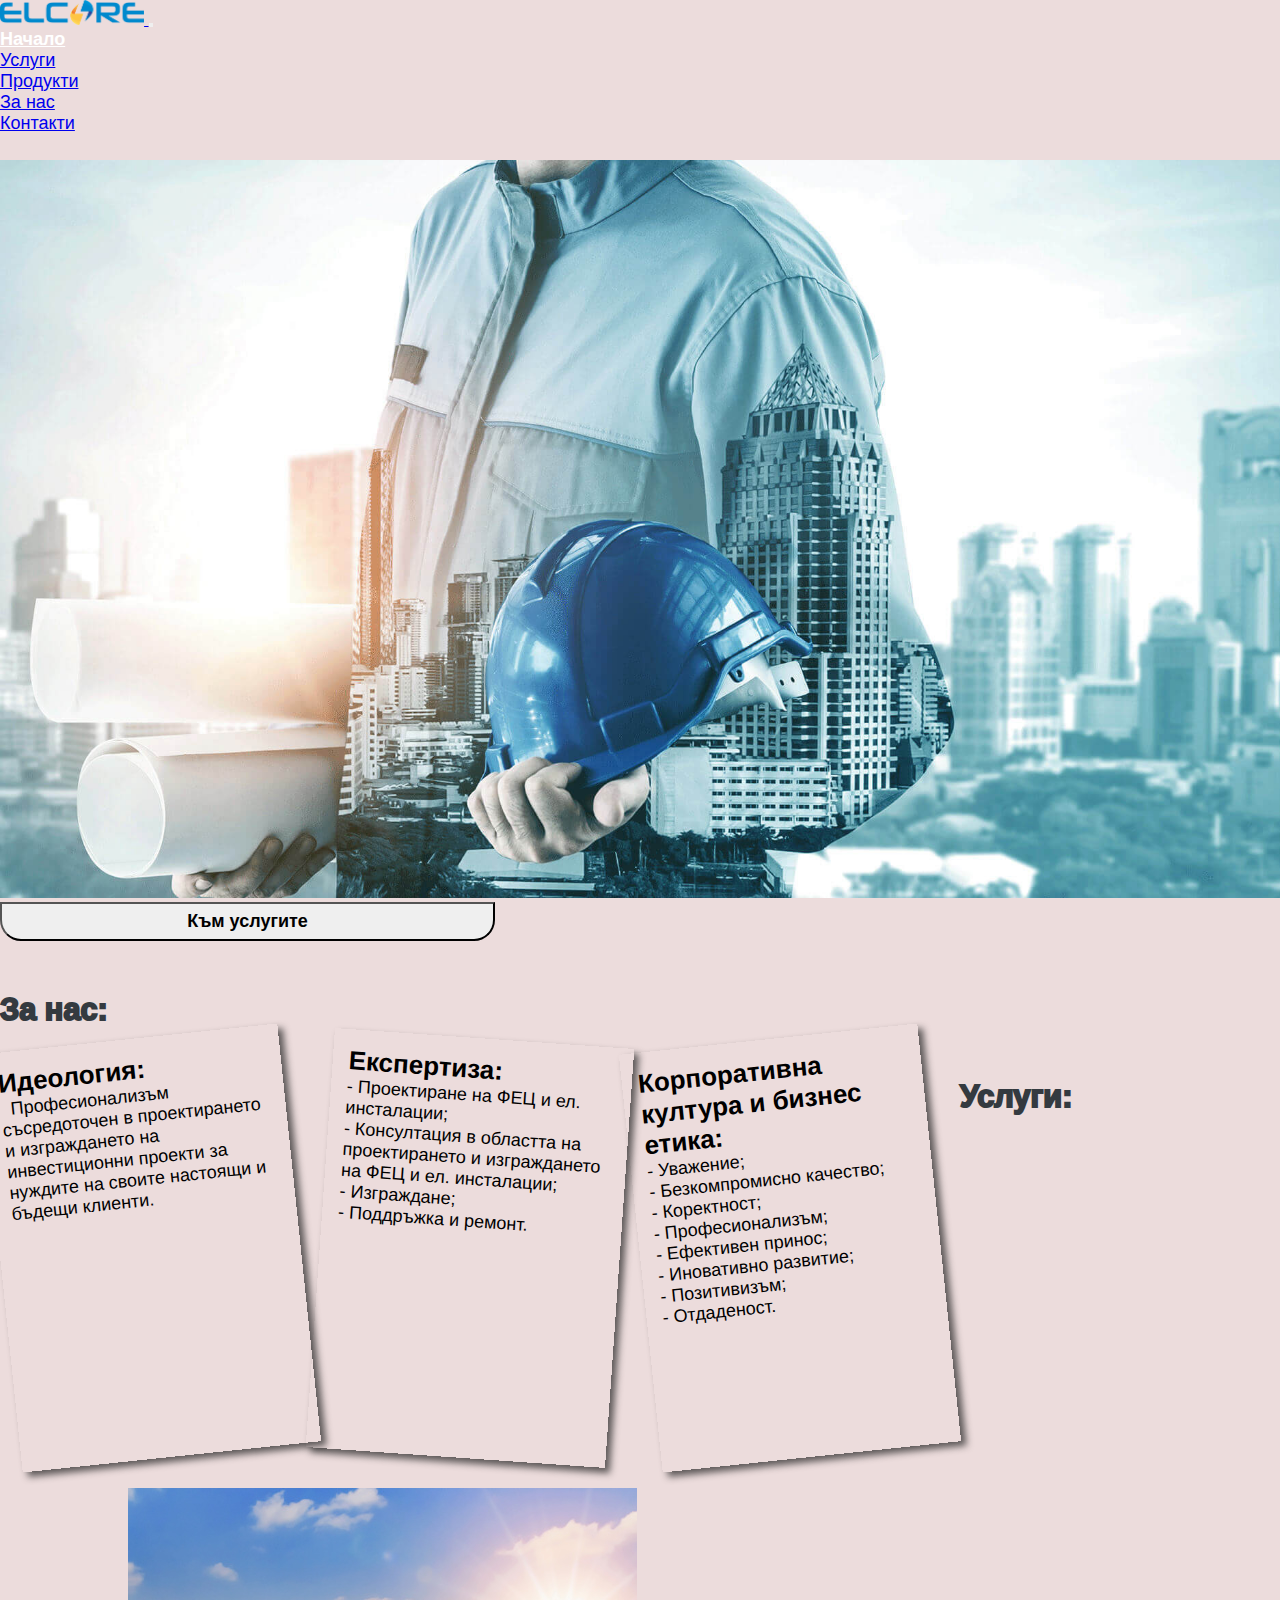
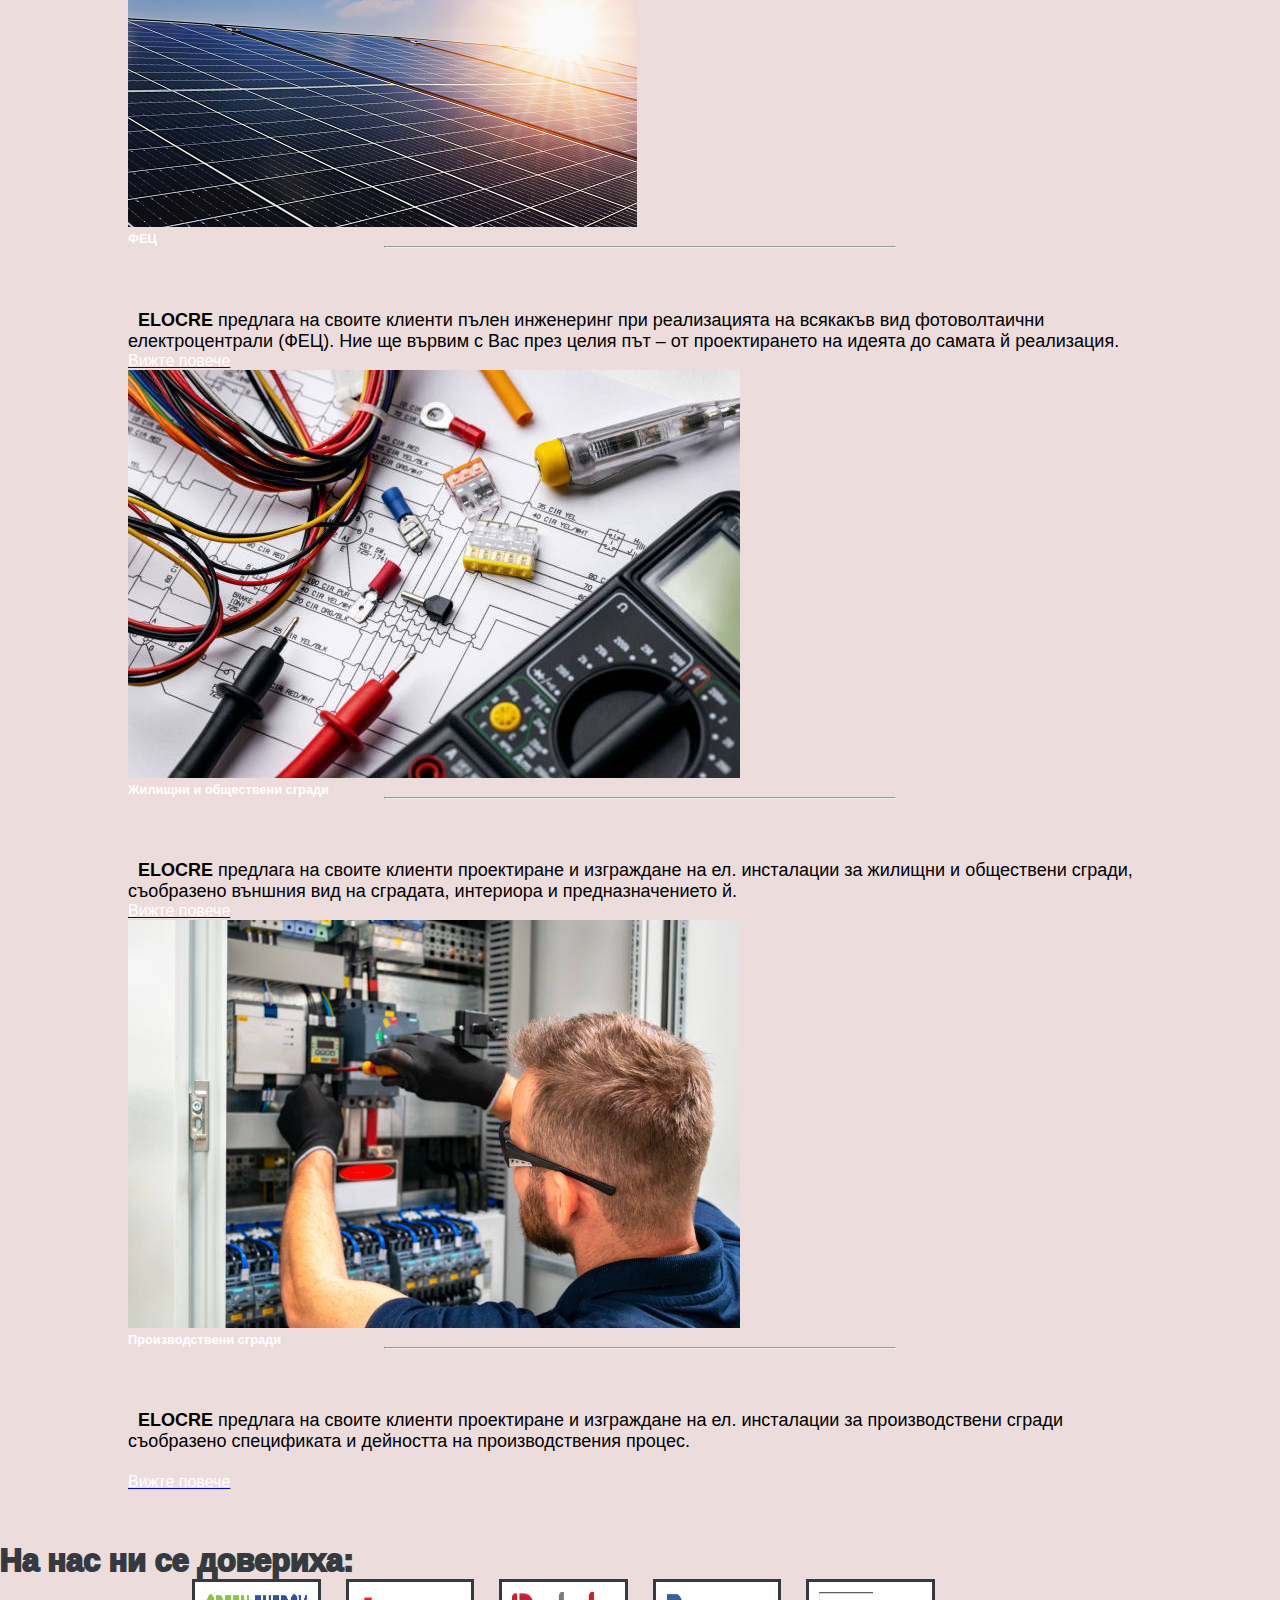
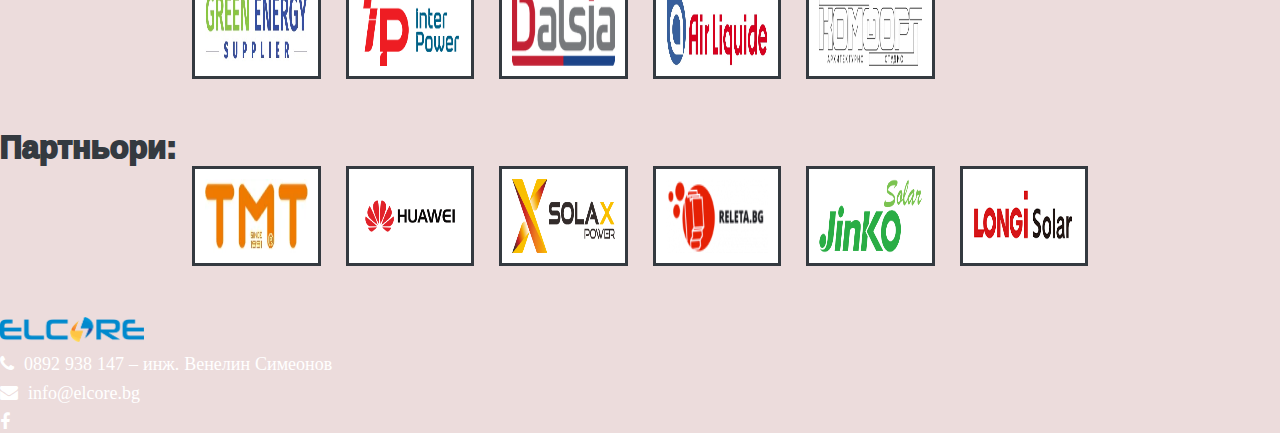
<file: index.html>
<!DOCTYPE html>
<html lang="en">

<head>
  <meta charset="UTF-8">
  <meta name="viewport" content="width=device-width, initial-scale=1.0">

  <!-- Bootstrap CSS -->
  <link rel="stylesheet" href="https://cdnjs.cloudflare.com/ajax/libs/bootstrap/4.6.1/css/bootstrap.min.css"
    integrity="sha512-T584yQ/tdRR5QwOpfvDfVQUidzfgc2339Lc8uBDtcp/wYu80d7jwBgAxbyMh0a9YM9F8N3tdErpFI8iaGx6x5g=="
    crossorigin="anonymous" referrerpolicy="no-referrer">
  <!-- JQuery -->
  <script defer src="https://ajax.googleapis.com/ajax/libs/jquery/3.6.0/jquery.min.js"></script>
  <!-- Bootstrap JS -->
  <script defer src="https://cdnjs.cloudflare.com/ajax/libs/bootstrap/4.6.1/js/bootstrap.min.js"
    integrity="sha512-UR25UO94eTnCVwjbXozyeVd6ZqpaAE9naiEUBK/A+QDbfSTQFhPGj5lOR6d8tsgbBk84Ggb5A3EkjsOgPRPcKA=="
    crossorigin="anonymous" referrerpolicy="no-referrer"></script>

  <!--Favicon-->
  <link rel="stylesheet" href="https://cdnjs.cloudflare.com/ajax/libs/font-awesome/4.7.0/css/font-awesome.min.css">

  <link rel="stylesheet" href="index.css">
  <script defer type="text/javascript" src="index.js"></script>

  <title>Elcore</title>
  <link rel="icon" href="Pics/Logos/elcore-small.png">
</head>

<body>
  <section class="beginning">

    <!--Menu-->
    <div class="menu">
      <nav class="navbar navbar-expand-lg fixed-top navbar-dark bg-dark py-2">
        <a class="navbar-brand ml-4" href="index.html">
          <img src="Pics/Logos/ELCORE_logo_fullcolor_cmyk.png" alt="Logo" id="logo-navbar">
        </a>

        <button class="navbar-toggler" type="button" data-toggle="collapse" data-target="#navbarNav"
          aria-controls="navbarNav" aria-expanded="false" aria-label="Toggle navigation">
          <span class="navbar-toggler-icon"></span>
        </button>

        <div class="collapse navbar-collapse justify-content-end mx-4" id="navbarNav">
          <ul class="navbar-nav">
            <li class="nav-item">
              <a class="nav-link" href="index.html">Начало</a>
            </li>

            <li class="nav-item">
              <a class="nav-link" href="Pages/Services-page/services.html">Услуги</a>
            </li>

            <li class="nav-item">
              <a class="nav-link" href="Pages/Products-page/products.html">Продукти</a>
            </li>

            <li class="nav-item">
              <a class="nav-link" href="Pages/For-us-page/for_us.html">За нас</a>
            </li>

            <li class="nav-item">
              <a class="nav-link" href="Pages/Contats-page/contacts.html">Контакти</a>
            </li>
          </ul>
        </div>
      </nav>
    </div>

    <!--Header-->
    <div class="slider">
      <div id="carouselExampleControls" class="carousel slide" data-ride="carousel">
        <div class="carousel-inner">
          <div class="carousel-item active">
            <img class="d-block w-100" src="Pics/Main/Home.jpg" alt="Main picture">
          </div>
        </div>
      </div>

      <!--Button-->
      <div class="text-center">
        <a href="#services">
          <button class="btn btn-dark" type="button" id="scroll_button"><span>Към услугите</span></button>
        </a>
      </div>

      <div class="not-for-show" style="display: none;">
        <p>My github: https://github.com/Yuki69Okita</p>
      </div>
  </section>


  <section class="middle">

    <!--Notes-->
    <div class="notes">
      <h1 class="text-center pb-5">За нас:</h1>

      <div class="row">
        <ul class="notes_list">
          <!--Note 1-->
          <li>
            <div class="rotate-1 bg-dark text-white">
              <h4 class="text-center p-4">Идеология:</h4>
              <p class="pl-3">&nbsp;&nbsp;Професионализъм съсредоточен в проектирането и изграждането на инвестиционни
                проекти за нуждите на своите настоящи и бъдещи клиенти.</p>
            </div>
          </li>

          <!--Note 2-->
          <li>
            <div class="rotate-2 bg-light text-dark">
              <h4 class="text-center p-4">Експертиза:</h4>
              <p class="pl-3">-	Проектиране на ФЕЦ и ел. инсталации; <br>
                -	Консултация в областта на проектирането и изграждането на ФЕЦ и ел. инсталации; <br>
                -	Изграждане; <br>
                -	Поддръжка и ремонт.
                
              </p>
            </div>
          </li>

          <!--Note 3-->
          <li>
            <div class="rotate-1 bg-dark text-white">
              <h4 class="text-center p-4">Корпоративна култура и бизнес етика:</h4>
              <p class="pl-3">-	Уважение; <br>
                -	Безкомпромисно качество; <br>
                -	Коректност; <br>
                -	Професионализъм; <br>
                -	Ефективен принос; <br>
                -	Иновативно развитие; <br>
                -	Позитивизъм; <br>
                -	Отдаденост.
                
              </p>
            </div>
          </li>
        </ul>
      </div>

    </div>

    <!--Services-->
    <div class="services" id="services">
      <h1 class="text-center pb-5">Услуги:</h1>


      <div class="card-deck">
        <!--Card 1-->
        <div class="card text-white bg-dark">
          <img class="card-img-top" src="Pics/Cards/card-1.jpg" alt="Card-1 image">

          <div class="card-body">
            <h5 class="card-title text-center pt-2">ФЕЦ</h5>
            <hr>
            <p class="card-text text-left px-3">&nbsp;&nbsp;<b>ELOCRE</b> предлага на своите клиенти пълен инженеринг при
              реализацията на всякакъв вид фотоволтаични електроцентрали (ФЕЦ). Ние ще вървим с Вас през целия път – от
              проектирането на идеята до самата й реализация.</p>
          </div>

          <div class="card-footer">
            <a href="Pages/Services-page/services.html#FEC">
              <p class="text-right">Вижте повече</p>
            </a>
          </div>
        </div>

        <!--Card 2-->
        <div class="card text-white bg-dark">
          <img class="card-img-top" src="Pics/Cards/card-2.jpg" alt="Card-2 image">

          <div class="card-body">
            <h5 class="card-title text-center pt-2">Жилищни и
              обществени сгради</h5>
            <hr>
            <p class="card-text text-left px-3">&nbsp;&nbsp;<b>ELOCRE</b> предлага на своите клиенти проектиране и изграждане
              на ел. инсталации за жилищни и обществени сгради, съобразено външния вид на сградата, интериора и предназначението й.</p>
          </div>

          <div class="card-footer">
            <a href="Pages/Services-page/services.html#JOS">
              <p class="text-right">Вижте повече</p>
            </a>
          </div>
        </div>

        <!--Card 3-->
        <div class="card text-white bg-dark">
          <img class="card-img-top" src="Pics/Cards/card-3.jpg" alt="Card-3 image">

          <div class="card-body">
            <h5 class="card-title text-center pt-2">Производствени сгради</h5>
            <hr>
            <p class="card-text text-left px-3">&nbsp;&nbsp;<b>ELOCRE</b> предлага на своите клиенти проектиране и изграждане
              на ел. инсталации за производствени сгради съобразено спецификата и дейността на производствения процес.<br><br></p>
          </div>

          <div class="card-footer">
            <a href="Pages/Services-page/services.html#PS">
              <p class="text-right">Вижте повече</p>
            </a>
          </div>
        </div>
      </div>

    </div>

    <!--Clients-->
    <div class="clients">
      <h1 class="text-center pb-3">На нас ни се довериха:</h1>

      <div class="gallery">
        <img src="Pics/Logos/Green-Energy-Logo.jpg" title="Green Energy">
        <img src="Pics/Logos/Inter-power.png" title="Inter Power OOD">
        <img src="Pics/Logos/Dalsia.png" title="Dalsia Bulgaria">
        <img src="Pics/Logos/Air-Liquide.jpg" title="Air Liquide Bulgaria">
        <img src="Pics/Logos/Comfort.jpg" title="Architectural studio COMFORT">
      </div>
    </div>
    
    <!--Partners-->
    <div class="partners">
      <h1 class="text-center pb-3">Партньори:</h1>

      <div class="gallery">
        <img src="Pics/Logos/TMT-Elkom-logo.jpg" title="TMT Elkom">
        <img src="Pics/Logos/Huawei-logo.png" title="Huawei">
        <img src="Pics/Logos/SOLAX-power-logo.png" title="Solax Power">
        <img src="Pics/Logos/releta.png" title="Releta.bg">
        <img src="Pics/Logos/Jinko-Solar-logo.png" title="Jinko Solar">
        <img src="Pics/Logos/LONGI-Solar-logo.png" title="Longi Solar">
      </div>
    </div>
  </section>

  <section class="end">

    <!--Footer-->
    <div class="footer">
      <footer class="d-flex flex-wrap justify-content-between py-2 bg-dark text-white">
        <div class="col-md-4 d-flex align-items-center">
          <a class="navbar-brand ml-4" href="index.html">
            <img src="Pics/Logos/ELCORE_logo_fullcolor_cmyk.png" alt="Logo" id="logo-footer">
          </a>
        </div>

        <ul class="nav col-md-6 justify-content-end list-unstyled d-flex p-2">
          <li class="ms-3 pt-1" id="phone"><a class="fa fa-phone">&nbsp;&nbsp;0892 938 147 – инж. Венелин Симеонов<svg
                class="bi" width="30" height="24"></svg></a></li>
          <li class="ms-3 pt-1" id="email"><a class="fa fa-envelope" href="mailto:info@elcore.bg">&nbsp;&nbsp;info@elcore.bg<svg class="bi"
                width="30" height="24"></svg></a></li>
          <li class="ms-3 pt-1"><a class="fa fa-facebook" target="_blank"
              href="https://www.facebook.com/profile.php?id=61554967061931&is_tour_completed=true"><svg class="bi"
                width="30" height="24">
                <use xlink:href="#facebook"></use>
              </svg></a></li>
        </ul>
      </footer>
    </div>
  </section>
</body>

</html>
</file>
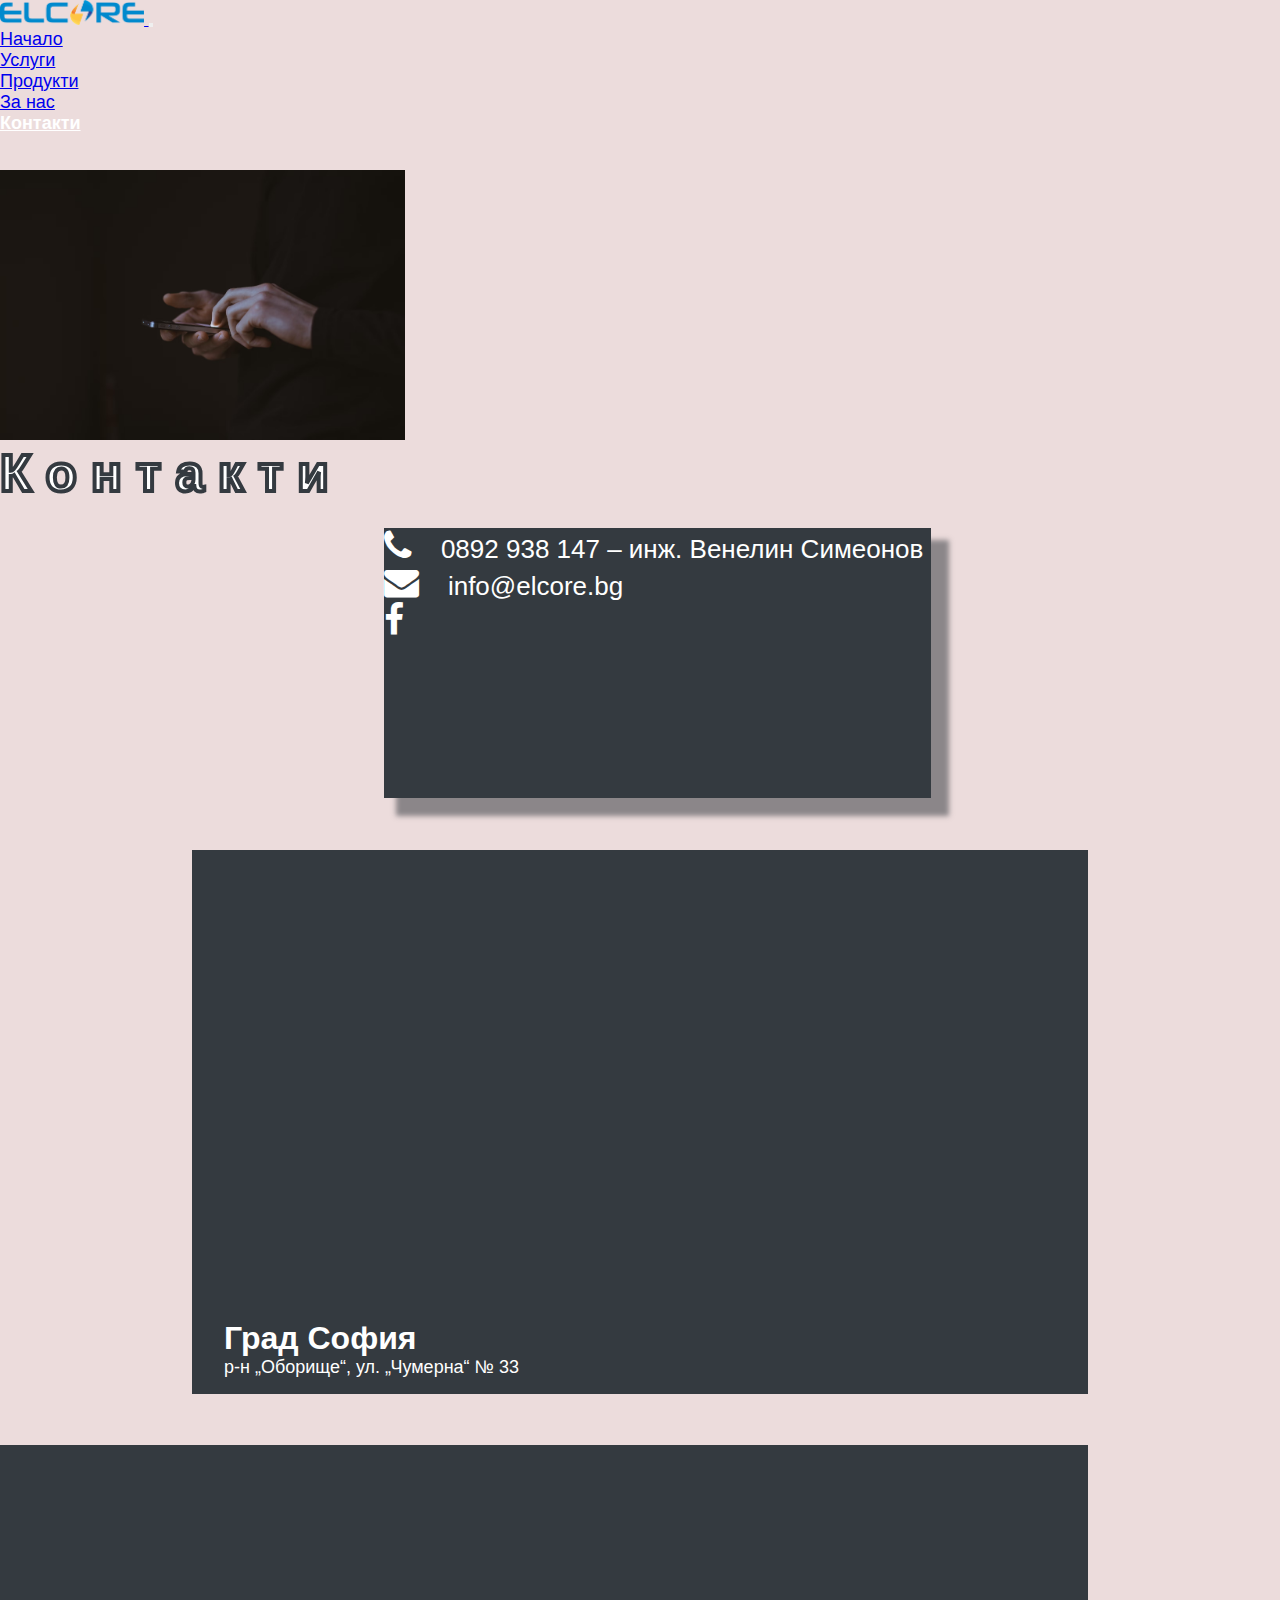
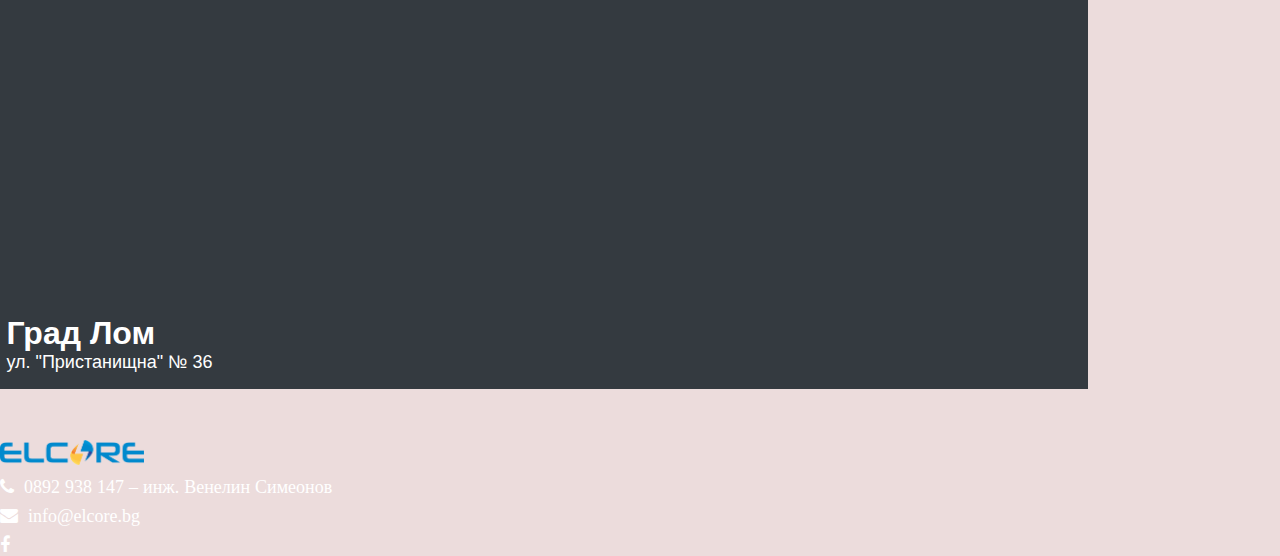
<file: Pages/Contats page/contacts.html>
<!DOCTYPE html>
<html lang="en">

<head>
  <meta charset="UTF-8">
  <meta name="viewport" content="width=device-width, initial-scale=1.0">

  <!-- Bootstrap CSS -->
  <link rel="stylesheet" href="https://cdnjs.cloudflare.com/ajax/libs/bootstrap/4.6.1/css/bootstrap.min.css"
    integrity="sha512-T584yQ/tdRR5QwOpfvDfVQUidzfgc2339Lc8uBDtcp/wYu80d7jwBgAxbyMh0a9YM9F8N3tdErpFI8iaGx6x5g=="
    crossorigin="anonymous" referrerpolicy="no-referrer">
  <!-- JQuery -->
  <script defer src="https://ajax.googleapis.com/ajax/libs/jquery/3.6.0/jquery.min.js"></script>
  <!-- Bootstrap JS -->
  <script defer src="https://cdnjs.cloudflare.com/ajax/libs/bootstrap/4.6.1/js/bootstrap.min.js"
    integrity="sha512-UR25UO94eTnCVwjbXozyeVd6ZqpaAE9naiEUBK/A+QDbfSTQFhPGj5lOR6d8tsgbBk84Ggb5A3EkjsOgPRPcKA=="
    crossorigin="anonymous" referrerpolicy="no-referrer"></script>

  <!--Favicon-->
  <link rel="stylesheet" href="https://cdnjs.cloudflare.com/ajax/libs/font-awesome/4.7.0/css/font-awesome.min.css">

  <link rel="stylesheet" href="contacts.css">
  <script defer type="text/javascript" src="../../index.js"></script>
  
  <title>Elcore > Контакти</title>
  <link rel="icon" href="../../Pics/Logos/elcore-small.png">
</head>

<body>
  <section class="beginning">

    <!--Menu-->
    <div class="menu">
      <nav class="navbar navbar-expand-lg fixed-top navbar-dark bg-dark py-2">
        <!--Waiting for a logo-->
        <a class="navbar-brand ml-4" href="../../elcore-bg.html">
          <img src="../../Pics/Logos/ELCORE_logo_fullcolor_cmyk.png" alt="Logo" id="logo-navbar">
        </a>

        <button class="navbar-toggler" type="button" data-toggle="collapse" data-target="#navbarNav"
          aria-controls="navbarNav" aria-expanded="false" aria-label="Toggle navigation">
          <span class="navbar-toggler-icon"></span>
        </button>

        <div class="collapse navbar-collapse justify-content-end mx-4" id="navbarNav">
          <ul class="navbar-nav">
            <li class="nav-item">
              <a class="nav-link" href="../../elcore-bg.html">Начало</a>
            </li>

            <li class="nav-item">
              <a class="nav-link" href="../Services page/services.html">Услуги</a>
            </li>

            <li class="nav-item">
              <a class="nav-link" href="../Products page/products.html">Продукти</a>
            </li>

            <li class="nav-item">
              <a class="nav-link" href="../For us page/for_us.html">За нас</a>
            </li>

            <li class="nav-item">
              <a class="nav-link" href="">Контакти</a>
            </li>
          </ul>
        </div>
      </nav>
    </div>

    <!--Header-->
    <div class="slider">
      <div id="carouselExampleControls" class="carousel slide" data-ride="carousel">
        <div class="carousel-inner">
          <div class="carousel-item active">
            <img class="d-block w-100" src="../../Pics/Main part/Phone.jpg" alt="Main picture">
            <div class="carousel-caption">
              <h1 class="pt-4">К о н т а к т и</h1>
            </div>
          </div>
        </div>
      </div>
    </div>
  </section>


  <section class="middle">

    <!--Contacts-->
    <div class="contacts px-5 pt-5">
      <div class="follow">
        <div class="border">

          <ul class="contacts_list pl-5 pt-2">
            <li class="pc_list pt-5 pb-3"><a><span class="fa fa-phone"></span>&nbsp;&nbsp;&nbsp;&nbsp;0892 938 147 –
                инж. Венелин
                Симеонов</a>
            </li>

            <li class="mobile_list pt-5 pb-3"><a><span class="fa fa-phone"></span>&nbsp;&nbsp;&nbsp;&nbsp;0892 938 147 <br>
                – инж. Венелин Симеонов</a>
            </li>

            <li class="pc_list pb-2"><a href="mailto:info@elcore.bg"><span class="fa fa-envelope"></span>&nbsp;&nbsp;&nbsp;&nbsp;info@elcore.bg</a>
            </li>

            <li class="mobile_list pb-3"><a href="mailto:info@elcore.bg"><span
                  class="fa fa-envelope"></span>&nbsp;&nbsp;&nbsp;&nbsp;info@elcore.bg</a></li>

            <div class="pt-4">
              <ul class="icons-row">
                <li class="icons ms-3 pt-1"><a class="fa fa-facebook" target="_blank"
                    href="https://www.facebook.com/profile.php?id=61554967061931&is_tour_completed=true">
                    <use xlink:href="#facebook"></use>
                  </a></li>
              </ul>
            </div>
        </div>
      </div>

      <!--Maps-->
      <div class="maps">
        <div class="row row_map">
          <div class="col map">
            <iframe
              src="https://www.google.com/maps/embed?pb=!1m14!1m8!1m3!1d5864.02245825959!2d23.331302!3d42.703483!3m2!1i1024!2i768!4f13.1!3m3!1m2!1s0x40aa85635fcde04d%3A0xd35216945ecc4c95!2z0YPQuy4g4oCe0KfRg9C80LXRgNC90LDigJwgMzMsIDEyMDIg0KHQvtGE0LjRjyDRhtC10L3RgtGK0YAsINCh0L7RhNC40Y8!5e0!3m2!1sbg!2sbg!4v1704376760172!5m2!1sbg!2sbg"
              loading="lazy" referrerpolicy="no-referrer-when-downgrade"></iframe>
            <h1>Град София</h1>
            <p class="pc_list">р-н „Оборище“, ул.
              „Чумерна“ № 33</p>
            <p class="mobile_list">р-н „Оборище“, <br>
              ул. „Чумерна“ № 33</p>
          </div>

          <div class="col map" id="right-map">
            <iframe
              src="https://www.google.com/maps/embed?pb=!1m17!1m12!1m3!1d2878.312647178987!2d23.237591776562013!3d43.82861494106739!2m3!1f0!2f0!3f0!3m2!1i1024!2i768!4f13.1!3m2!1m1!2zNDPCsDQ5JzQzLjAiTiAyM8KwMTQnMjQuNiJF!5e0!3m2!1sbg!2sbg!4v1704890791089!5m2!1sbg!2sbg"
              loading="lazy" referrerpolicy="no-referrer-when-downgrade"></iframe>
            <h1>Град Лом</h1>
            <p>ул. "Пристанищна" № 36</p>
          </div>
        </div>
      </div>
  </section>


  <section class="end">

    <!--Footer-->
    <div class="footer">
      <footer class="d-flex flex-wrap justify-content-between py-2 bg-dark text-white">
        <div class="col-md-4 d-flex align-items-center">
          <a class="navbar-brand ml-4" href="../../elcore-bg.html">
            <img src="../../Pics/Logos/ELCORE_logo_fullcolor_cmyk.png" alt="Logo" id="logo-footer">
          </a>
        </div>

        <ul class="nav col-md-6 justify-content-end list-unstyled d-flex p-2">
          <li class="ms-3 pt-1" id="phone"><a class="fa fa-phone">&nbsp;&nbsp;0892 938 147 – инж. Венелин Симеонов<svg
                class="bi" width="30" height="24"></svg></a></li>
          <li class="ms-3 pt-1" id="email"><a class="fa fa-envelope" href="mailto:info@elcore.bg">&nbsp;&nbsp;info@elcore.bg<svg class="bi"
                width="30" height="24"></svg></a></li>
          <li class="ms-3 pt-1"><a class="fa fa-facebook" target="_blank"
              href="https://www.facebook.com/profile.php?id=61554967061931&is_tour_completed=true"><svg class="bi"
                width="30" height="24">
                <use xlink:href="#facebook"></use>
              </svg></a></li>
        </ul>
      </footer>
    </div>
  </section>

</body>

</html>
</file>
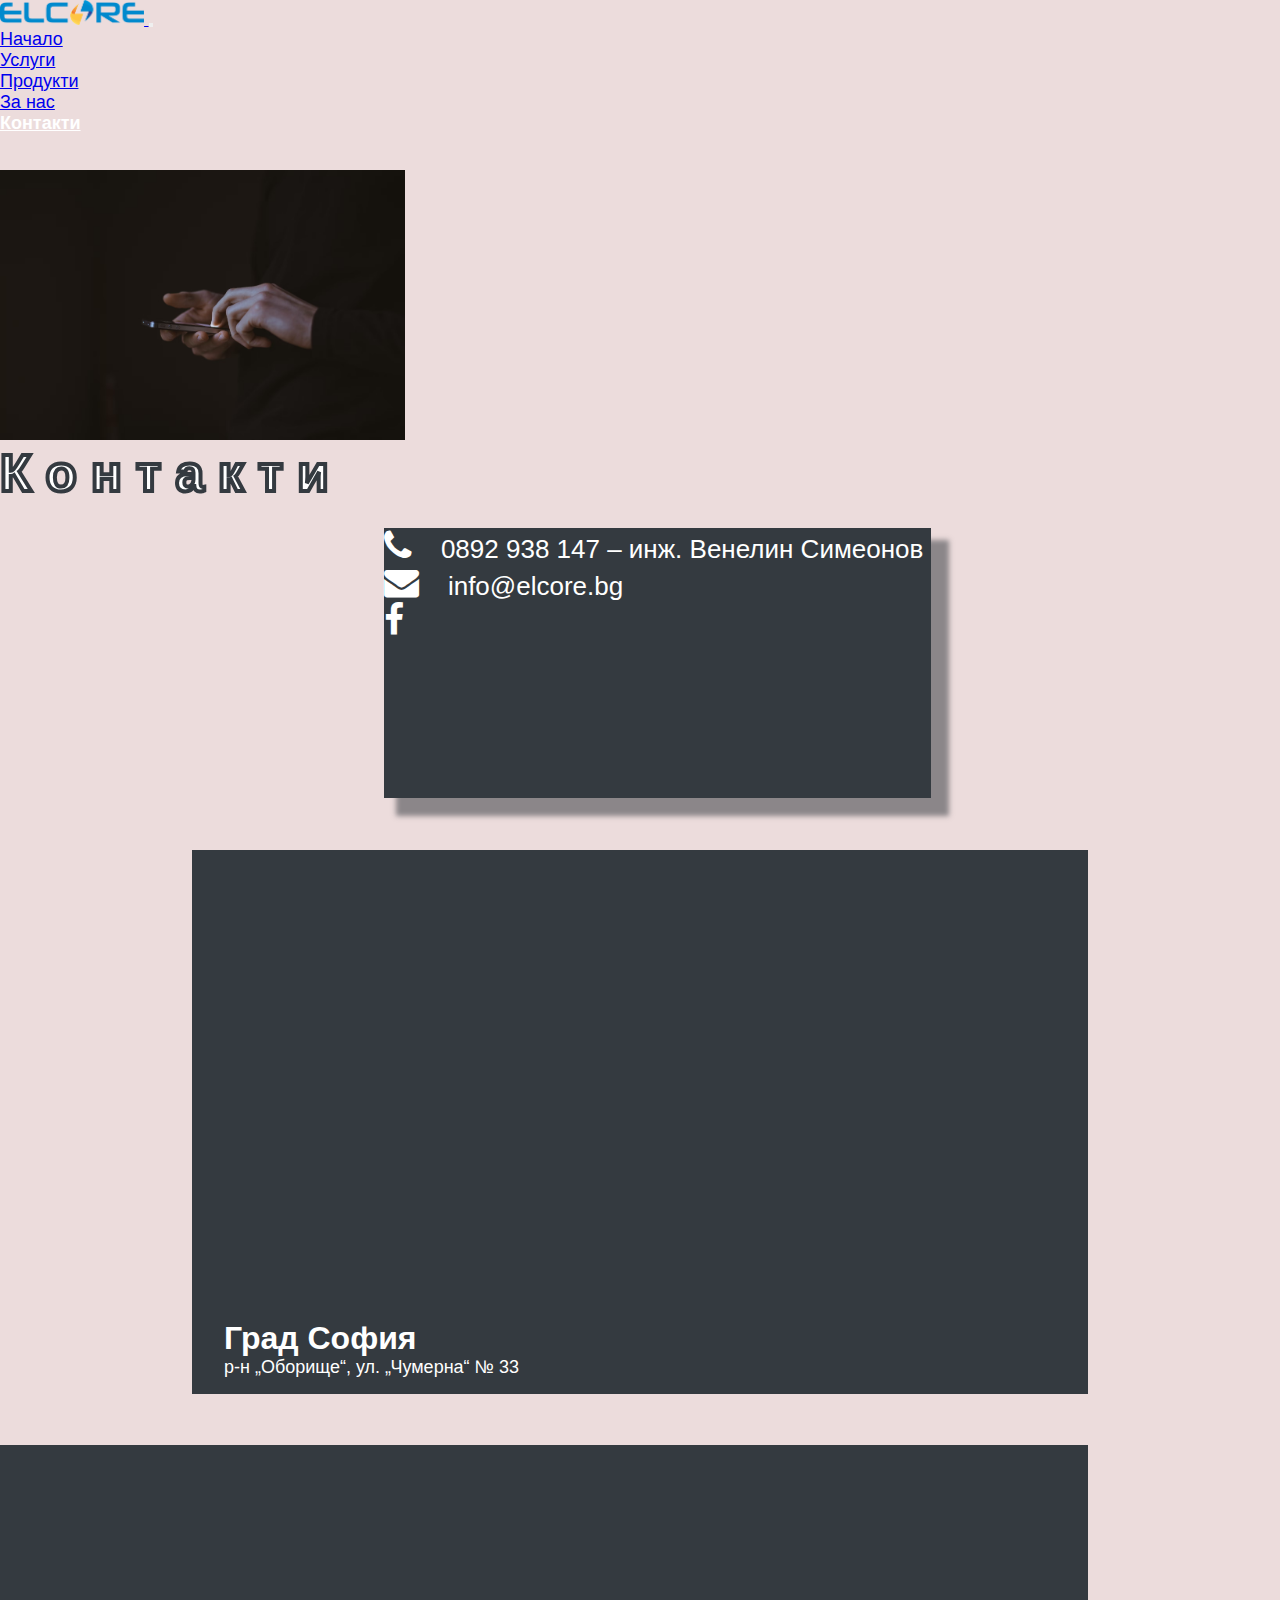
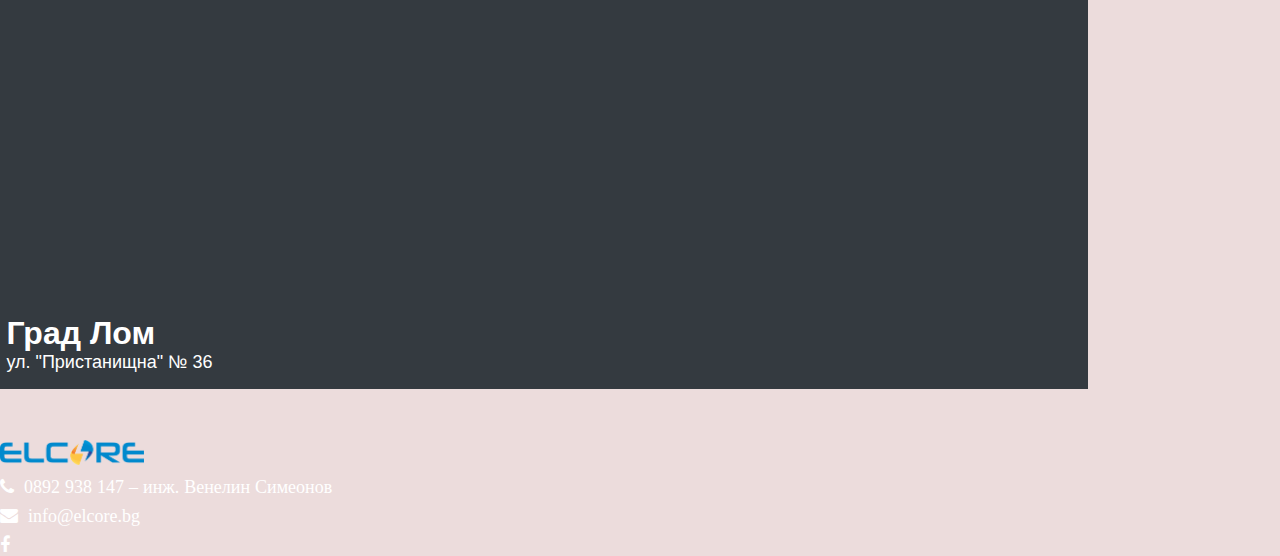
<file: Pages/Contats-page/contacts.html>
<!DOCTYPE html>
<html lang="en">

<head>
  <meta charset="UTF-8">
  <meta name="viewport" content="width=device-width, initial-scale=1.0">

  <!-- Bootstrap CSS -->
  <link rel="stylesheet" href="https://cdnjs.cloudflare.com/ajax/libs/bootstrap/4.6.1/css/bootstrap.min.css"
    integrity="sha512-T584yQ/tdRR5QwOpfvDfVQUidzfgc2339Lc8uBDtcp/wYu80d7jwBgAxbyMh0a9YM9F8N3tdErpFI8iaGx6x5g=="
    crossorigin="anonymous" referrerpolicy="no-referrer">
  <!-- JQuery -->
  <script defer src="https://ajax.googleapis.com/ajax/libs/jquery/3.6.0/jquery.min.js"></script>
  <!-- Bootstrap JS -->
  <script defer src="https://cdnjs.cloudflare.com/ajax/libs/bootstrap/4.6.1/js/bootstrap.min.js"
    integrity="sha512-UR25UO94eTnCVwjbXozyeVd6ZqpaAE9naiEUBK/A+QDbfSTQFhPGj5lOR6d8tsgbBk84Ggb5A3EkjsOgPRPcKA=="
    crossorigin="anonymous" referrerpolicy="no-referrer"></script>

  <!--Favicon-->
  <link rel="stylesheet" href="https://cdnjs.cloudflare.com/ajax/libs/font-awesome/4.7.0/css/font-awesome.min.css">

  <link rel="stylesheet" href="contacts.css">
  <script defer type="text/javascript" src="../../index.js"></script>
  
  <title>Elcore > Контакти</title>
  <link rel="icon" href="../../Pics/Logos/elcore-small.png">
</head>

<body>
  <section class="beginning">

    <!--Menu-->
    <div class="menu">
      <nav class="navbar navbar-expand-lg fixed-top navbar-dark bg-dark py-2">
        <!--Waiting for a logo-->
        <a class="navbar-brand ml-4" href="../../index.html">
          <img src="../../Pics/Logos/ELCORE_logo_fullcolor_cmyk.png" alt="Logo" id="logo-navbar">
        </a>

        <button class="navbar-toggler" type="button" data-toggle="collapse" data-target="#navbarNav"
          aria-controls="navbarNav" aria-expanded="false" aria-label="Toggle navigation">
          <span class="navbar-toggler-icon"></span>
        </button>

        <div class="collapse navbar-collapse justify-content-end mx-4" id="navbarNav">
          <ul class="navbar-nav">
            <li class="nav-item">
              <a class="nav-link" href="../../index.html">Начало</a>
            </li>

            <li class="nav-item">
              <a class="nav-link" href="../Services-page/services.html">Услуги</a>
            </li>

            <li class="nav-item">
              <a class="nav-link" href="../Products-page/products.html">Продукти</a>
            </li>

            <li class="nav-item">
              <a class="nav-link" href="../For-us-page/for_us.html">За нас</a>
            </li>

            <li class="nav-item">
              <a class="nav-link" href="">Контакти</a>
            </li>
          </ul>
        </div>
      </nav>
    </div>

    <!--Header-->
    <div class="slider">
      <div id="carouselExampleControls" class="carousel slide" data-ride="carousel">
        <div class="carousel-inner">
          <div class="carousel-item active">
            <img class="d-block w-100" src="../../Pics/Main/Phone.jpg" alt="Main picture">
            <div class="carousel-caption">
              <h1 class="pt-4">К о н т а к т и</h1>
            </div>
          </div>
        </div>
      </div>
    </div>
  </section>


  <section class="middle">

    <!--Contacts-->
    <div class="contacts px-5 pt-5">
      <div class="follow">
        <div class="border">

          <ul class="contacts_list pl-5 pt-2">
            <li class="pc_list pt-5 pb-3"><a><span class="fa fa-phone"></span>&nbsp;&nbsp;&nbsp;&nbsp;0892 938 147 –
                инж. Венелин
                Симеонов</a>
            </li>

            <li class="mobile_list pt-5 pb-3"><a><span class="fa fa-phone"></span>&nbsp;&nbsp;&nbsp;&nbsp;0892 938 147 <br>
                – инж. Венелин Симеонов</a>
            </li>

            <li class="pc_list pb-2"><a href="mailto:info@elcore.bg"><span class="fa fa-envelope"></span>&nbsp;&nbsp;&nbsp;&nbsp;info@elcore.bg</a>
            </li>

            <li class="mobile_list pb-3"><a href="mailto:info@elcore.bg"><span
                  class="fa fa-envelope"></span>&nbsp;&nbsp;&nbsp;&nbsp;info@elcore.bg</a></li>

            <div class="pt-4">
              <ul class="icons-row">
                <li class="icons ms-3 pt-1"><a class="fa fa-facebook" target="_blank"
                    href="https://www.facebook.com/profile.php?id=61554967061931&is_tour_completed=true">
                    <use xlink:href="#facebook"></use>
                  </a></li>
              </ul>
            </div>
        </div>
      </div>

      <!--Maps-->
      <div class="maps">
        <div class="row row_map">
          <div class="col map">
            <iframe
              src="https://www.google.com/maps/embed?pb=!1m14!1m8!1m3!1d5864.02245825959!2d23.331302!3d42.703483!3m2!1i1024!2i768!4f13.1!3m3!1m2!1s0x40aa85635fcde04d%3A0xd35216945ecc4c95!2z0YPQuy4g4oCe0KfRg9C80LXRgNC90LDigJwgMzMsIDEyMDIg0KHQvtGE0LjRjyDRhtC10L3RgtGK0YAsINCh0L7RhNC40Y8!5e0!3m2!1sbg!2sbg!4v1704376760172!5m2!1sbg!2sbg"
              loading="lazy" referrerpolicy="no-referrer-when-downgrade"></iframe>
            <h1>Град София</h1>
            <p class="pc_list">р-н „Оборище“, ул.
              „Чумерна“ № 33</p>
            <p class="mobile_list">р-н „Оборище“, <br>
              ул. „Чумерна“ № 33</p>
          </div>

          <div class="col map" id="right-map">
            <iframe
              src="https://www.google.com/maps/embed?pb=!1m17!1m12!1m3!1d2878.312647178987!2d23.237591776562013!3d43.82861494106739!2m3!1f0!2f0!3f0!3m2!1i1024!2i768!4f13.1!3m2!1m1!2zNDPCsDQ5JzQzLjAiTiAyM8KwMTQnMjQuNiJF!5e0!3m2!1sbg!2sbg!4v1704890791089!5m2!1sbg!2sbg"
              loading="lazy" referrerpolicy="no-referrer-when-downgrade"></iframe>
            <h1>Град Лом</h1>
            <p>ул. "Пристанищна" № 36</p>
          </div>
        </div>
      </div>
  </section>


  <section class="end">

    <!--Footer-->
    <div class="footer">
      <footer class="d-flex flex-wrap justify-content-between py-2 bg-dark text-white">
        <div class="col-md-4 d-flex align-items-center">
          <a class="navbar-brand ml-4" href="../../index.html">
            <img src="../../Pics/Logos/ELCORE_logo_fullcolor_cmyk.png" alt="Logo" id="logo-footer">
          </a>
        </div>

        <ul class="nav col-md-6 justify-content-end list-unstyled d-flex p-2">
          <li class="ms-3 pt-1" id="phone"><a class="fa fa-phone">&nbsp;&nbsp;0892 938 147 – инж. Венелин Симеонов<svg
                class="bi" width="30" height="24"></svg></a></li>
          <li class="ms-3 pt-1" id="email"><a class="fa fa-envelope" href="mailto:info@elcore.bg">&nbsp;&nbsp;info@elcore.bg<svg class="bi"
                width="30" height="24"></svg></a></li>
          <li class="ms-3 pt-1"><a class="fa fa-facebook" target="_blank"
              href="https://www.facebook.com/profile.php?id=61554967061931&is_tour_completed=true"><svg class="bi"
                width="30" height="24">
                <use xlink:href="#facebook"></use>
              </svg></a></li>
        </ul>
      </footer>
    </div>
  </section>

</body>

</html>
</file>
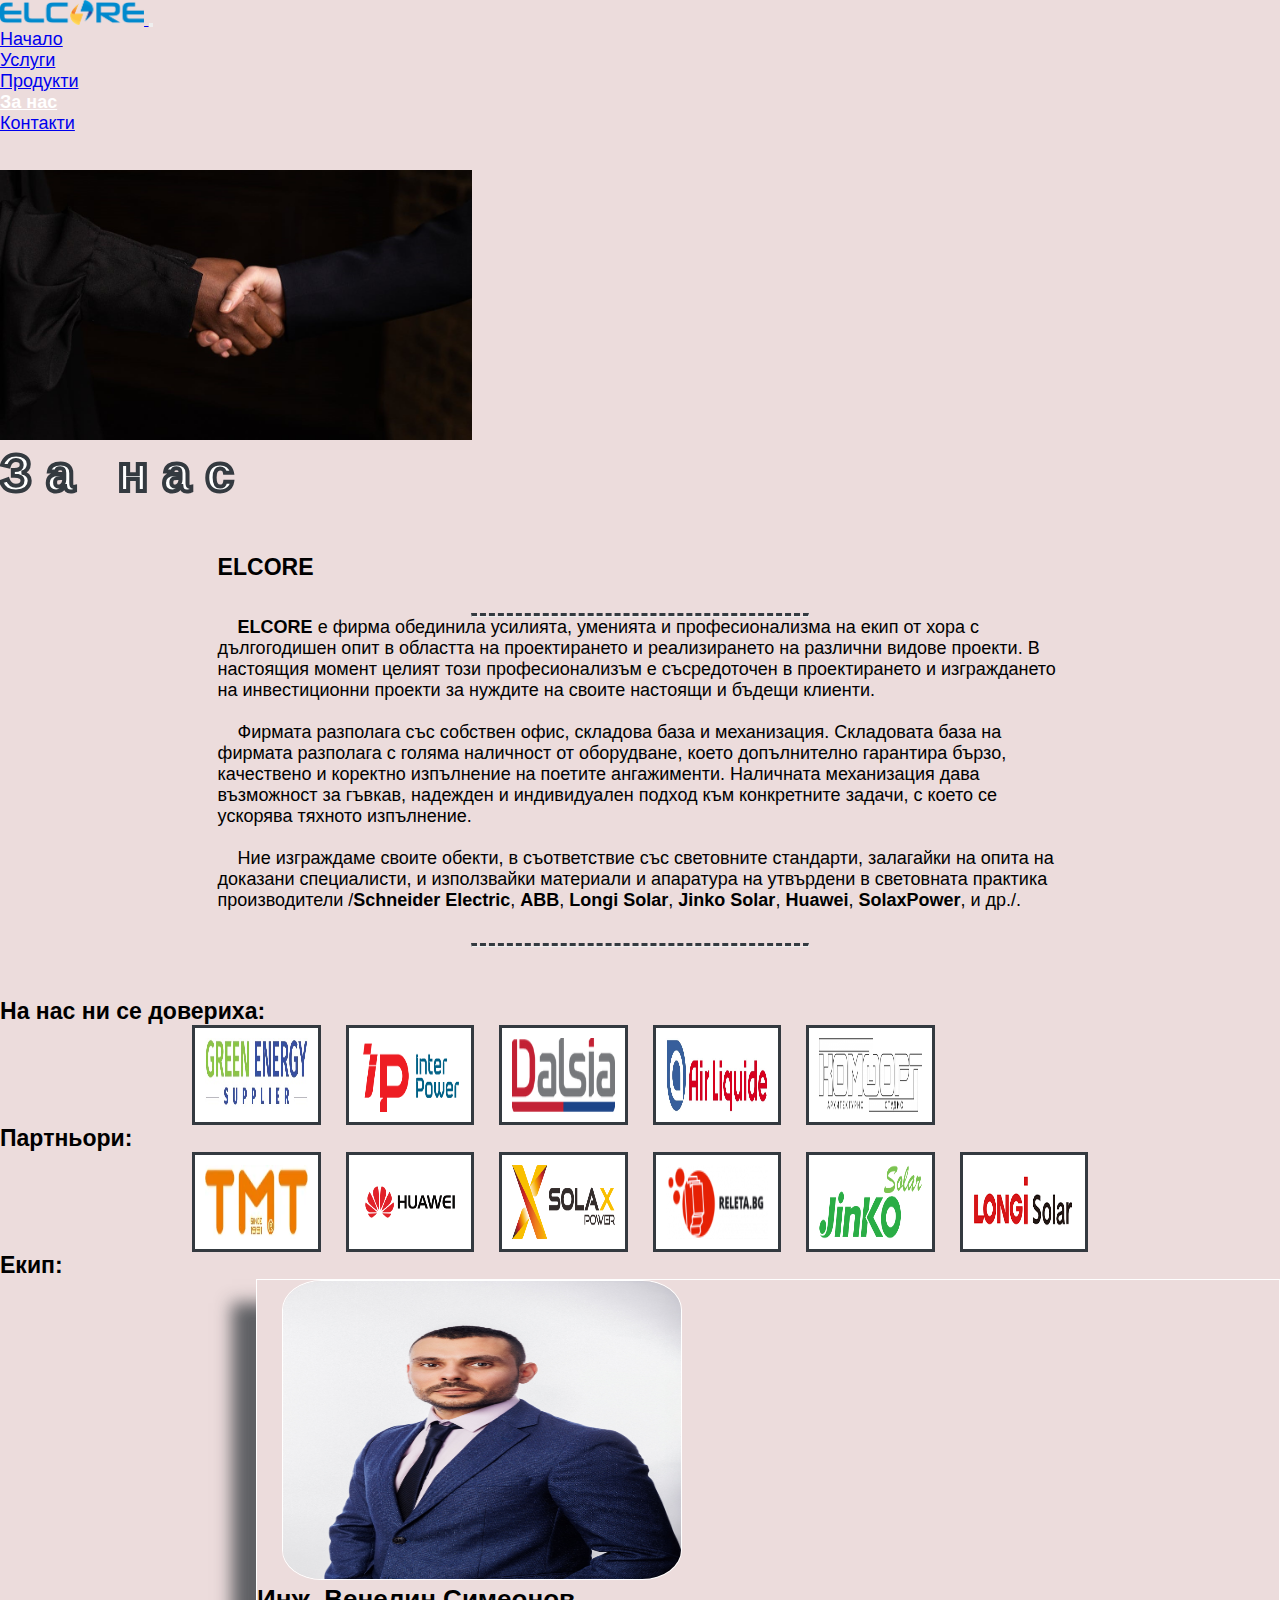
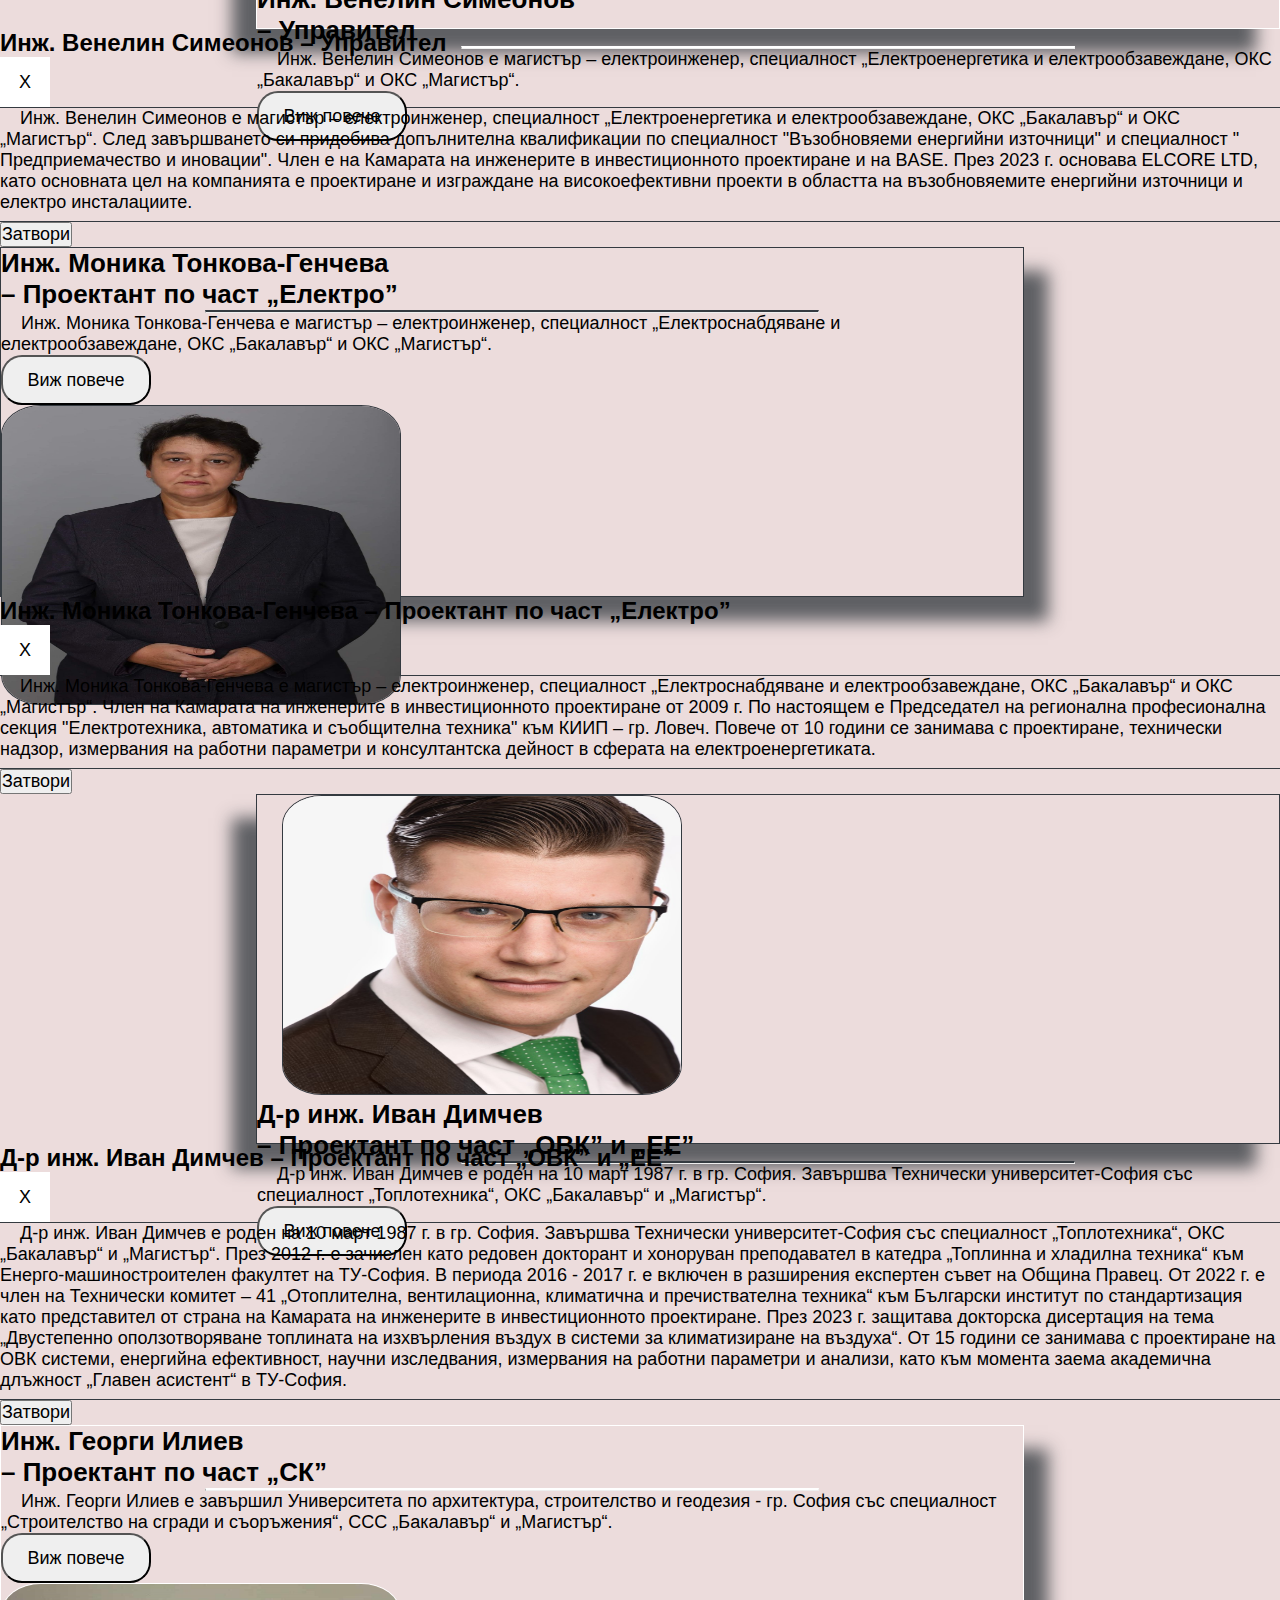
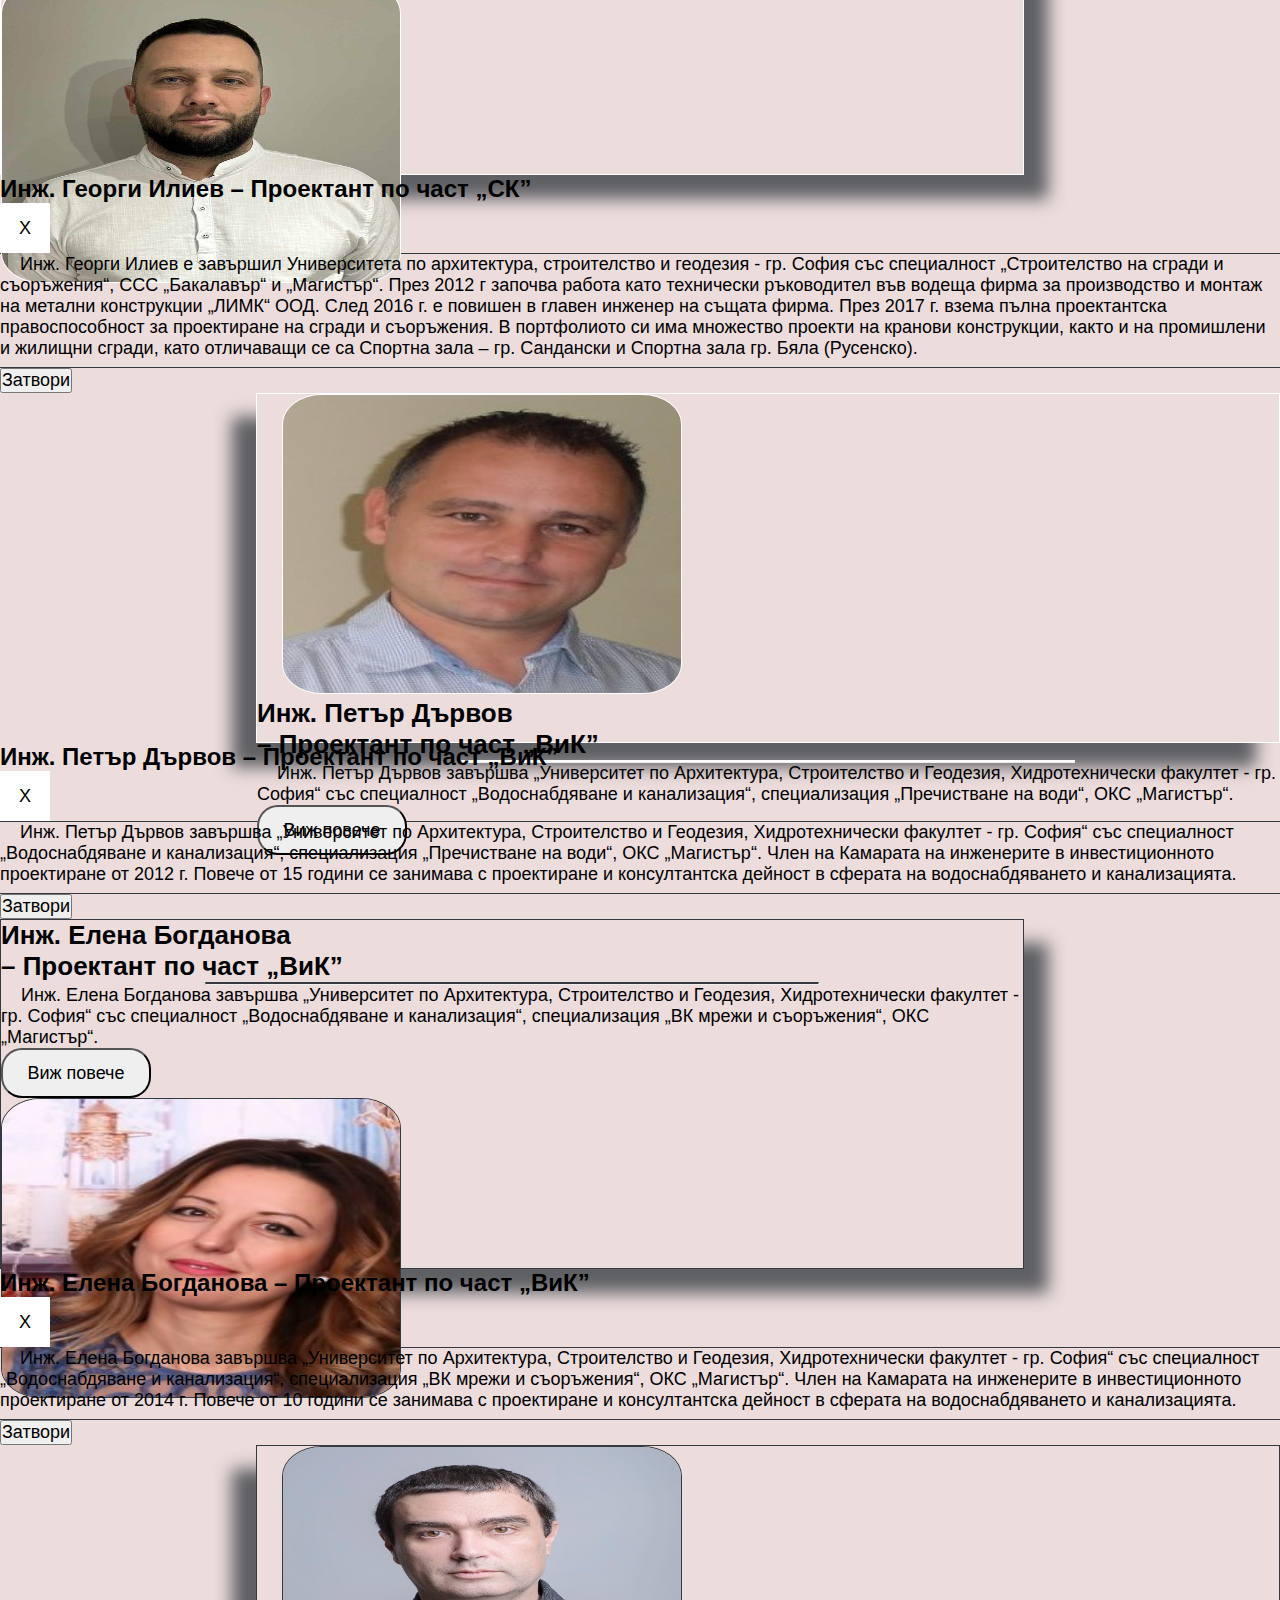
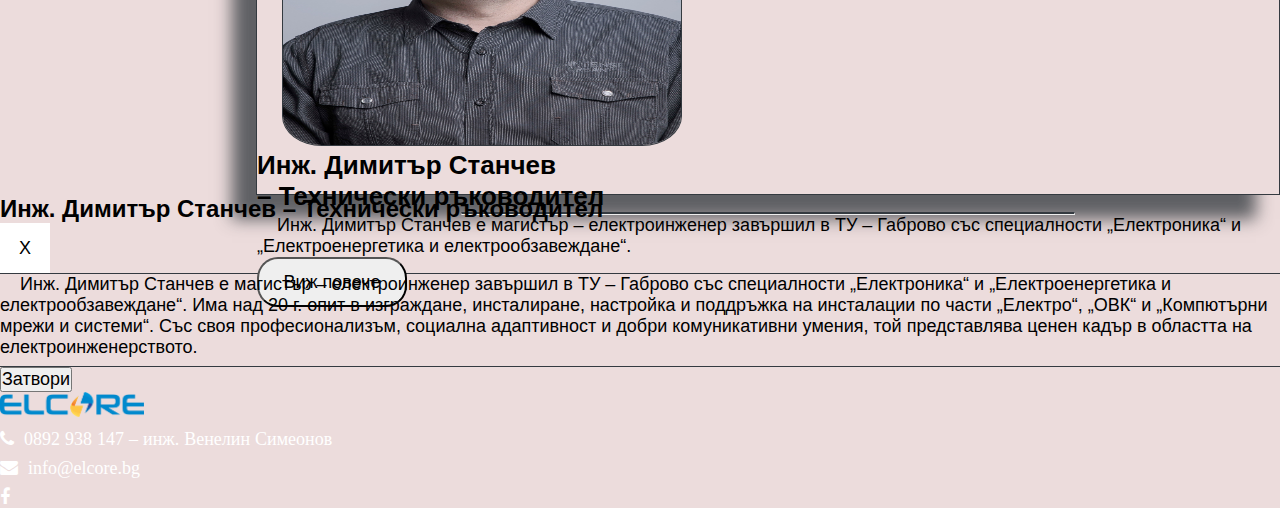
<file: Pages/For us page/for_us.html>
<!DOCTYPE html>
<html lang="en">

<head>
  <meta charset="UTF-8">
  <meta name="viewport" content="width=device-width, initial-scale=1.0">

  <!-- Bootstrap CSS -->
  <link rel="stylesheet" href="https://cdnjs.cloudflare.com/ajax/libs/bootstrap/4.6.1/css/bootstrap.min.css"
    integrity="sha512-T584yQ/tdRR5QwOpfvDfVQUidzfgc2339Lc8uBDtcp/wYu80d7jwBgAxbyMh0a9YM9F8N3tdErpFI8iaGx6x5g=="
    crossorigin="anonymous" referrerpolicy="no-referrer">
  <!-- JQuery -->
  <script defer src="https://ajax.googleapis.com/ajax/libs/jquery/3.6.0/jquery.min.js"></script>
  <!-- Bootstrap JS -->
  <script defer src="https://cdnjs.cloudflare.com/ajax/libs/bootstrap/4.6.1/js/bootstrap.min.js"
    integrity="sha512-UR25UO94eTnCVwjbXozyeVd6ZqpaAE9naiEUBK/A+QDbfSTQFhPGj5lOR6d8tsgbBk84Ggb5A3EkjsOgPRPcKA=="
    crossorigin="anonymous" referrerpolicy="no-referrer"></script>

  <!--Favicon-->
  <link rel="stylesheet" href="https://cdnjs.cloudflare.com/ajax/libs/font-awesome/4.7.0/css/font-awesome.min.css">

  <link rel="stylesheet" href="for_us.css">
  <script defer type="text/javascript" src="../../index.js"></script>

  <title>Elcore > За нас</title>
  <link rel="icon" href="../../Pics/Logos/elcore-small.png">
</head>

<body>
  <section class="beginning">

    <!--Menu-->
    <div class="menu">
      <nav class="navbar navbar-expand-lg fixed-top navbar-dark bg-dark py-2">
        <a class="navbar-brand ml-4" href="../../elcore-bg.html">
          <img src="../../Pics/Logos/ELCORE_logo_fullcolor_cmyk.png" alt="Logo" id="logo-navbar">
        </a>

        <button class="navbar-toggler" type="button" data-toggle="collapse" data-target="#navbarNav"
          aria-controls="navbarNav" aria-expanded="false" aria-label="Toggle navigation">
          <span class="navbar-toggler-icon"></span>
        </button>

        <div class="collapse navbar-collapse justify-content-end mx-4" id="navbarNav">
          <ul class="navbar-nav">
            <li class="nav-item">
              <a class="nav-link" href="../../elcore-bg.html">Начало</a>
            </li>

            <li class="nav-item">
              <a class="nav-link" href="../Services page/services.html">Услуги</a>
            </li>

            <li class="nav-item">
              <a class="nav-link" href="../Products page/products.html">Продукти</a>
            </li>

            <li class="nav-item">
              <a class="nav-link" href="">За нас</a>
            </li>

            <li class="nav-item">
              <a class="nav-link" href="../Contats page/contacts.html">Контакти</a>
            </li>
          </ul>
        </div>
      </nav>
    </div>

    <!--Header-->
    <div class="slider">
      <div id="carouselExampleControls" class="carousel slide" data-ride="carousel">
        <div class="carousel-inner">
          <div class="carousel-item active">
            <img class="d-block w-100" src="../../Pics/Main part/for_us.jpg" alt="Main picture">
            <div class="carousel-caption">
              <h1 class="pt-4">З а &nbsp;&nbsp;н а с</h1>
            </div>
          </div>
        </div>
      </div>
    </div>
  </section>


  <section class="middle">

    <!--For us-->
    <div class="for-us">
      <h1 class="text-center mb-3">ELCORE</h1>
      <hr class="mb-3">

      <p class="text-left">&nbsp;&nbsp;&nbsp;&nbsp;<b>ELCORE</b> е фирма обединила усилията, уменията и професионализма
        на екип
        от хора с дългогодишен опит в областта на проектирането и реализирането на различни видове проекти. В настоящия
        момент целият този професионализъм е съсредоточен в проектирането и изграждането на инвестиционни проекти за
        нуждите на своите настоящи и бъдещи клиенти. <br><br>
        &nbsp;&nbsp;&nbsp;&nbsp;Фирмата разполага със собствен офис, складова база и механизация. Складовата база на
        фирмата разполага с голяма наличност от оборудване, което допълнително гарантира бързо, качествено и коректно
        изпълнение на поетите ангажименти. Наличната механизация дава възможност за гъвкав, надежден и индивидуален
        подход към конкретните задачи, с което се ускорява тяхното изпълнение. <br><br>
        &nbsp;&nbsp;&nbsp;&nbsp;Ние изграждаме своите обекти, в съответствие със световните стандарти, залагайки на
        опита на доказани специалисти, и използвайки материали и апаратура на утвърдени в световната практика
        производители /<b>Schneider
          Electric</b>, <b>ABB</b>, <b>Longi Solar</b>, <b>Jinko Solar</b>, <b>Huawei</b>, <b>SolaxPower</b>, и др./.
      </p>
      <hr>
    </div>

    <!--Clients-->
    <div class="clients my-5">
      <h1 class="text-center pb-3">На нас ни се довериха:</h1>

      <div class="gallery mb-5">
        <img src="../../Pics/Logos/Green-Energy-Logo.jpg" title="Green Energy">
        <img src="../../Pics/Logos/Inter-power.png" title="Inter Power OOD">
        <img src="../../Pics/Logos/Dalsia.png" title="Dalsia Bulgaria">
        <img src="../../Pics/Logos/Air-Liquide.jpg" title="Air Liquide Bulgaria">
        <img src="../../Pics/Logos/Comfort.jpg" title="Architectural studio COMFORT">
      </div>
    </div>

    <!--Partners-->
    <div class="partners my-5">
      <h1 class="text-center pb-3">Партньори:</h1>

      <div class="gallery mb-5">
        <img src="../../Pics/Logos/TMT-Elkom-logo.jpg" title="TMT Elkom">
        <img src="../../Pics/Logos/Huawei-logo.png" title="Huawei">
        <img src="../../Pics/Logos/SOLAX-power-logo.png" title="Solax Power">
        <img src="../../Pics/Logos/releta.png" title="Releta.bg">
        <img src="../../Pics/Logos/Jinko-Solar-logo.png" title="Jinko Solar">
        <img src="../../Pics/Logos/LONGI-Solar-logo.png" title="Longi Solar">
      </div>
    </div>

    <!--Team-->
    <div class="cards mt-5">
      <h1 class="text-center mb-3">Екип:</h1>

      <div class="row c-row">
        <div class="col c-col">
          <!--Card 1-->
          <div class="card card-1 mb-5 bg-dark text-white dark-card">
            <div class="row g-0">
              <div class="card-img col">
                <img src="../../Pics/Team/venelin simeonov.jpeg" class="img-fluid rounded-start" alt="Engineer Venelin Simeonov">
              </div>
              <div class="col-md-8">
                <div class="card-body">
                  <h5 class="card-title text-center"><b>Инж. Венелин Симеонов</b> <br>– Управител</h5>
                  <hr class="hr-white">
                  <p class="card-text px-4 pt-3 pb-5">&nbsp;&nbsp;&nbsp;&nbsp;Инж. Венелин Симеонов е магистър –
                    електроинженер,
                    специалност „Електроенергетика и
                    електрообзавеждане, ОКС „Бакалавър“ и ОКС „Магистър“.
                  </p>

                  <div class="show-stages text-center">
                    <button type="button" class="btn btn-light" data-toggle="modal" data-target="#reg-modal">Виж
                      повече</button>
                  </div>
                </div>
              </div>
            </div>
          </div>
        </div>

        <!--Modal 1-->
        <div class="modal fade" id="reg-modal" tabindex="-1" aria-labelledby="VS-modal-title" aria-hidden="true">
          <div class="modal-dialog modal-xl">
            <div class="modal-content">
              <div class="modal-header">
                <h2 class="modal-title" id="VS-modal-title">Инж. Венелин Симеонов – Управител</h2>
                <button type="button" class="btn-close" data-dismiss="modal" aria-label="Close">X</button>
              </div>
              <div class="modal-body">
                <p class="px-5 py-2">
                  &nbsp;&nbsp;&nbsp;&nbsp;Инж. Венелин Симеонов е магистър – електроинженер,
                  специалност „Електроенергетика и
                  електрообзавеждане, ОКС „Бакалавър“ и ОКС „Магистър“. След завършването си придобива допълнителна
                  квалификации по специалност "Възобновяеми енергийни източници" и специалност " Предприемачество и
                  иновации". Член е на Камарата на инженерите в инвестиционното проектиране и на BASE.
                  През 2023 г. основава ELCORE LTD, като основната цел на компанията е проектиране и изграждане на
                  високоефективни проекти в областта на възобновяемите енергийни източници и електро инсталациите.
                </p>
              </div>
              <div class="modal-footer">
                <button type="button" class="btn btn-secondary" data-dismiss="modal">Затвори</button>
              </div>
            </div>
          </div>
        </div>


        <div class="col c-col">
          <!--Card 2-->
          <div class="card card-2 mb-5 light-card">
            <div class="row g-0">
              <div class="col-md-8">
                <div class="card-body">
                  <h5 class="card-title text-center"><b>Инж. Моника Тонкова-Генчева</b> <br>– Проектант по част
                    „Електро”
                  </h5>
                  <hr class="hr-gray">
                  <p class="card-text px-4 pt-3 pb-5">&nbsp;&nbsp;&nbsp;&nbsp;Инж. Моника Тонкова-Генчева е магистър –
                    електроинженер, специалност
                    „Електроснабдяване и електрообзавеждане, ОКС „Бакалавър“ и ОКС „Магистър“.</p>
                  <div class="show-stages text-center">
                    <button type="button" class="btn btn-dark" data-toggle="modal" data-target="#reg-modal-2">Виж
                      повече</button>
                  </div>
                </div>
              </div>
              <div class="card-img-2 col">
                <img src="../../Pics/Team/Инж. Моника Тонкова-Генчева.jpg" class="img-fluid rounded-start"
                  alt="Engineer Monika Tonkova-Gencheva">
              </div>
            </div>
          </div>
        </div>

        <!--Modal 2-->
        <div class="modal fade" id="reg-modal-2" tabindex="-1" aria-labelledby="MT-modal-title" aria-hidden="true">
          <div class="modal-dialog modal-xl">
            <div class="modal-content">
              <div class="modal-header">
                <h2 class="modal-title" id="MT-modal-title">Инж. Моника Тонкова-Генчева – Проектант по част
                  „Електро”</h2>
                <button type="button" class="btn-close" data-dismiss="modal" aria-label="Close">X</button>
              </div>
              <div class="modal-body">
                <p class="px-5 py-2">
                  &nbsp;&nbsp;&nbsp;&nbsp;Инж. Моника Тонкова-Генчева е магистър –
                  електроинженер, специалност
                  „Електроснабдяване и електрообзавеждане, ОКС „Бакалавър“ и ОКС „Магистър“. Член на Камарата на
                  инженерите в инвестиционното проектиране от 2009 г. По настоящем е Председател на регионална
                  професионална секция "Електротехника, автоматика и съобщителна техника" към КИИП – гр. Ловеч. Повече
                  от
                  10 години се занимава с проектиране, технически надзор, измервания на работни параметри и
                  консултантска
                  дейност в сферата на електроенергетиката.
                </p>
              </div>
              <div class="modal-footer">
                <button type="button" class="btn btn-secondary" data-dismiss="modal">Затвори</button>
              </div>
            </div>
          </div>
        </div>
      </div>

      <div class="row c-row">
        <div class="col c-col">
          <!--Card 3-->
          <div class="card card-1 mb-5 light-card">
            <div class="row g-0">
              <div class="card-img col">
                <img src="../../Pics/Team/Д-р инж. Иван Димчев.jpg" class="img-fluid rounded-start"
                  alt="Doctor Engineer Ivan Dimchev">
              </div>
              <div class="col-md-8">
                <div class="card-body">
                  <h5 class="card-title text-center"><b>Д-р инж. Иван Димчев</b> <br>– Проектант по част „ОВК” и „ЕЕ”
                  </h5>
                  <hr class="hr-gray">
                  <p class="card-text px-4 pt-3 pb-4">&nbsp;&nbsp;&nbsp;&nbsp;Д-р инж. Иван Димчев е роден на 10 март
                    1987 г. в гр.
                    София. Завършва Технически
                    университет-София със специалност „Топлотехника“, ОКС „Бакалавър“ и „Магистър“.</p>
                  <div class="show-stages text-center">
                    <button type="button" class="btn btn-dark" data-toggle="modal" data-target="#reg-modal-3">Виж
                      повече</button>
                  </div>
                </div>
              </div>
            </div>
          </div>
        </div>

        <!--Modal 3-->
        <div class="modal fade" id="reg-modal-3" tabindex="-1" aria-labelledby="ID-modal-title" aria-hidden="true">
          <div class="modal-dialog modal-xl">
            <div class="modal-content">
              <div class="modal-header">
                <h2 class="modal-title" id="ID-modal-title">Д-р инж. Иван Димчев – Проектант по част „ОВК” и „ЕЕ”</h2>
                <button type="button" class="btn-close" data-dismiss="modal" aria-label="Close">X</button>
              </div>
              <div class="modal-body">
                <p class="px-5 py-2">
                  &nbsp;&nbsp;&nbsp;&nbsp;Д-р инж. Иван Димчев е роден на 10 март 1987 г. в гр.
                  София. Завършва Технически
                  университет-София със специалност „Топлотехника“, ОКС „Бакалавър“ и „Магистър“. През 2012 г. е
                  зачислен
                  като редовен докторант и хоноруван преподавател в катедра „Топлинна и хладилна техника“ към
                  Енерго-машиностроителен факултет на ТУ-София. В периода 2016 - 2017 г. е включен в разширения
                  експертен
                  съвет на Община Правец. От 2022 г. е член на Технически комитет – 41 „Отоплителна, вентилационна,
                  климатична и пречиствателна техника“ към Български институт по стандартизация като представител от
                  страна на Камарата на инженерите в инвестиционното проектиране. През 2023 г. защитава докторска
                  дисертация на тема „Двустепенно оползотворяване топлината на изхвърления въздух в системи за
                  климатизиране на въздуха“. От 15 години се занимава с проектиране на ОВК системи, енергийна
                  ефективност,
                  научни изследвания, измервания на работни параметри и анализи, като към момента заема академична
                  длъжност „Главен асистент“ в ТУ-София.
                </p>
              </div>
              <div class="modal-footer">
                <button type="button" class="btn btn-secondary" data-dismiss="modal">Затвори</button>
              </div>
            </div>
          </div>
        </div>

        <div class="col c-col">
          <!--Card 4-->
          <div class="card card-2 mb-5 bg-dark text-white dark-card">
            <div class="row g-0">
              <div class="col-md-8">
                <div class="card-body">
                  <h5 class="card-title text-center"><b>Инж. Георги Илиев</b> <br>– Проектант по част „СК”</h5>
                  <hr class="hr-white">
                  <p class="card-text px-4 pt-3 pb-4">&nbsp;&nbsp;&nbsp;&nbsp;Инж. Георги Илиев е завършил Университета
                    по
                    архитектура,
                    строителство и геодезия -
                    гр. София със специалност „Строителство на сгради и съоръжения“, ССС „Бакалавър“ и „Магистър“.</p>
                  <div class="show-stages text-center">
                    <button type="button" class="btn btn-light" data-toggle="modal" data-target="#reg-modal-4">Виж
                      повече</button>
                  </div>
                </div>
              </div>
              <div class="card-img-2 col">
                <img src="../../Pics/Team/Инж. Георги Илиев.jpg" class="img-fluid rounded-start"
                  alt="Engineer Georgi Iliev">
              </div>
            </div>
          </div>
        </div>

        <!--Modal 4-->
        <div class="modal fade" id="reg-modal-4" tabindex="-1" aria-labelledby="GI-modal-title" aria-hidden="true">
          <div class="modal-dialog modal-xl">
            <div class="modal-content">
              <div class="modal-header">
                <h2 class="modal-title" id="GI-modal-title">Инж. Георги Илиев – Проектант по част „СК”</h2>
                <button type="button" class="btn-close" data-dismiss="modal" aria-label="Close">X</button>
              </div>
              <div class="modal-body">
                <p class="px-5 py-2">
                  &nbsp;&nbsp;&nbsp;&nbsp;Инж. Георги Илиев е завършил Университета по
                  архитектура,
                  строителство и геодезия -
                  гр. София със специалност „Строителство на сгради и съоръжения“, ССС „Бакалавър“ и „Магистър“. През
                  2012
                  г започва работа като технически ръководител във водеща фирма за производство и монтаж на метални
                  конструкции „ЛИМК“ ООД. След 2016 г. е повишен в главен инженер на същата фирма. През 2017 г. взема
                  пълна проектантска правоспособност за проектиране на сгради и съоръжения. В портфолиото си има
                  множество
                  проекти на кранови конструкции, както и на промишлени и жилищни сгради, като отличаващи се са
                  Спортна
                  зала – гр. Сандански и Спортна зала гр. Бяла (Русенско).
                </p>
              </div>
              <div class="modal-footer">
                <button type="button" class="btn btn-secondary" data-dismiss="modal">Затвори</button>
              </div>
            </div>
          </div>
        </div>
      </div>

      <div class="row c-row">
        <div class="col c-col">
          <!--Card 5-->
          <div class="card card-1 mb-5 bg-dark text-white dark-card">
            <div class="row g-0">
              <div class="card-img col">
                <img src="../../Pics/Team/Инж. Петър Дървов.jpg" class="img-fluid rounded-start"
                  alt="Engineer Petur Duvov">
              </div>
              <div class="col-md-8">
                <div class="card-body">
                  <h5 class="card-title text-center"><b>Инж. Петър Дървов</b> <br>– Проектант по част „ВиК”</h5>
                  <hr class="hr-white">
                  <p class="card-text px-3 pt-2">&nbsp;&nbsp;&nbsp;&nbsp;Инж. Петър Дървов завършва „Университет по
                    Архитектура,
                    Строителство и Геодезия,
                    Хидротехнически факултет - гр. София“ със специалност „Водоснабдяване и канализация“, специализация
                    „Пречистване на води“, ОКС „Магистър“.</p>

                  <div class="show-stages text-center">
                    <button type="button" class="btn btn-light" data-toggle="modal" data-target="#reg-modal-5">Виж
                      повече</button>
                  </div>
                </div>
              </div>
            </div>
          </div>
        </div>

        <!--Modal 5-->
        <div class="modal fade" id="reg-modal-5" tabindex="-1" aria-labelledby="PD-modal-title" aria-hidden="true">
          <div class="modal-dialog modal-xl">
            <div class="modal-content">
              <div class="modal-header">
                <h2 class="modal-title" id="PD-modal-title">Инж. Петър Дървов – Проектант по част „ВиК”</h2>
                <button type="button" class="btn-close" data-dismiss="modal" aria-label="Close">X</button>
              </div>
              <div class="modal-body">
                <p class="px-5 py-2">
                  &nbsp;&nbsp;&nbsp;&nbsp;Инж. Петър Дървов завършва „Университет по
                  Архитектура,
                  Строителство и Геодезия,
                  Хидротехнически факултет - гр. София“ със специалност „Водоснабдяване и канализация“, специализация
                  „Пречистване на води“, ОКС „Магистър“. Член на Камарата на инженерите в инвестиционното проектиране
                  от
                  2012 г. Повече от 15 години се занимава с проектиране и консултантска дейност в сферата на
                  водоснабдяването и канализацията.
                </p>
              </div>
              <div class="modal-footer">
                <button type="button" class="btn btn-secondary" data-dismiss="modal">Затвори</button>
              </div>
            </div>
          </div>
        </div>

        <div class="col c-col">
          <!--Card 6-->
          <div class="card card-2 mb-5 light-card">
            <div class="row g-0">
              <div class="col-md-8">
                <div class="card-body">
                  <h5 class="card-title text-center"><b>Инж. Елена Богданова</b> <br>– Проектант по част „ВиК”</h5>
                  <hr class="hr-gray">
                  <p class="card-text px-3 pt-2">&nbsp;&nbsp;&nbsp;&nbsp;Инж. Елена Богданова завършва „Университет по
                    Архитектура, Строителство и Геодезия,
                    Хидротехнически факултет - гр. София“ със специалност „Водоснабдяване и канализация“, специализация
                    „ВК
                    мрежи и съоръжения“, ОКС „Магистър“.</p>
                </div>
                <div class="show-stages text-center">
                  <button type="button" class="btn btn-dark" data-toggle="modal" data-target="#reg-modal-6">Виж
                    повече</button>
                </div>
              </div>
              <div class="card-img-2 col">
                <img src="../../Pics/Team/Инж. Елена Богданова.jpg" class="img-fluid rounded-start"
                  alt="Engineer Elena Bogdanova">
              </div>
            </div>
          </div>

        </div>

        <!--Modal 6-->
        <div class="modal fade" id="reg-modal-6" tabindex="-1" aria-labelledby="EB-modal-title" aria-hidden="true">
          <div class="modal-dialog modal-xl">
            <div class="modal-content">
              <div class="modal-header">
                <h2 class="modal-title" id="EB-modal-title">Инж. Елена Богданова – Проектант по част „ВиК”</h2>
                <button type="button" class="btn-close" data-dismiss="modal" aria-label="Close">X</button>
              </div>
              <div class="modal-body">
                <p class="px-5 py-2">
                  &nbsp;&nbsp;&nbsp;&nbsp;Инж. Елена Богданова завършва „Университет по
                  Архитектура, Строителство и Геодезия,
                  Хидротехнически факултет - гр. София“ със специалност „Водоснабдяване и канализация“, специализация
                  „ВК
                  мрежи и съоръжения“, ОКС „Магистър“. Член на Камарата на инженерите в инвестиционното проектиране от
                  2014 г. Повече от 10 години се занимава с проектиране и консултантска дейност в сферата на
                  водоснабдяването и канализацията.
                </p>
              </div>
              <div class="modal-footer">
                <button type="button" class="btn btn-secondary" data-dismiss="modal">Затвори</button>
              </div>
            </div>
          </div>
        </div>
      </div>

      <div class="row c-row">
        <div class="col c-col">
          <!--Card 7-->
          <div class="card card-1 mb-5 light-card">
            <div class="row g-0">
              <div class="card-img col">
                <img src="../../Pics/Team/инж. Димитър Станчев.jpg" class="img-fluid rounded-start"
                  alt="Engineer Georgi Iliev">
              </div>
              <div class="col-md-8">
                <div class="card-body">
                  <h5 class="card-title text-center"><b>Инж. Димитър Станчев</b> <br>– Технически ръководител </h5>
                  <hr class="hr-gray">
                  <p class="card-text px-4 pt-3 pb-5">&nbsp;&nbsp;&nbsp;&nbsp;Инж. Димитър Станчев е магистър –
                    електроинженер
                    завършил в ТУ – Габрово със специалности „Електроника“ и „Електроенергетика и електрообзавеждане“.
                  </p>
                  <div class="show-stages text-center">
                    <button type="button" class="btn btn-dark" data-toggle="modal" data-target="#reg-modal-7">Виж
                      повече</button>
                  </div>
                </div>
              </div>
            </div>
          </div>
        </div>

        <!--Modal 7-->
        <div class="modal fade" id="reg-modal-7" tabindex="-1" aria-labelledby="DS-modal-title" aria-hidden="true">
          <div class="modal-dialog modal-xl">
            <div class="modal-content">
              <div class="modal-header">
                <h2 class="modal-title" id="DS-modal-title">Инж. Димитър Станчев – Технически ръководител</h2>
                <button type="button" class="btn-close" data-dismiss="modal" aria-label="Close">X</button>
              </div>
              <div class="modal-body">
                <p class="px-5 py-2">
                  &nbsp;&nbsp;&nbsp;&nbsp;Инж. Димитър Станчев е магистър – електроинженер
                  завършил в ТУ – Габрово със специалности „Електроника“ и „Електроенергетика и електрообзавеждане“.
                  Има
                  над 20 г. опит в изграждане, инсталиране, настройка и поддръжка на инсталации по части „Електро“,
                  „ОВК“
                  и „Компютърни мрежи и системи“. Със своя професионализъм, социална адаптивност и добри комуникативни
                  умения, той представлява ценен кадър в областта на електроинженерството.
                </p>
              </div>
              <div class="modal-footer">
                <button type="button" class="btn btn-secondary" data-dismiss="modal">Затвори</button>
              </div>
            </div>
          </div>
        </div>

        <div class="col" id="non-ex-col">

        </div>
      </div>
    </div>
  </section>


  <section class="end">

    <!--Footer-->
    <div class="footer">
      <footer class="d-flex flex-wrap justify-content-between py-2 bg-dark text-white">
        <div class="col-md-4 d-flex align-items-center">
          <a class="navbar-brand ml-4" href="../../elcore-bg.html">
            <img src="../../Pics/Logos/ELCORE_logo_fullcolor_cmyk.png" alt="Logo" id="logo-footer">
          </a>
        </div>

        <ul class="nav col-md-6 justify-content-end list-unstyled d-flex p-2">
          <li class="ms-3 pt-1" id="phone"><a class="fa fa-phone">&nbsp;&nbsp;0892 938 147 – инж. Венелин Симеонов<svg
                class="bi" width="30" height="24"></svg></a></li>
          <li class="ms-3 pt-1" id="email"><a class="fa fa-envelope"
              href="mailto:info@elcore.bg">&nbsp;&nbsp;info@elcore.bg<svg class="bi" width="30" height="24"></svg></a>
          </li>
          <li class="ms-3 pt-1"><a class="fa fa-facebook" target="_blank"
              href="https://www.facebook.com/profile.php?id=61554967061931&is_tour_completed=true"><svg class="bi"
                width="30" height="24">
                <use xlink:href="#facebook"></use>
              </svg></a></li>
        </ul>
      </footer>
    </div>
  </section>

</body>

</html>
</file>
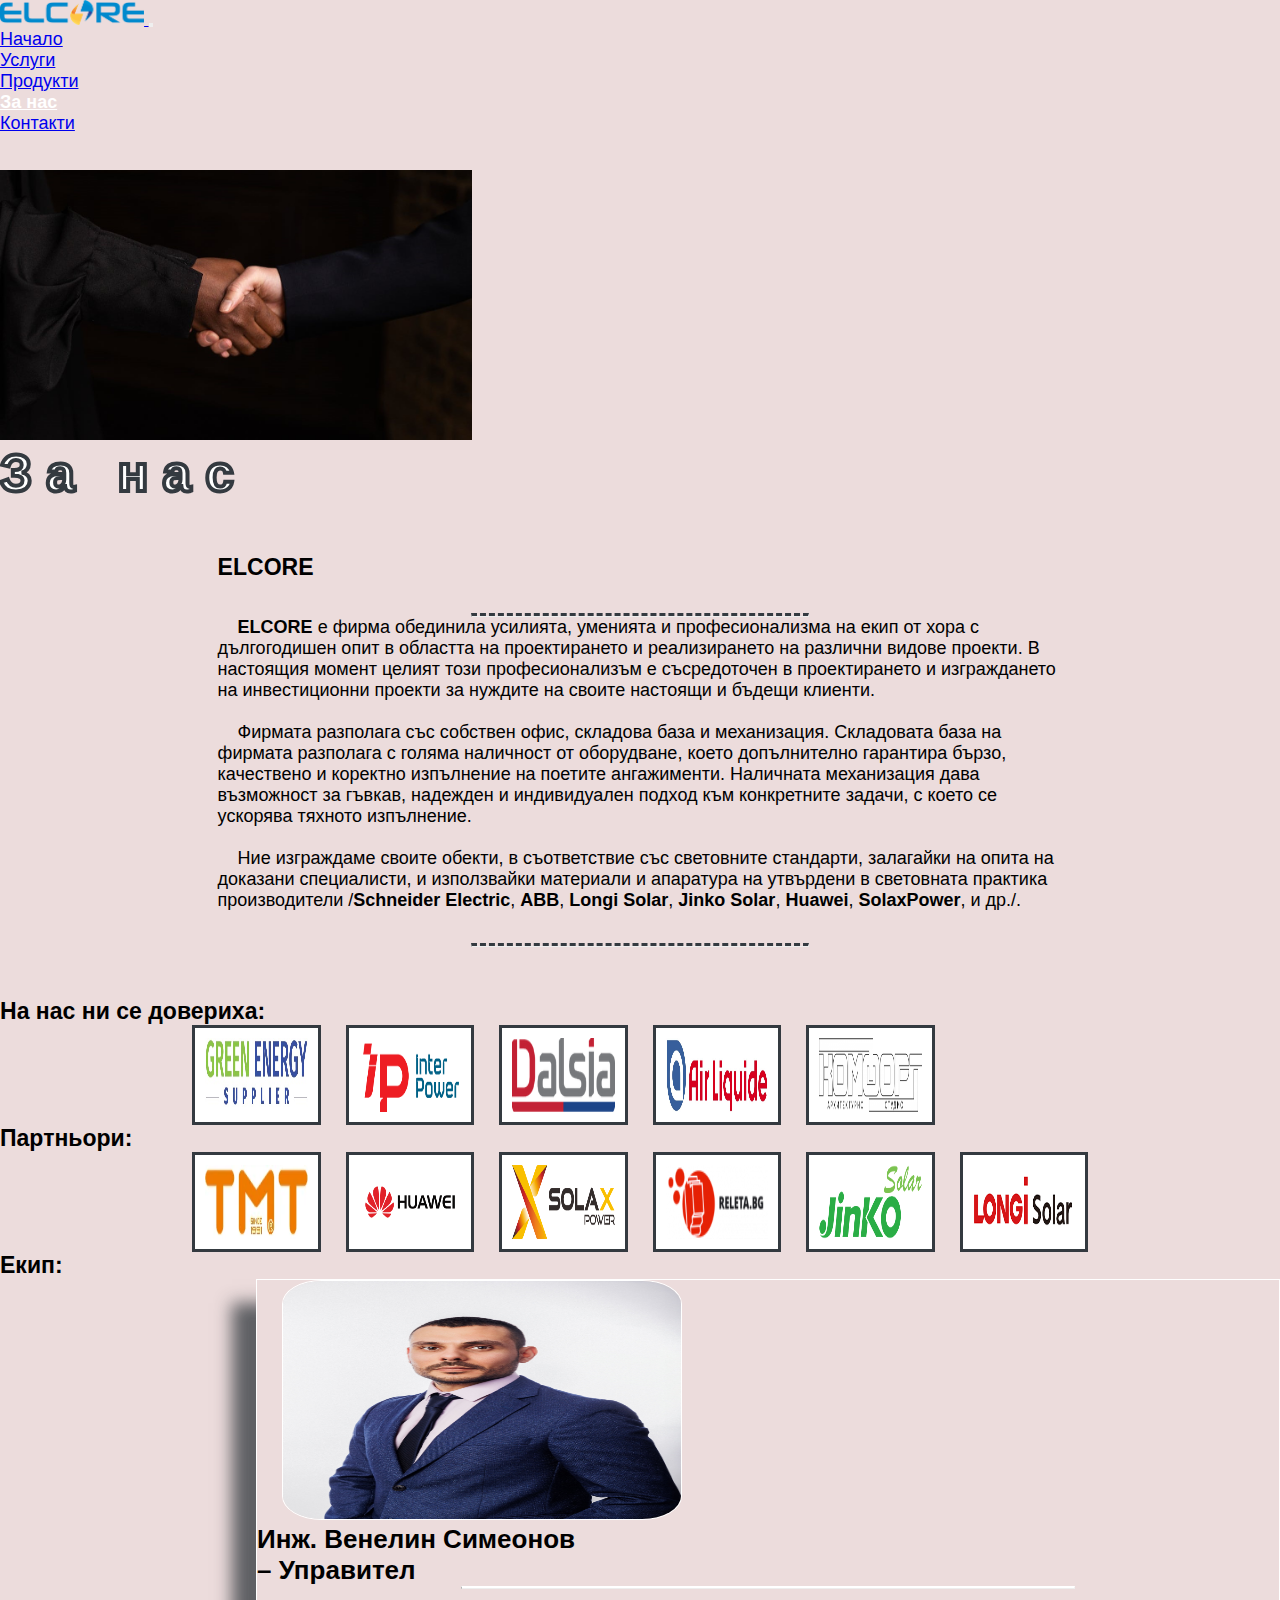
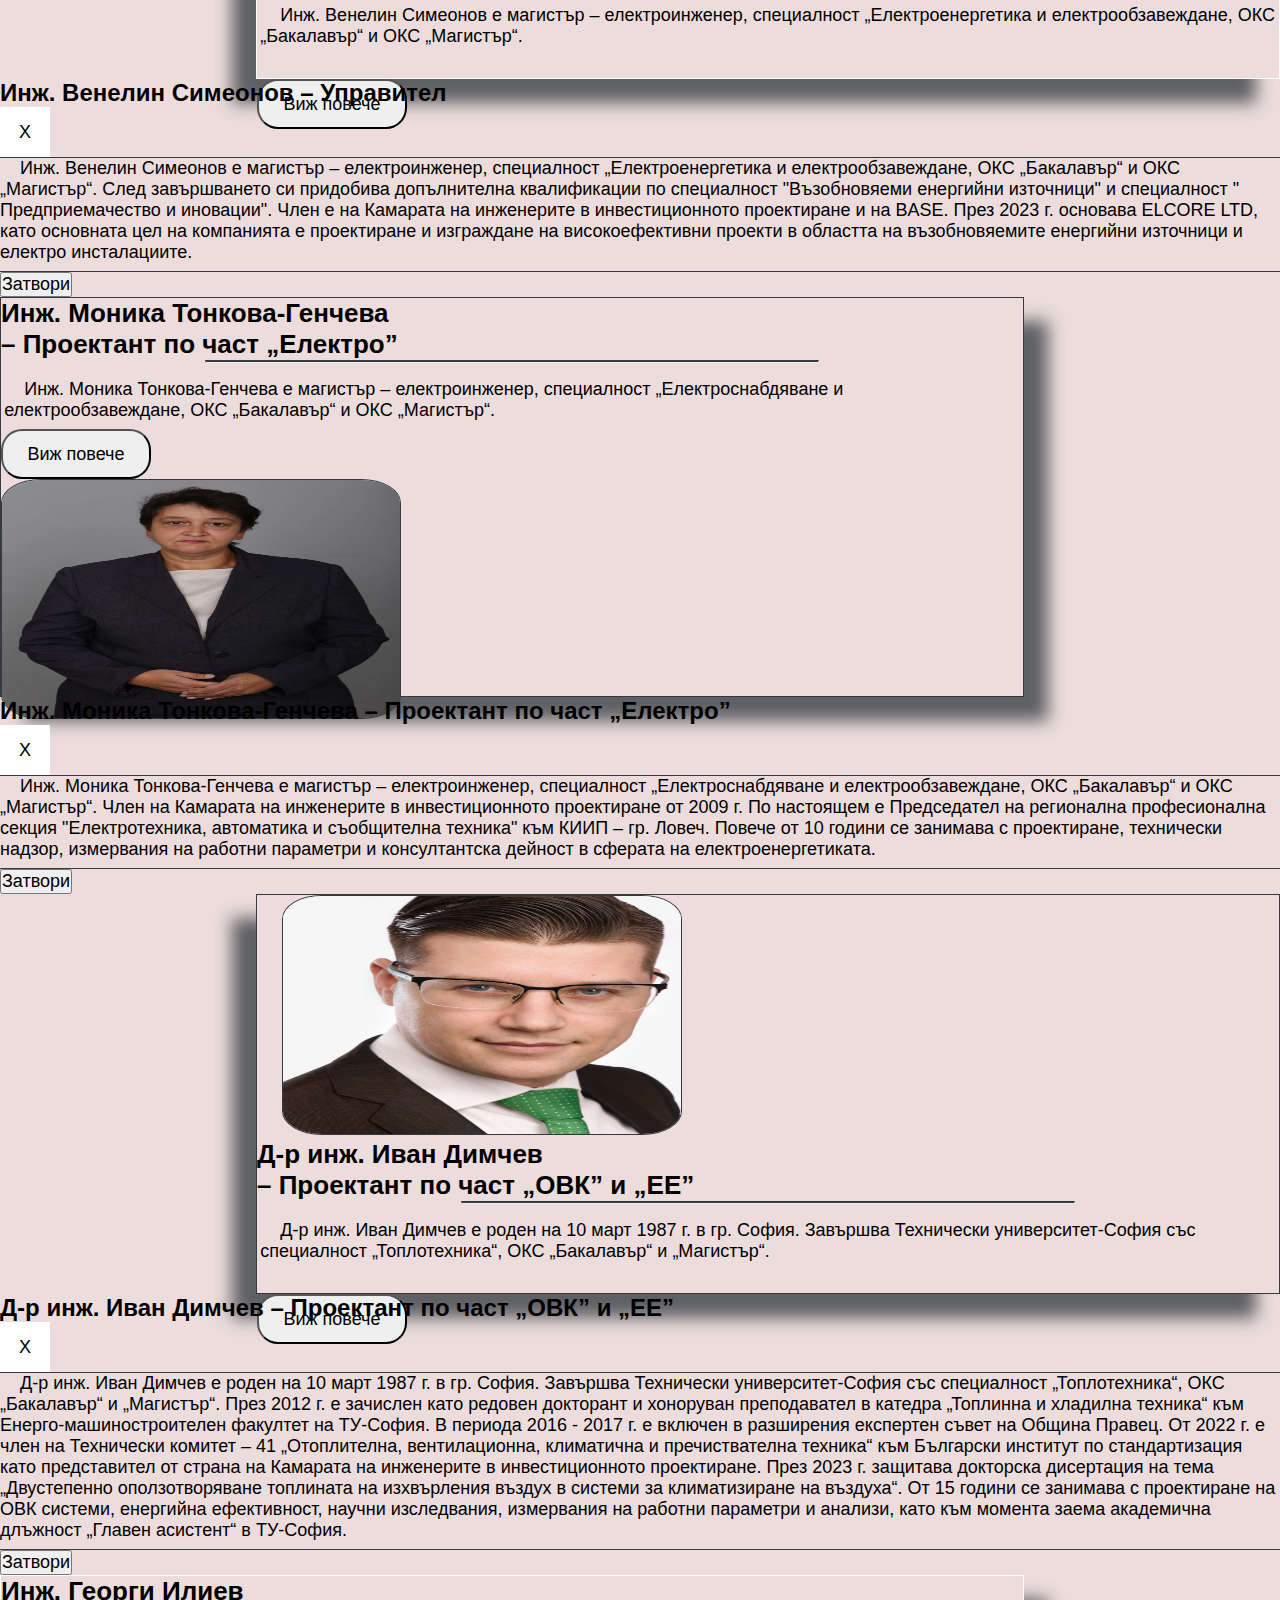
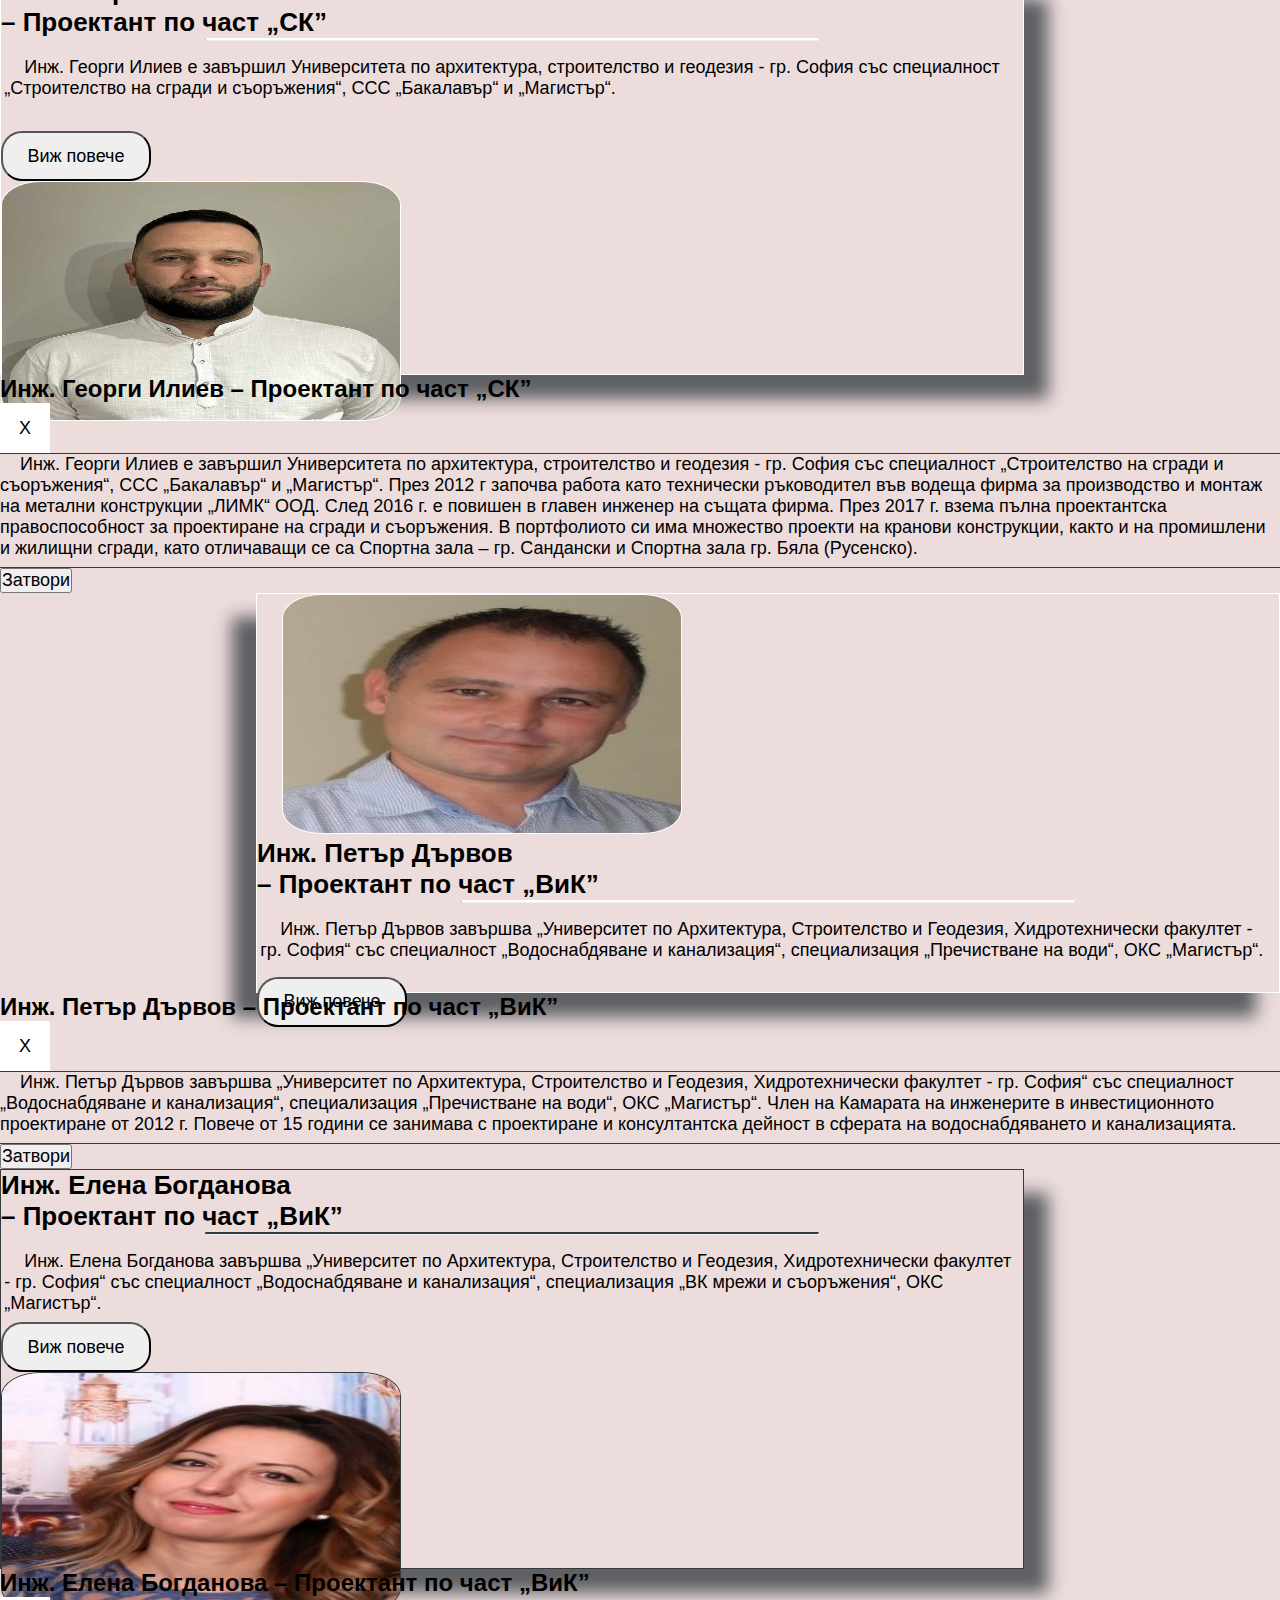
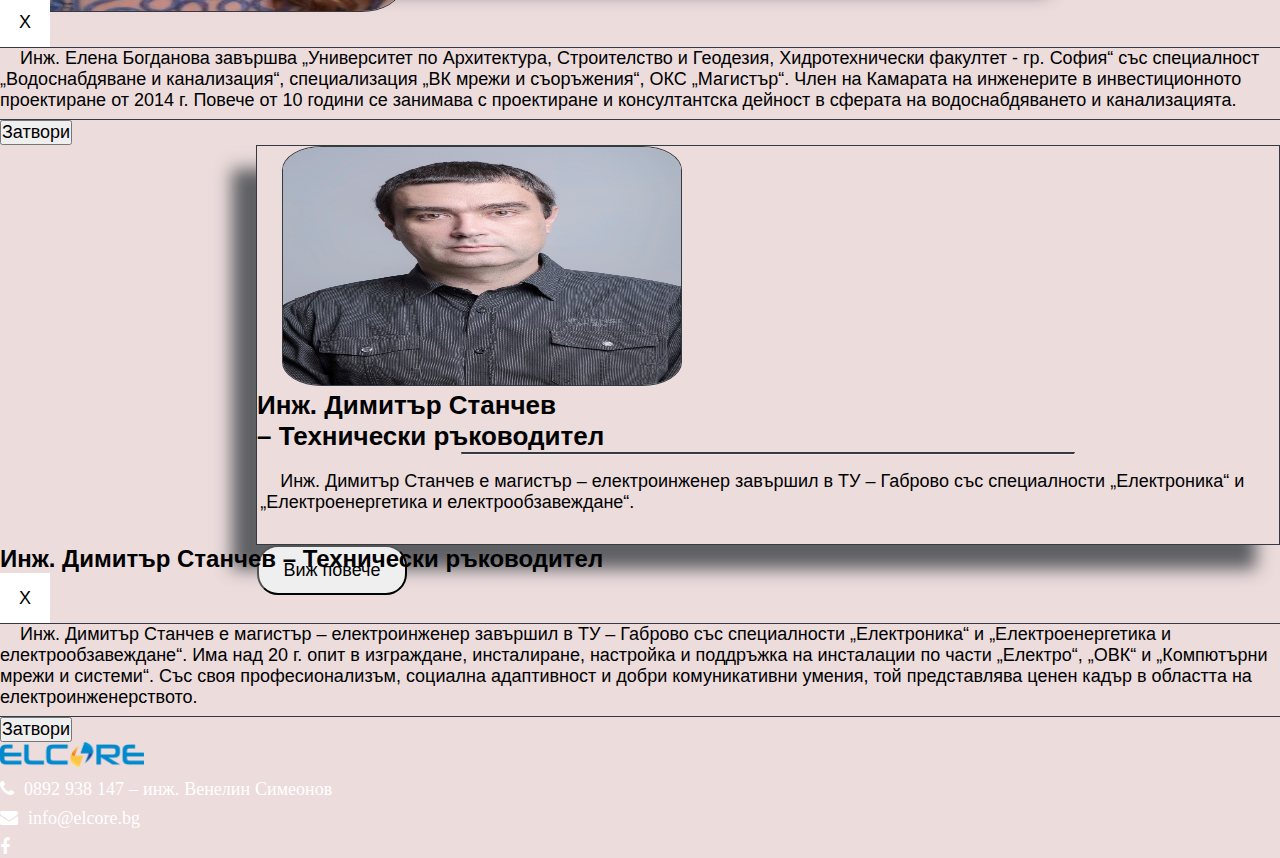
<file: Pages/For-us-page/for_us.html>
<!DOCTYPE html>
<html lang="en">

<head>
  <meta charset="UTF-8">
  <meta name="viewport" content="width=device-width, initial-scale=1.0">

  <!-- Bootstrap CSS -->
  <link rel="stylesheet" href="https://cdnjs.cloudflare.com/ajax/libs/bootstrap/4.6.1/css/bootstrap.min.css"
    integrity="sha512-T584yQ/tdRR5QwOpfvDfVQUidzfgc2339Lc8uBDtcp/wYu80d7jwBgAxbyMh0a9YM9F8N3tdErpFI8iaGx6x5g=="
    crossorigin="anonymous" referrerpolicy="no-referrer">
  <!-- JQuery -->
  <script defer src="https://ajax.googleapis.com/ajax/libs/jquery/3.6.0/jquery.min.js"></script>
  <!-- Bootstrap JS -->
  <script defer src="https://cdnjs.cloudflare.com/ajax/libs/bootstrap/4.6.1/js/bootstrap.min.js"
    integrity="sha512-UR25UO94eTnCVwjbXozyeVd6ZqpaAE9naiEUBK/A+QDbfSTQFhPGj5lOR6d8tsgbBk84Ggb5A3EkjsOgPRPcKA=="
    crossorigin="anonymous" referrerpolicy="no-referrer"></script>

  <!--Favicon-->
  <link rel="stylesheet" href="https://cdnjs.cloudflare.com/ajax/libs/font-awesome/4.7.0/css/font-awesome.min.css">

  <link rel="stylesheet" href="for_us.css">
  <script defer type="text/javascript" src="../../index.js"></script>

  <title>Elcore > За нас</title>
  <link rel="icon" href="../../Pics/Logos/elcore-small.png">
</head>

<body>
  <section class="beginning">

    <!--Menu-->
    <div class="menu">
      <nav class="navbar navbar-expand-lg fixed-top navbar-dark bg-dark py-2">
        <a class="navbar-brand ml-4" href="../../index.html">
          <img src="../../Pics/Logos/ELCORE_logo_fullcolor_cmyk.png" alt="Logo" id="logo-navbar">
        </a>

        <button class="navbar-toggler" type="button" data-toggle="collapse" data-target="#navbarNav"
          aria-controls="navbarNav" aria-expanded="false" aria-label="Toggle navigation">
          <span class="navbar-toggler-icon"></span>
        </button>

        <div class="collapse navbar-collapse justify-content-end mx-4" id="navbarNav">
          <ul class="navbar-nav">
            <li class="nav-item">
              <a class="nav-link" href="../../index.html">Начало</a>
            </li>

            <li class="nav-item">
              <a class="nav-link" href="../Services-page/services.html">Услуги</a>
            </li>

            <li class="nav-item">
              <a class="nav-link" href="../Products-page/products.html">Продукти</a>
            </li>

            <li class="nav-item">
              <a class="nav-link" href="">За нас</a>
            </li>

            <li class="nav-item">
              <a class="nav-link" href="../Contats-page/contacts.html">Контакти</a>
            </li>
          </ul>
        </div>
      </nav>
    </div>

    <!--Header-->
    <div class="slider">
      <div id="carouselExampleControls" class="carousel slide" data-ride="carousel">
        <div class="carousel-inner">
          <div class="carousel-item active">
            <img class="d-block w-100" src="../../Pics/Main/for_us.jpg" alt="Main picture">
            <div class="carousel-caption">
              <h1 class="pt-4">З а &nbsp;&nbsp;н а с</h1>
            </div>
          </div>
        </div>
      </div>
    </div>
  </section>


  <section class="middle">

    <!--For us-->
    <div class="for-us">
      <h1 class="text-center mb-3">ELCORE</h1>
      <hr class="mb-3">

      <p class="text-left">&nbsp;&nbsp;&nbsp;&nbsp;<b>ELCORE</b> е фирма обединила усилията, уменията и професионализма
        на екип
        от хора с дългогодишен опит в областта на проектирането и реализирането на различни видове проекти. В настоящия
        момент целият този професионализъм е съсредоточен в проектирането и изграждането на инвестиционни проекти за
        нуждите на своите настоящи и бъдещи клиенти. <br><br>
        &nbsp;&nbsp;&nbsp;&nbsp;Фирмата разполага със собствен офис, складова база и механизация. Складовата база на
        фирмата разполага с голяма наличност от оборудване, което допълнително гарантира бързо, качествено и коректно
        изпълнение на поетите ангажименти. Наличната механизация дава възможност за гъвкав, надежден и индивидуален
        подход към конкретните задачи, с което се ускорява тяхното изпълнение. <br><br>
        &nbsp;&nbsp;&nbsp;&nbsp;Ние изграждаме своите обекти, в съответствие със световните стандарти, залагайки на
        опита на доказани специалисти, и използвайки материали и апаратура на утвърдени в световната практика
        производители /<b>Schneider
          Electric</b>, <b>ABB</b>, <b>Longi Solar</b>, <b>Jinko Solar</b>, <b>Huawei</b>, <b>SolaxPower</b>, и др./.
      </p>
      <hr>
    </div>

    <!--Clients-->
    <div class="clients my-5">
      <h1 class="text-center pb-3">На нас ни се довериха:</h1>

      <div class="gallery mb-5">
        <img src="../../Pics/Logos/Green-Energy-Logo.jpg" title="Green Energy">
        <img src="../../Pics/Logos/Inter-power.png" title="Inter Power OOD">
        <img src="../../Pics/Logos/Dalsia.png" title="Dalsia Bulgaria">
        <img src="../../Pics/Logos/Air-Liquide.jpg" title="Air Liquide Bulgaria">
        <img src="../../Pics/Logos/Comfort.jpg" title="Architectural studio COMFORT">
      </div>
    </div>

    <!--Partners-->
    <div class="partners my-5">
      <h1 class="text-center pb-3">Партньори:</h1>

      <div class="gallery mb-5">
        <img src="../../Pics/Logos/TMT-Elkom-logo.jpg" title="TMT Elkom">
        <img src="../../Pics/Logos/Huawei-logo.png" title="Huawei">
        <img src="../../Pics/Logos/SOLAX-power-logo.png" title="Solax Power">
        <img src="../../Pics/Logos/releta.png" title="Releta.bg">
        <img src="../../Pics/Logos/Jinko-Solar-logo.png" title="Jinko Solar">
        <img src="../../Pics/Logos/LONGI-Solar-logo.png" title="Longi Solar">
      </div>
    </div>

    <!--Team-->
    <div class="cards mt-5">
      <h1 class="text-center mb-3">Екип:</h1>

      <div class="row c-row">
        <div class="col c-col">
          <!--Card 1-->
          <div class="card card-1 mb-5 bg-dark text-white dark-card">
            <div class="row g-0">
              <div class="card-img col">
                <img src="../../Pics/Team/Venelin-Simeonov.jpeg" class="img-fluid rounded-start" alt="Engineer Venelin Simeonov">
              </div>
              <div class="col-md-8">
                <div class="card-body">
                  <h5 class="card-title text-center"><b>Инж. Венелин Симеонов</b> <br>– Управител</h5>
                  <hr class="hr-white">
                  <p class="card-text px-4 pt-3 pb-5">&nbsp;&nbsp;&nbsp;&nbsp;Инж. Венелин Симеонов е магистър –
                    електроинженер,
                    специалност „Електроенергетика и
                    електрообзавеждане, ОКС „Бакалавър“ и ОКС „Магистър“.
                  </p>

                  <div class="show-stages text-center">
                    <button type="button" class="btn btn-light" data-toggle="modal" data-target="#reg-modal">Виж
                      повече</button>
                  </div>
                </div>
              </div>
            </div>
          </div>
        </div>

        <!--Modal 1-->
        <div class="modal fade" id="reg-modal" tabindex="-1" aria-labelledby="VS-modal-title" aria-hidden="true">
          <div class="modal-dialog modal-xl">
            <div class="modal-content">
              <div class="modal-header">
                <h2 class="modal-title" id="VS-modal-title">Инж. Венелин Симеонов – Управител</h2>
                <button type="button" class="btn-close" data-dismiss="modal" aria-label="Close">X</button>
              </div>
              <div class="modal-body">
                <p class="px-5 py-2">
                  &nbsp;&nbsp;&nbsp;&nbsp;Инж. Венелин Симеонов е магистър – електроинженер,
                  специалност „Електроенергетика и
                  електрообзавеждане, ОКС „Бакалавър“ и ОКС „Магистър“. След завършването си придобива допълнителна
                  квалификации по специалност "Възобновяеми енергийни източници" и специалност " Предприемачество и
                  иновации". Член е на Камарата на инженерите в инвестиционното проектиране и на BASE.
                  През 2023 г. основава ELCORE LTD, като основната цел на компанията е проектиране и изграждане на
                  високоефективни проекти в областта на възобновяемите енергийни източници и електро инсталациите.
                </p>
              </div>
              <div class="modal-footer">
                <button type="button" class="btn btn-secondary" data-dismiss="modal">Затвори</button>
              </div>
            </div>
          </div>
        </div>


        <div class="col c-col">
          <!--Card 2-->
          <div class="card card-2 mb-5 light-card">
            <div class="row g-0">
              <div class="col-md-8">
                <div class="card-body" id="card-2">
                  <h5 class="card-title text-center"><b>Инж. Моника Тонкова-Генчева</b> <br>– Проектант по част
                    „Електро”
                  </h5>
                  <hr class="hr-gray">
                  <p class="card-text px-4 pt-3 pb-5">&nbsp;&nbsp;&nbsp;&nbsp;Инж. Моника Тонкова-Генчева е магистър –
                    електроинженер, специалност
                    „Електроснабдяване и електрообзавеждане, ОКС „Бакалавър“ и ОКС „Магистър“.</p>
                  <div class="show-stages text-center">
                    <button type="button" class="btn btn-dark" data-toggle="modal" data-target="#reg-modal-2">Виж
                      повече</button>
                  </div>
                </div>
              </div>
              <div class="card-img-2 col">
                <img src="../../Pics/Team/Monika-Gancheva.jpg" class="img-fluid rounded-start"
                  alt="Engineer Monika Tonkova-Gencheva">
              </div>
            </div>
          </div>
        </div>

        <!--Modal 2-->
        <div class="modal fade" id="reg-modal-2" tabindex="-1" aria-labelledby="MT-modal-title" aria-hidden="true">
          <div class="modal-dialog modal-xl">
            <div class="modal-content">
              <div class="modal-header">
                <h2 class="modal-title" id="MT-modal-title">Инж. Моника Тонкова-Генчева – Проектант по част
                  „Електро”</h2>
                <button type="button" class="btn-close" data-dismiss="modal" aria-label="Close">X</button>
              </div>
              <div class="modal-body">
                <p class="px-5 py-2">
                  &nbsp;&nbsp;&nbsp;&nbsp;Инж. Моника Тонкова-Генчева е магистър –
                  електроинженер, специалност
                  „Електроснабдяване и електрообзавеждане, ОКС „Бакалавър“ и ОКС „Магистър“. Член на Камарата на
                  инженерите в инвестиционното проектиране от 2009 г. По настоящем е Председател на регионална
                  професионална секция "Електротехника, автоматика и съобщителна техника" към КИИП – гр. Ловеч. Повече
                  от
                  10 години се занимава с проектиране, технически надзор, измервания на работни параметри и
                  консултантска
                  дейност в сферата на електроенергетиката.
                </p>
              </div>
              <div class="modal-footer">
                <button type="button" class="btn btn-secondary" data-dismiss="modal">Затвори</button>
              </div>
            </div>
          </div>
        </div>
      </div>

      <div class="row c-row">
        <div class="col c-col">
          <!--Card 3-->
          <div class="card card-1 mb-5 light-card">
            <div class="row g-0">
              <div class="card-img col">
                <img src="../../Pics/Team/Ivan-Dimchev.jpg" class="img-fluid rounded-start"
                  alt="Doctor Engineer Ivan Dimchev">
              </div>
              <div class="col-md-8">
                <div class="card-body">
                  <h5 class="card-title text-center"><b>Д-р инж. Иван Димчев</b> <br>– Проектант по част „ОВК” и „ЕЕ”
                  </h5>
                  <hr class="hr-gray">
                  <p class="card-text px-4 pt-3 pb-4">&nbsp;&nbsp;&nbsp;&nbsp;Д-р инж. Иван Димчев е роден на 10 март
                    1987 г. в гр.
                    София. Завършва Технически
                    университет-София със специалност „Топлотехника“, ОКС „Бакалавър“ и „Магистър“.</p>
                  <div class="show-stages text-center">
                    <button type="button" class="btn btn-dark" data-toggle="modal" data-target="#reg-modal-3">Виж
                      повече</button>
                  </div>
                </div>
              </div>
            </div>
          </div>
        </div>

        <!--Modal 3-->
        <div class="modal fade" id="reg-modal-3" tabindex="-1" aria-labelledby="ID-modal-title" aria-hidden="true">
          <div class="modal-dialog modal-xl">
            <div class="modal-content">
              <div class="modal-header">
                <h2 class="modal-title" id="ID-modal-title">Д-р инж. Иван Димчев – Проектант по част „ОВК” и „ЕЕ”</h2>
                <button type="button" class="btn-close" data-dismiss="modal" aria-label="Close">X</button>
              </div>
              <div class="modal-body">
                <p class="px-5 py-2">
                  &nbsp;&nbsp;&nbsp;&nbsp;Д-р инж. Иван Димчев е роден на 10 март 1987 г. в гр.
                  София. Завършва Технически
                  университет-София със специалност „Топлотехника“, ОКС „Бакалавър“ и „Магистър“. През 2012 г. е
                  зачислен
                  като редовен докторант и хоноруван преподавател в катедра „Топлинна и хладилна техника“ към
                  Енерго-машиностроителен факултет на ТУ-София. В периода 2016 - 2017 г. е включен в разширения
                  експертен
                  съвет на Община Правец. От 2022 г. е член на Технически комитет – 41 „Отоплителна, вентилационна,
                  климатична и пречиствателна техника“ към Български институт по стандартизация като представител от
                  страна на Камарата на инженерите в инвестиционното проектиране. През 2023 г. защитава докторска
                  дисертация на тема „Двустепенно оползотворяване топлината на изхвърления въздух в системи за
                  климатизиране на въздуха“. От 15 години се занимава с проектиране на ОВК системи, енергийна
                  ефективност,
                  научни изследвания, измервания на работни параметри и анализи, като към момента заема академична
                  длъжност „Главен асистент“ в ТУ-София.
                </p>
              </div>
              <div class="modal-footer">
                <button type="button" class="btn btn-secondary" data-dismiss="modal">Затвори</button>
              </div>
            </div>
          </div>
        </div>

        <div class="col c-col">
          <!--Card 4-->
          <div class="card card-2 mb-5 bg-dark text-white dark-card">
            <div class="row g-0">
              <div class="col-md-8">
                <div class="card-body">
                  <h5 class="card-title text-center"><b>Инж. Георги Илиев</b> <br>– Проектант по част „СК”</h5>
                  <hr class="hr-white">
                  <p class="card-text px-4 pt-3 pb-4">&nbsp;&nbsp;&nbsp;&nbsp;Инж. Георги Илиев е завършил Университета
                    по
                    архитектура,
                    строителство и геодезия -
                    гр. София със специалност „Строителство на сгради и съоръжения“, ССС „Бакалавър“ и „Магистър“.</p>
                  <div class="show-stages text-center">
                    <button type="button" class="btn btn-light" data-toggle="modal" data-target="#reg-modal-4">Виж
                      повече</button>
                  </div>
                </div>
              </div>
              <div class="card-img-2 col">
                <img src="../../Pics/Team/Georgi-Iliev.jpg" class="img-fluid rounded-start"
                  alt="Engineer Georgi Iliev">
              </div>
            </div>
          </div>
        </div>

        <!--Modal 4-->
        <div class="modal fade" id="reg-modal-4" tabindex="-1" aria-labelledby="GI-modal-title" aria-hidden="true">
          <div class="modal-dialog modal-xl">
            <div class="modal-content">
              <div class="modal-header">
                <h2 class="modal-title" id="GI-modal-title">Инж. Георги Илиев – Проектант по част „СК”</h2>
                <button type="button" class="btn-close" data-dismiss="modal" aria-label="Close">X</button>
              </div>
              <div class="modal-body">
                <p class="px-5 py-2">
                  &nbsp;&nbsp;&nbsp;&nbsp;Инж. Георги Илиев е завършил Университета по
                  архитектура,
                  строителство и геодезия -
                  гр. София със специалност „Строителство на сгради и съоръжения“, ССС „Бакалавър“ и „Магистър“. През
                  2012
                  г започва работа като технически ръководител във водеща фирма за производство и монтаж на метални
                  конструкции „ЛИМК“ ООД. След 2016 г. е повишен в главен инженер на същата фирма. През 2017 г. взема
                  пълна проектантска правоспособност за проектиране на сгради и съоръжения. В портфолиото си има
                  множество
                  проекти на кранови конструкции, както и на промишлени и жилищни сгради, като отличаващи се са
                  Спортна
                  зала – гр. Сандански и Спортна зала гр. Бяла (Русенско).
                </p>
              </div>
              <div class="modal-footer">
                <button type="button" class="btn btn-secondary" data-dismiss="modal">Затвори</button>
              </div>
            </div>
          </div>
        </div>
      </div>

      <div class="row c-row">
        <div class="col c-col">
          <!--Card 5-->
          <div class="card card-1 mb-5 bg-dark text-white dark-card">
            <div class="row g-0">
              <div class="card-img col">
                <img src="../../Pics/Team/Petur-Durvov.jpg" class="img-fluid rounded-start"
                  alt="Engineer Petur Duvov">
              </div>
              <div class="col-md-8">
                <div class="card-body" id="card-5">
                  <h5 class="card-title text-center"><b>Инж. Петър Дървов</b> <br>– Проектант по част „ВиК”</h5>
                  <hr class="hr-white">
                  <p class="card-text px-3 pt-2">&nbsp;&nbsp;&nbsp;&nbsp;Инж. Петър Дървов завършва „Университет по
                    Архитектура,
                    Строителство и Геодезия,
                    Хидротехнически факултет - гр. София“ със специалност „Водоснабдяване и канализация“, специализация
                    „Пречистване на води“, ОКС „Магистър“.</p>

                  <div class="show-stages text-center">
                    <button type="button" class="btn btn-light" data-toggle="modal" data-target="#reg-modal-5">Виж
                      повече</button>
                  </div>
                </div>
              </div>
            </div>
          </div>
        </div>

        <!--Modal 5-->
        <div class="modal fade" id="reg-modal-5" tabindex="-1" aria-labelledby="PD-modal-title" aria-hidden="true">
          <div class="modal-dialog modal-xl">
            <div class="modal-content">
              <div class="modal-header">
                <h2 class="modal-title" id="PD-modal-title">Инж. Петър Дървов – Проектант по част „ВиК”</h2>
                <button type="button" class="btn-close" data-dismiss="modal" aria-label="Close">X</button>
              </div>
              <div class="modal-body">
                <p class="px-5 py-2">
                  &nbsp;&nbsp;&nbsp;&nbsp;Инж. Петър Дървов завършва „Университет по
                  Архитектура,
                  Строителство и Геодезия,
                  Хидротехнически факултет - гр. София“ със специалност „Водоснабдяване и канализация“, специализация
                  „Пречистване на води“, ОКС „Магистър“. Член на Камарата на инженерите в инвестиционното проектиране
                  от
                  2012 г. Повече от 15 години се занимава с проектиране и консултантска дейност в сферата на
                  водоснабдяването и канализацията.
                </p>
              </div>
              <div class="modal-footer">
                <button type="button" class="btn btn-secondary" data-dismiss="modal">Затвори</button>
              </div>
            </div>
          </div>
        </div>

        <div class="col c-col">
          <!--Card 6-->
          <div class="card card-2 mb-5 light-card">
            <div class="row g-0">
              <div class="col-md-8">
                <div class="card-body" id="card-6">
                  <h5 class="card-title text-center"><b>Инж. Елена Богданова</b> <br>– Проектант по част „ВиК”</h5>
                  <hr class="hr-gray">
                  <p class="card-text px-3 pt-2">&nbsp;&nbsp;&nbsp;&nbsp;Инж. Елена Богданова завършва „Университет по
                    Архитектура, Строителство и Геодезия,
                    Хидротехнически факултет - гр. София“ със специалност „Водоснабдяване и канализация“, специализация
                    „ВК
                    мрежи и съоръжения“, ОКС „Магистър“.</p>
                </div>
                <div class="show-stages text-center">
                  <button type="button" class="btn btn-dark" data-toggle="modal" data-target="#reg-modal-6">Виж
                    повече</button>
                </div>
              </div>
              <div class="card-img-2 col">
                <img src="../../Pics/Team/Elena-Bogdonova.jpg" class="img-fluid rounded-start"
                  alt="Engineer Elena Bogdanova">
              </div>
            </div>
          </div>

        </div>

        <!--Modal 6-->
        <div class="modal fade" id="reg-modal-6" tabindex="-1" aria-labelledby="EB-modal-title" aria-hidden="true">
          <div class="modal-dialog modal-xl">
            <div class="modal-content">
              <div class="modal-header">
                <h2 class="modal-title" id="EB-modal-title">Инж. Елена Богданова – Проектант по част „ВиК”</h2>
                <button type="button" class="btn-close" data-dismiss="modal" aria-label="Close">X</button>
              </div>
              <div class="modal-body">
                <p class="px-5 py-2">
                  &nbsp;&nbsp;&nbsp;&nbsp;Инж. Елена Богданова завършва „Университет по
                  Архитектура, Строителство и Геодезия,
                  Хидротехнически факултет - гр. София“ със специалност „Водоснабдяване и канализация“, специализация
                  „ВК
                  мрежи и съоръжения“, ОКС „Магистър“. Член на Камарата на инженерите в инвестиционното проектиране от
                  2014 г. Повече от 10 години се занимава с проектиране и консултантска дейност в сферата на
                  водоснабдяването и канализацията.
                </p>
              </div>
              <div class="modal-footer">
                <button type="button" class="btn btn-secondary" data-dismiss="modal">Затвори</button>
              </div>
            </div>
          </div>
        </div>
      </div>

      <div class="row c-row">
        <div class="col c-col">
          <!--Card 7-->
          <div class="card card-1 mb-5 light-card">
            <div class="row g-0">
              <div class="card-img col">
                <img src="../../Pics/Team/Dimitur-Stanchev.jpg" class="img-fluid rounded-start"
                  alt="Engineer Georgi Iliev">
              </div>
              <div class="col-md-8">
                <div class="card-body">
                  <h5 class="card-title text-center"><b>Инж. Димитър Станчев</b> <br>– Технически ръководител </h5>
                  <hr class="hr-gray">
                  <p class="card-text px-4 pt-3 pb-5">&nbsp;&nbsp;&nbsp;&nbsp;Инж. Димитър Станчев е магистър –
                    електроинженер
                    завършил в ТУ – Габрово със специалности „Електроника“ и „Електроенергетика и електрообзавеждане“.
                  </p>
                  <div class="show-stages text-center">
                    <button type="button" class="btn btn-dark" data-toggle="modal" data-target="#reg-modal-7">Виж
                      повече</button>
                  </div>
                </div>
              </div>
            </div>
          </div>
        </div>

        <!--Modal 7-->
        <div class="modal fade" id="reg-modal-7" tabindex="-1" aria-labelledby="DS-modal-title" aria-hidden="true">
          <div class="modal-dialog modal-xl">
            <div class="modal-content">
              <div class="modal-header">
                <h2 class="modal-title" id="DS-modal-title">Инж. Димитър Станчев – Технически ръководител</h2>
                <button type="button" class="btn-close" data-dismiss="modal" aria-label="Close">X</button>
              </div>
              <div class="modal-body">
                <p class="px-5 py-2">
                  &nbsp;&nbsp;&nbsp;&nbsp;Инж. Димитър Станчев е магистър – електроинженер
                  завършил в ТУ – Габрово със специалности „Електроника“ и „Електроенергетика и електрообзавеждане“.
                  Има
                  над 20 г. опит в изграждане, инсталиране, настройка и поддръжка на инсталации по части „Електро“,
                  „ОВК“
                  и „Компютърни мрежи и системи“. Със своя професионализъм, социална адаптивност и добри комуникативни
                  умения, той представлява ценен кадър в областта на електроинженерството.
                </p>
              </div>
              <div class="modal-footer">
                <button type="button" class="btn btn-secondary" data-dismiss="modal">Затвори</button>
              </div>
            </div>
          </div>
        </div>

        <div class="col" id="non-ex-col">

        </div>
      </div>
    </div>
  </section>


  <section class="end">

    <!--Footer-->
    <div class="footer">
      <footer class="d-flex flex-wrap justify-content-between py-2 bg-dark text-white">
        <div class="col-md-4 d-flex align-items-center">
          <a class="navbar-brand ml-4" href="../../index.html">
            <img src="../../Pics/Logos/ELCORE_logo_fullcolor_cmyk.png" alt="Logo" id="logo-footer">
          </a>
        </div>

        <ul class="nav col-md-6 justify-content-end list-unstyled d-flex p-2">
          <li class="ms-3 pt-1" id="phone"><a class="fa fa-phone">&nbsp;&nbsp;0892 938 147 – инж. Венелин Симеонов<svg
                class="bi" width="30" height="24"></svg></a></li>
          <li class="ms-3 pt-1" id="email"><a class="fa fa-envelope"
              href="mailto:info@elcore.bg">&nbsp;&nbsp;info@elcore.bg<svg class="bi" width="30" height="24"></svg></a>
          </li>
          <li class="ms-3 pt-1"><a class="fa fa-facebook" target="_blank"
              href="https://www.facebook.com/profile.php?id=61554967061931&is_tour_completed=true"><svg class="bi"
                width="30" height="24">
                <use xlink:href="#facebook"></use>
              </svg></a></li>
        </ul>
      </footer>
    </div>
  </section>

</body>

</html>
</file>
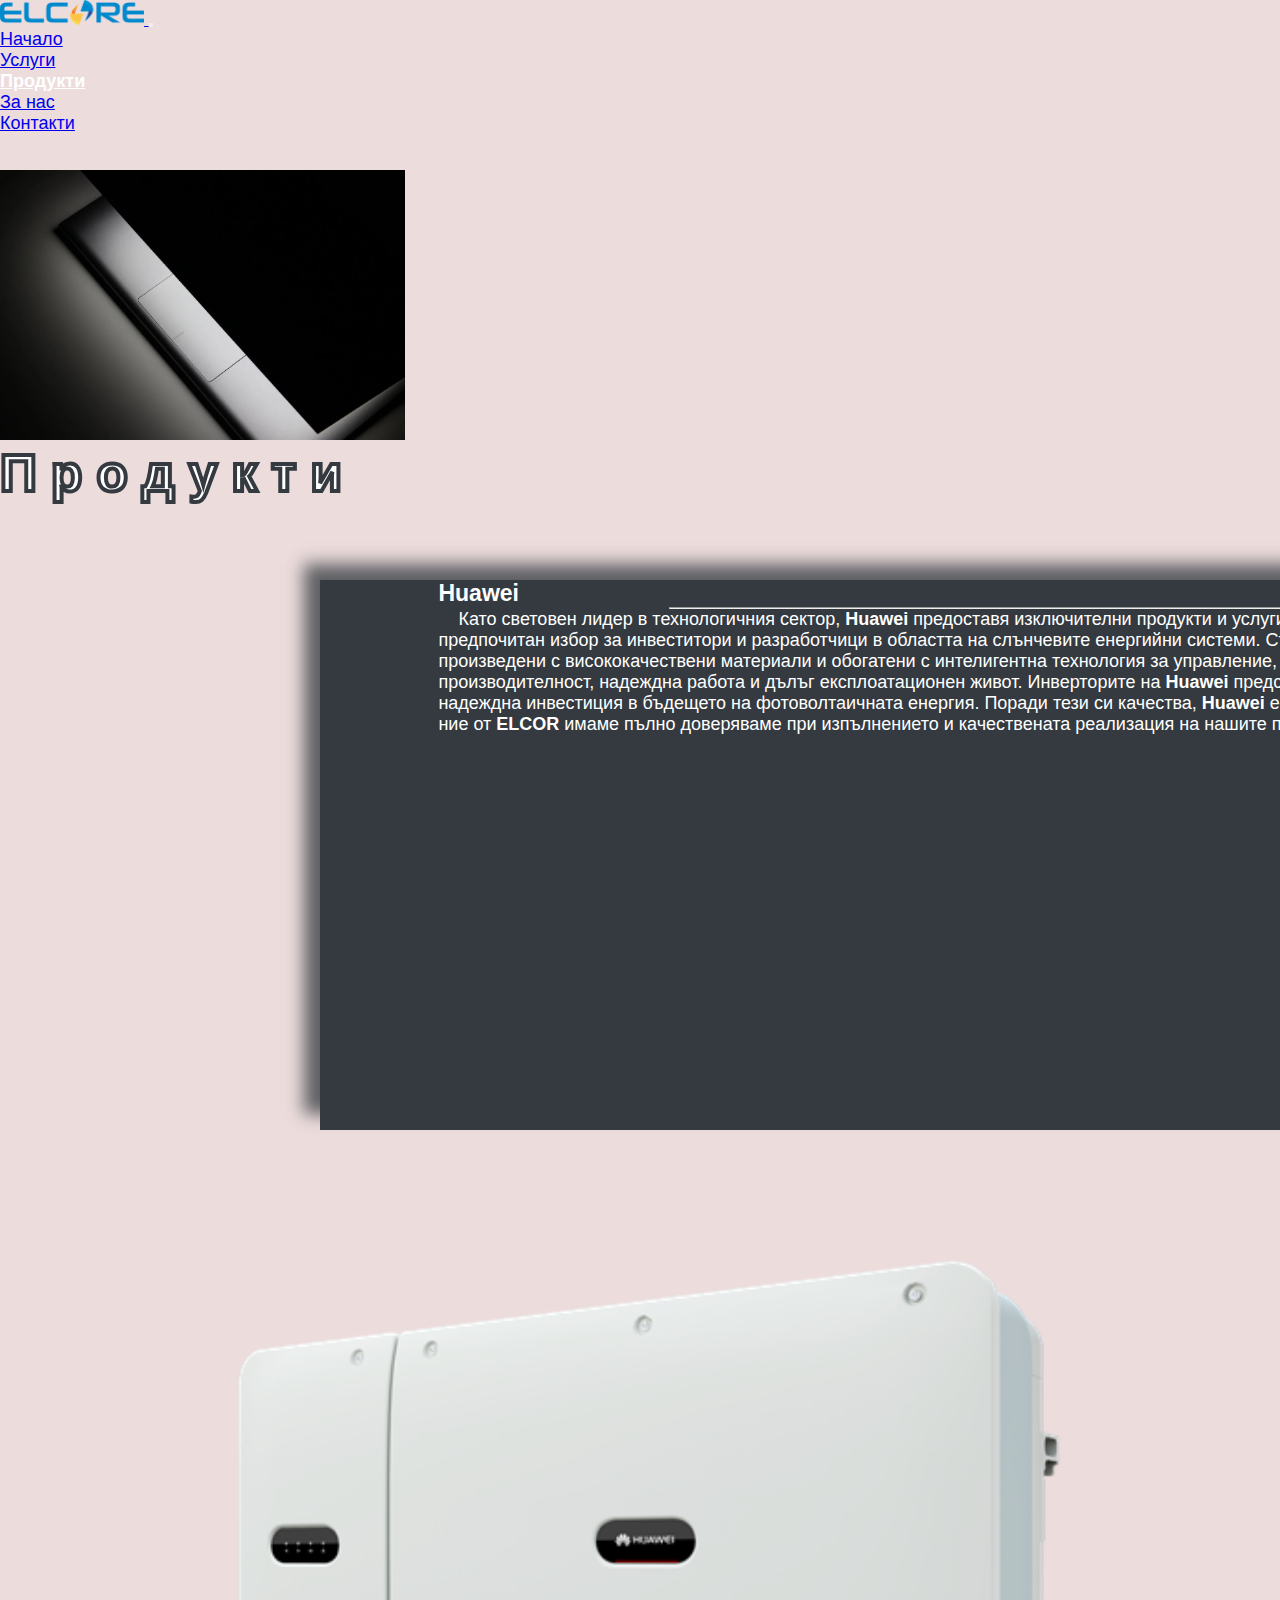
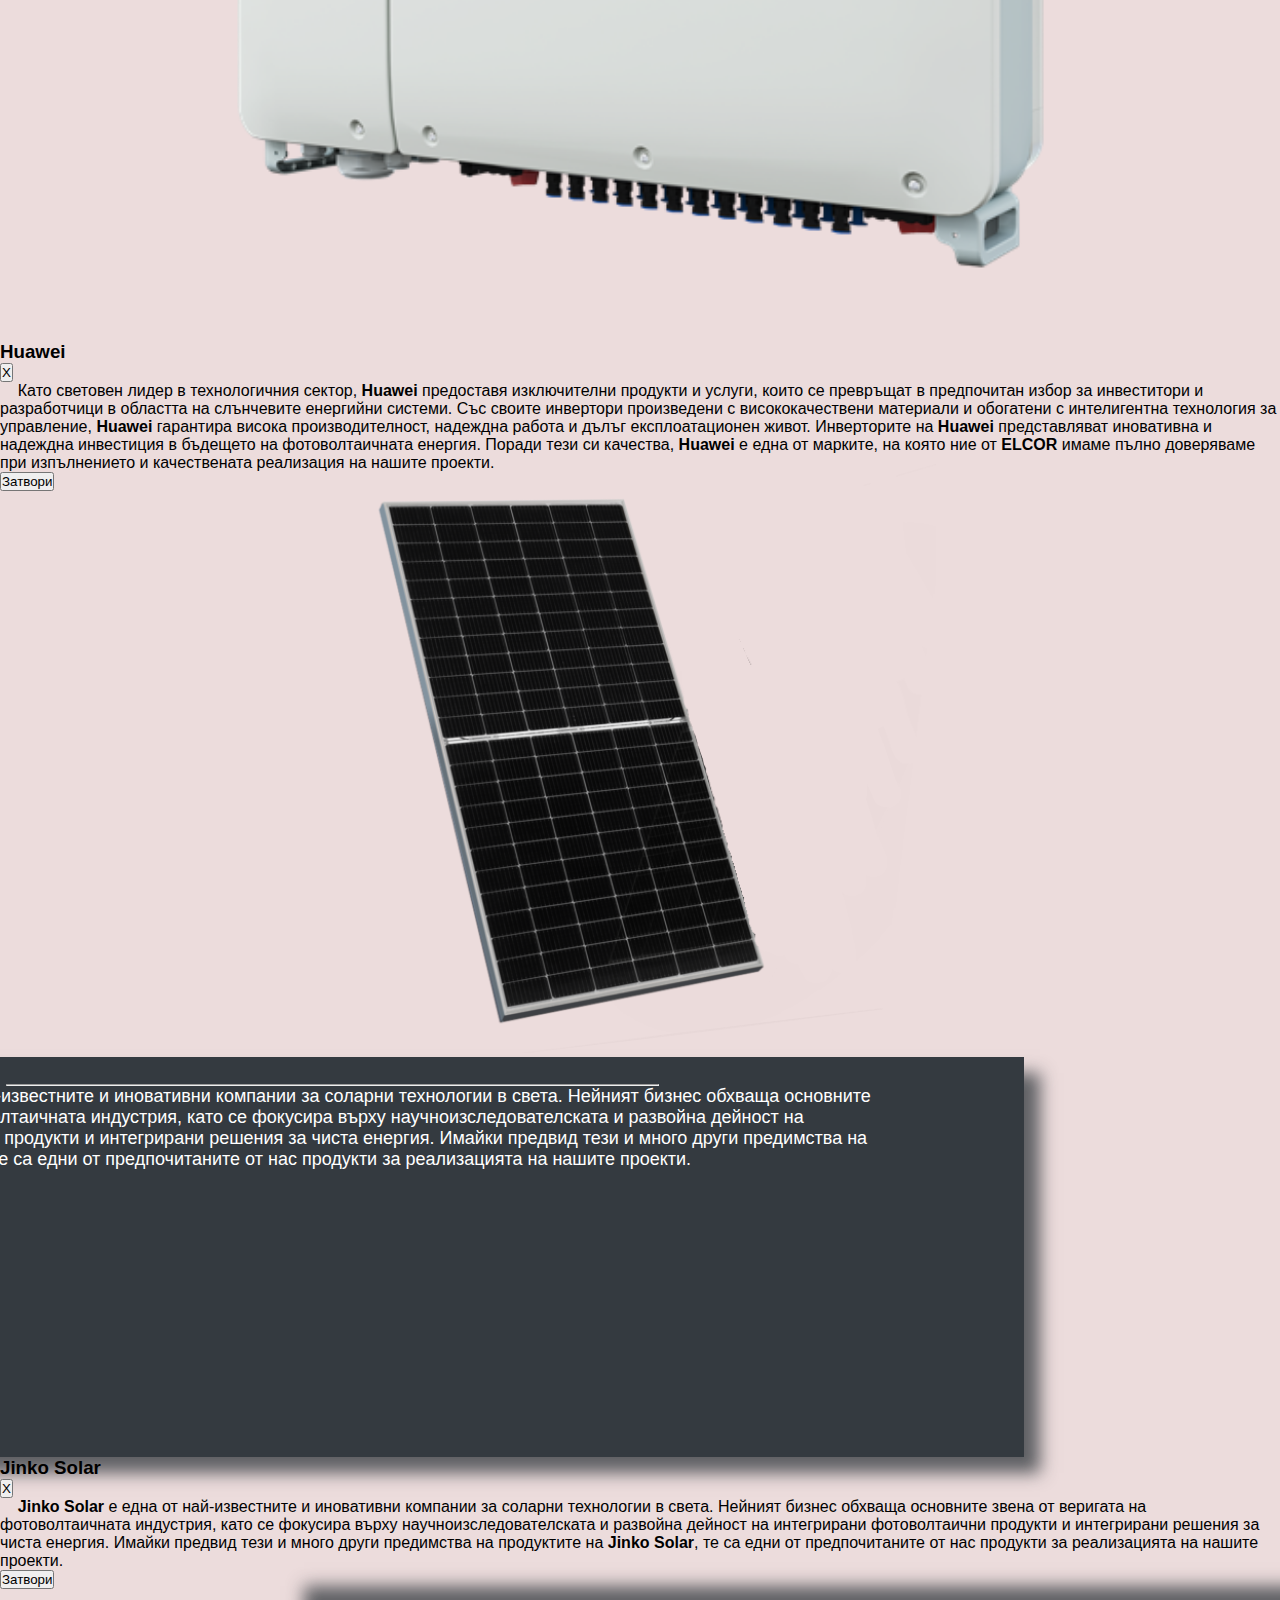
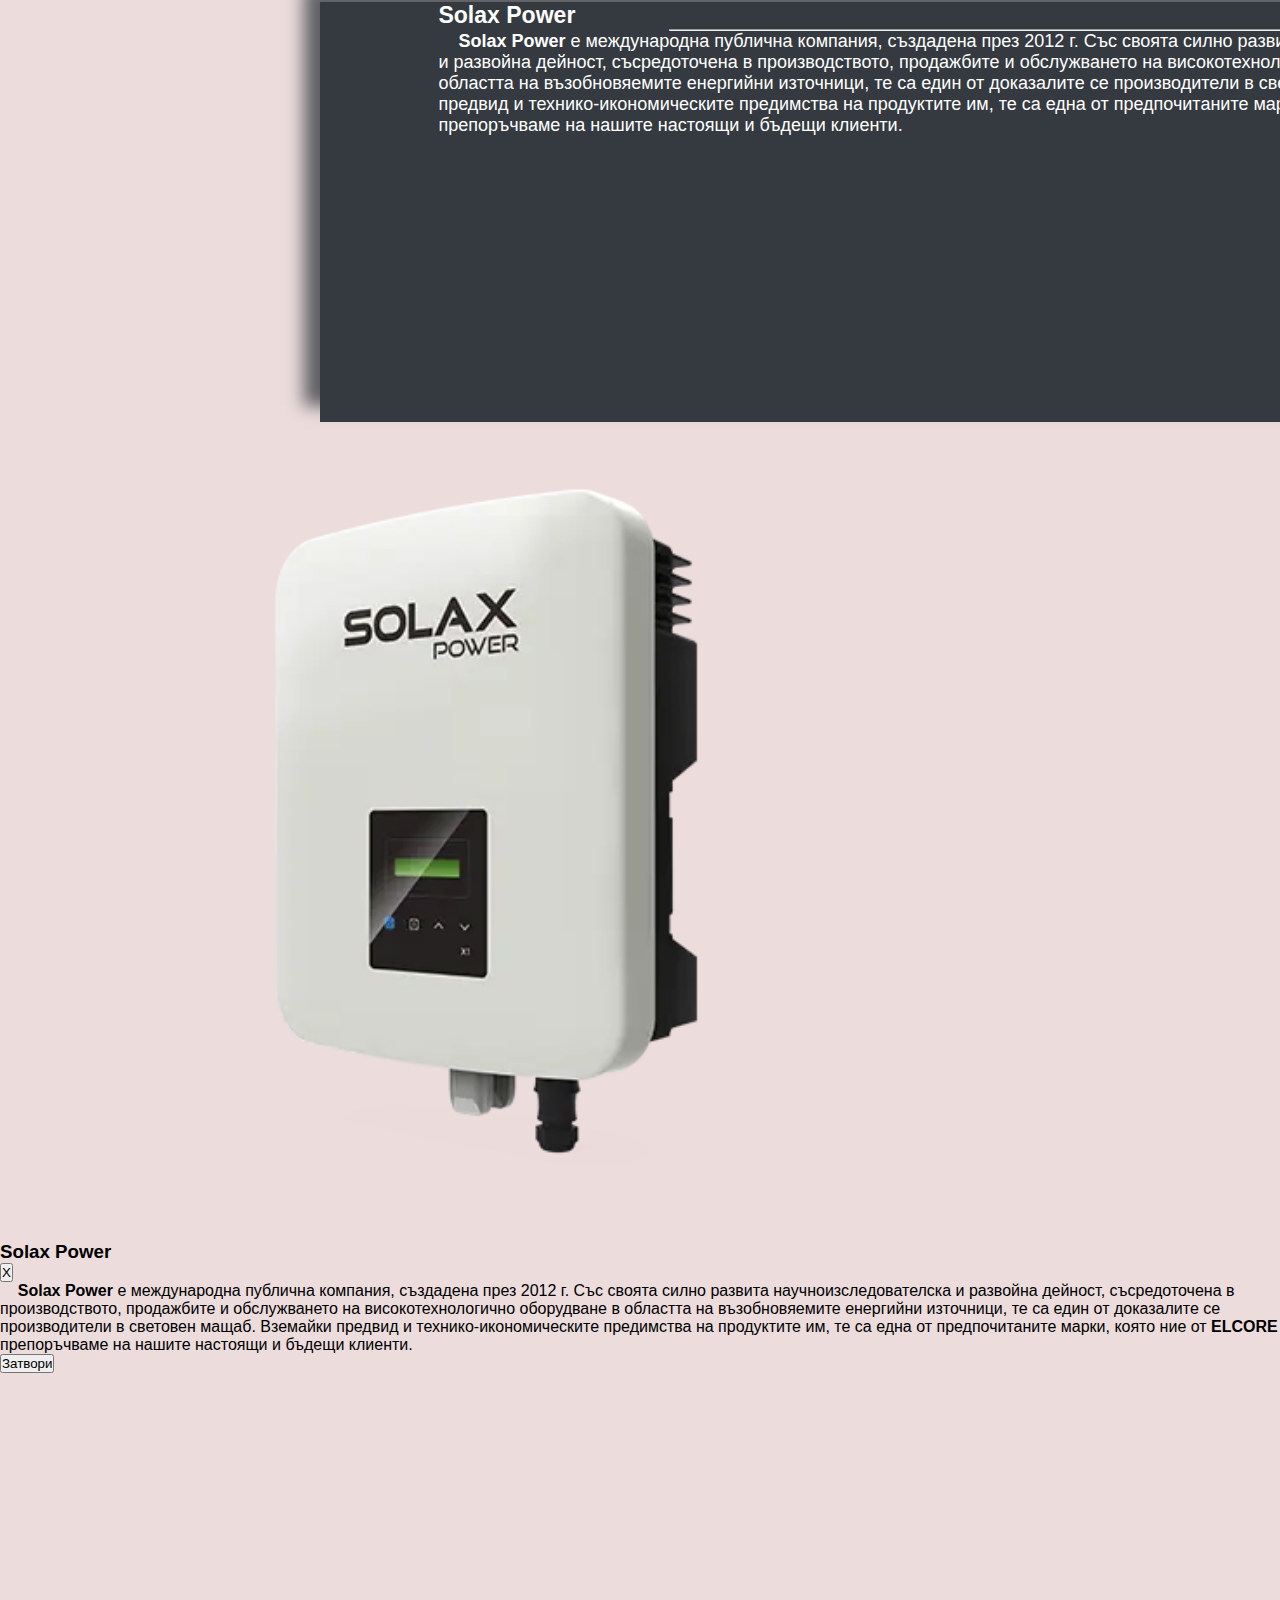
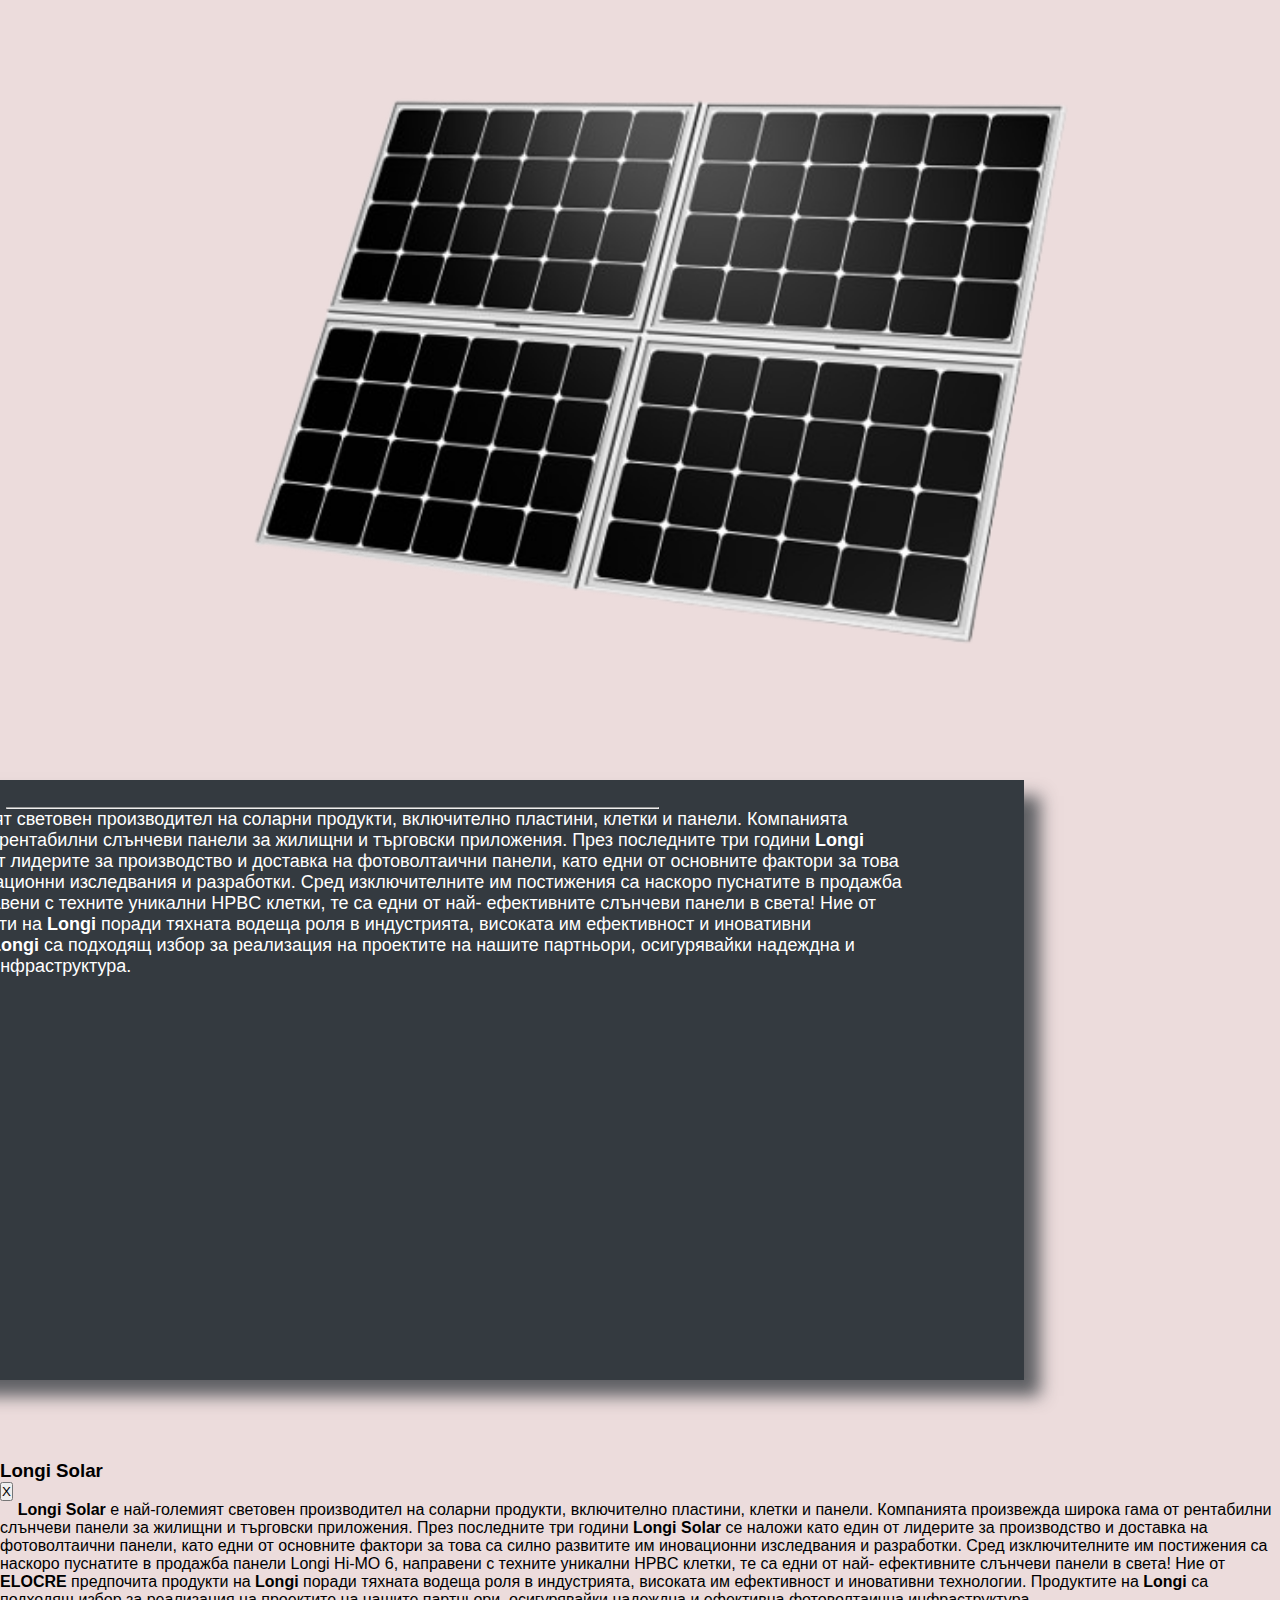
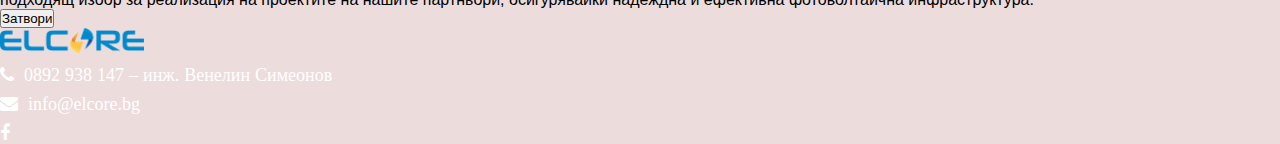
<file: Pages/Products page/products.html>
<!DOCTYPE html>
<html lang="en">

<head>
  <meta charset="UTF-8">
  <meta name="viewport" content="width=device-width, initial-scale=1.0">

  <!-- Bootstrap CSS -->
  <link rel="stylesheet" href="https://cdnjs.cloudflare.com/ajax/libs/bootstrap/4.6.1/css/bootstrap.min.css"
    integrity="sha512-T584yQ/tdRR5QwOpfvDfVQUidzfgc2339Lc8uBDtcp/wYu80d7jwBgAxbyMh0a9YM9F8N3tdErpFI8iaGx6x5g=="
    crossorigin="anonymous" referrerpolicy="no-referrer">
  <!-- JQuery -->
  <script defer src="https://ajax.googleapis.com/ajax/libs/jquery/3.6.0/jquery.min.js"></script>
  <!-- Bootstrap JS -->
  <script defer src="https://cdnjs.cloudflare.com/ajax/libs/bootstrap/4.6.1/js/bootstrap.min.js"
    integrity="sha512-UR25UO94eTnCVwjbXozyeVd6ZqpaAE9naiEUBK/A+QDbfSTQFhPGj5lOR6d8tsgbBk84Ggb5A3EkjsOgPRPcKA=="
    crossorigin="anonymous" referrerpolicy="no-referrer"></script>

  <!--Favicon-->
  <link rel="stylesheet" href="https://cdnjs.cloudflare.com/ajax/libs/font-awesome/4.7.0/css/font-awesome.min.css">

  <link rel="stylesheet" href="products.css">
  <script defer type="text/javascript" src="../../index.js"></script>
  
  <title>Elcore > Продукти</title>
  <link rel="icon" href="../../Pics/Logos/elcore-small.png">
</head>

<body>
  <section class="beginning">

    <!--Menu-->
    <div class="menu">
      <nav class="navbar navbar-expand-lg fixed-top navbar-dark bg-dark py-2">
        <a class="navbar-brand ml-4" href="../../elcore-bg.html">
          <img src="../../Pics/Logos/ELCORE_logo_fullcolor_cmyk.png" alt="Logo" id="logo-navbar">
        </a>

        <button class="navbar-toggler" type="button" data-toggle="collapse" data-target="#navbarNav"
          aria-controls="navbarNav" aria-expanded="false" aria-label="Toggle navigation">
          <span class="navbar-toggler-icon"></span>
        </button>

        <div class="collapse navbar-collapse justify-content-end mx-4" id="navbarNav">
          <ul class="navbar-nav">
            <li class="nav-item">
              <a class="nav-link" href="../../elcore-bg.html">Начало</a>
            </li>

            <li class="nav-item">
              <a class="nav-link" href="../Services page/services.html">Услуги</a>
            </li>

            <li class="nav-item">
              <a class="nav-link" href="">Продукти</a>
            </li>

            <li class="nav-item">
              <a class="nav-link" href="../For us page/for_us.html">За нас</a>
            </li>

            <li class="nav-item">
              <a class="nav-link" href="../Contats page/contacts.html">Контакти</a>
            </li>
          </ul>
        </div>
      </nav>
    </div>

    <!--Header-->
    <div class="slider">
      <div id="carouselExampleControls" class="carousel slide" data-ride="carousel">
        <div class="carousel-inner">
          <div class="carousel-item active">
            <img class="d-block w-100" src="../../Pics/Main part/Solar-panel.jpg" alt="Main picture">
            <div class="carousel-caption">
              <h1 class="pt-4">П р о д у к т и</h1>
            </div>
          </div>
        </div>
      </div>
    </div>
  </section>

  <section class="middle">

    <!--Products-->
    <div class="products">

      <!--Product 1-->
      <div class="row products-row">
        <div class="col">
          <div class="border" id="huawei-border">
            <h1 class="text-center pt-5">Huawei</h1>
            <hr class="mb-5">
            <p class="pc_text">&nbsp;&nbsp;&nbsp;&nbsp;Като световен лидер в технологичния сектор, <b>Huawei</b>
              предоставя
              изключителни продукти и услуги, които се
              превръщат в предпочитан избор за инвеститори и разработчици в областта на слънчевите енергийни системи.
              Със своите инвертори произведени с висококачествени материали и обогатени с интелигентна технология за
              управление, <b>Huawei</b> гарантира висока производителност, надеждна работа и дълъг експлоатационен
              живот.
              Инверторите на <b>Huawei</b> представляват иновативна и надеждна инвестиция в бъдещето на
              фотоволтаичната
              енергия. Поради тези си качества, <b>Huawei</b> е една от марките, на която ние от <b>ELCOR</b> имаме
              пълно доверяваме
              при изпълнението и качествената реализация на нашите проекти.</p>

            <p class="mobile_text">&nbsp;&nbsp;&nbsp;&nbsp;Като световен лидер в технологичния сектор, <b>Huawei</b>
              предоставя изключителни продукти и услуги ...</p>

            <div class="show-text-btn text-center mt-5">
              <button type="button" class="btn btn-secondary py-2 px-4" data-toggle="modal"
                data-target="#reg-modal">Покажи
                повече</button>
            </div>
          </div>
        </div>

        <div class="col">
          <img class="product-img" src="../../Pics/Products/Huawei.png" alt="Huawei Product" id="huawei-product">
        </div>
      </div>

      <!--Modal 1-->
      <div class="modal fade" id="reg-modal" tabindex="-1" aria-labelledby="huawei-modal-title" aria-hidden="true">
        <div class="modal-dialog">
          <div class="modal-content">
            <div class="modal-header">
              <h3 class="modal-title" id="huawei-modal-title">Huawei</h3>
              <button type="button" class="btn-close" data-dismiss="modal" aria-label="Close">X</button>
            </div>
            <div class="modal-body">
              <p>&nbsp;&nbsp;&nbsp;&nbsp;Като световен лидер в технологичния сектор, <b>Huawei</b>
                предоставя
                изключителни продукти и услуги, които се
                превръщат в предпочитан избор за инвеститори и разработчици в областта на слънчевите енергийни
                системи.
                Със своите инвертори произведени с висококачествени материали и обогатени с интелигентна технология за
                управление, <b>Huawei</b> гарантира висока производителност, надеждна работа и дълъг експлоатационен
                живот.
                Инверторите на <b>Huawei</b> представляват иновативна и надеждна инвестиция в бъдещето на
                фотоволтаичната
                енергия. Поради тези си качества, <b>Huawei</b> е една от марките, на която ние от <b>ELCOR</b> имаме
                пълно доверяваме
                при изпълнението и качествената реализация на нашите проекти.</p>
            </div>
            <div class="modal-footer">
              <button type="button" class="btn btn-secondary" data-dismiss="modal">Затвори</button>
            </div>
          </div>
        </div>
      </div>

      <!--Product 2-->
      <div class="row products-row">
        <div class="col">
          <img class="product-img-1" src="../../Pics/Products/Jinko_solar.png" alt="Jinko Solar Product" id="jinko-product">
        </div>

        <div class="col">
          <div class="border-1" id="jinko-border">
            <h1 class="text-center pt-5">Jinko Solar</h1>
            <hr class="mb-5">
            <p class="pc_text">&nbsp;&nbsp;&nbsp;&nbsp;<b>Jinko Solar</b> е една от най-известните и иновативни
              компании за соларни
              технологии в света. Нейният бизнес обхваща основните звена от веригата на фотоволтаичната индустрия,
              като се фокусира върху научноизследователската и развойна дейност на интегрирани фотоволтаични продукти
              и интегрирани решения за чиста енергия. Имайки предвид тези и много други предимства на продуктите на
              <b>Jinko Solar</b>, те са едни от предпочитаните от нас продукти за реализацията на нашите проекти.
            </p>

            <p class="mobile_text">&nbsp;&nbsp;&nbsp;&nbsp;<b>Jinko Solar</b> е една от най-известните и иновативни
              компании за соларни технологии в света...
            </p>

            <div class="show-text-btn text-center mt-5">
              <button type="button" class="btn btn-secondary py-2 px-4" data-toggle="modal"
                data-target="#reg-modal-1">Покажи
                повече</button>
            </div>
          </div>
        </div>
      </div>

      <!--Modal 2-->
      <div class="modal fade" id="reg-modal-1" tabindex="-1" aria-labelledby="jinko-modal-title" aria-hidden="true">
        <div class="modal-dialog">
          <div class="modal-content">
            <div class="modal-header">
              <h3 class="modal-title" id="jinko-modal-title">Jinko Solar</h3>
              <button type="button" class="btn-close" data-dismiss="modal" aria-label="Close">X</button>
            </div>
            <div class="modal-body">
              <p>&nbsp;&nbsp;&nbsp;&nbsp;<b>Jinko Solar</b> е една от най-известните и иновативни
                компании за соларни
                технологии в света. Нейният бизнес обхваща основните звена от веригата на фотоволтаичната индустрия,
                като се фокусира върху научноизследователската и развойна дейност на интегрирани фотоволтаични
                продукти
                и интегрирани решения за чиста енергия. Имайки предвид тези и много други предимства на продуктите
                на
                <b>Jinko Solar</b>, те са едни от предпочитаните от нас продукти за реализацията на нашите проекти.
              </p>
            </div>
            <div class="modal-footer">
              <button type="button" class="btn btn-secondary" data-dismiss="modal">Затвори</button>
            </div>
          </div>
        </div>
      </div>

      <!--Product 3-->
      <div class="row products-row-2 pt-5">
        <div class="col">
          <div class="border" id="solax-border">
            <h1 class="text-center pt-5">Solax Power</h1>
            <hr class="mb-5">
            <p class="pc_text">&nbsp;&nbsp;&nbsp;&nbsp;<b>Solax Power</b> е международна публична компания,
              създадена
              през 2012 г. Със
              своята силно развита научноизследователска и развойна дейност, съсредоточена в производството,
              продажбите и обслужването на високотехнологично оборудване в областта на възобновяемите енергийни
              източници, те са един от доказалите се производители в световен мащаб. Вземайки предвид и
              технико-икономическите предимства на продуктите им, те са една от предпочитаните марки, която ние от
              <b>ELCORE</b> препоръчваме на нашите настоящи и бъдещи клиенти.
            </p>

            <p class="mobile_text">&nbsp;&nbsp;&nbsp;&nbsp;<b>Solax Power</b> е международна публична компания,
              създадена през 2012 г. Със
              своята силно развита научноизследователска и развойна дейност...
            </p>

            <div class="show-text-btn text-center mt-5">
              <button type="button" class="btn btn-secondary py-2 px-4" data-toggle="modal"
                data-target="#reg-modal-2">Покажи
                повече</button>
            </div>
          </div>
        </div>
        <div class="col">
          <img class="product-img" src="../../Pics/Products/Solax.png" alt="Solax Product" id="solax-product">
        </div>
      </div>

      <!--Modal 3-->
      <div class="modal fade" id="reg-modal-2" tabindex="-1" aria-labelledby="solax-modal-title" aria-hidden="true">
        <div class="modal-dialog">
          <div class="modal-content">
            <div class="modal-header">
              <h3 class="modal-title" id="solax-modal-title">Solax Power</h3>
              <button type="button" class="btn-close" data-dismiss="modal" aria-label="Close">X</button>
            </div>
            <div class="modal-body">
              <p>&nbsp;&nbsp;&nbsp;&nbsp;<b>Solax Power</b> е международна публична компания, създадена
                през 2012 г. Със
                своята силно развита научноизследователска и развойна дейност, съсредоточена в производството,
                продажбите и обслужването на високотехнологично оборудване в областта на възобновяемите енергийни
                източници, те са един от доказалите се производители в световен мащаб. Вземайки предвид и
                технико-икономическите предимства на продуктите им, те са една от предпочитаните марки, която ние
                от
                <b>ELCORE</b> препоръчваме на нашите настоящи и бъдещи клиенти.
              </p>
            </div>
            <div class="modal-footer">
              <button type="button" class="btn btn-secondary" data-dismiss="modal">Затвори</button>
            </div>
          </div>
        </div>
      </div>

      <!--Product 4-->
      <div class="row products-row-2">
        <div class="col">
          <img class="product-img-1" src="../../Pics/Products/Longi_Hi.png" alt="Longi Solar Product" id="longi-product">
        </div>

        <div class="col">
          <div class="border-1" id="longi-border">
            <h1 class="text-center pt-5">Longi Solar</h1>
            <hr class="mb-5">
            <p class="pc_text">&nbsp;&nbsp;&nbsp;&nbsp;<b>Longi Solar</b> е най-големият световен производител на
              соларни продукти,
              включително пластини, клетки и панели. Компанията произвежда широка гама от рентабилни слънчеви
              панели
              за жилищни и търговски приложения. През последните три години <b>Longi Solar</b> се наложи като един
              от
              лидерите за производство и доставка на фотоволтаични панели, като едни от основните фактори за това
              са
              силно развитите им иновационни изследвания и разработки. Сред изключителните им постижения са
              наскоро
              пуснатите в продажба панели Longi Hi-MO 6, направени с техните уникални HPBC клетки, те са едни от
              най-
              ефективните слънчеви панели в света! Ние от <b>ELOCRE</b> предпочита продукти на <b>Longi</b> поради
              тяхната водеща
              роля в индустрията, високата им ефективност и иновативни технологии. Продуктите на <b>Longi</b> са
              подходящ
              избор за реализация на проектите на нашите партньори, осигурявайки надеждна и ефективна
              фотоволтаична
              инфраструктура.</p>

            <p class="mobile_text">&nbsp;&nbsp;&nbsp;&nbsp;<b>Longi Solar</b> е най-големият световен производител
              на
              соларни продукти,
              включително пластини, клетки и панели...</p>

            <div class="show-text-btn text-center mt-5">
              <button type="button" class="btn btn-secondary py-2 px-4" data-toggle="modal"
                data-target="#reg-modal-3">Покажи
                повече</button>
            </div>
          </div>
        </div>
      </div>

      <!--Modal 4-->
      <div class="modal fade" id="reg-modal-3" tabindex="-1" aria-labelledby="longi-modal-title" aria-hidden="true">
        <div class="modal-dialog">
          <div class="modal-content">
            <div class="modal-header">
              <h3 class="modal-title" id="longi-modal-title">Longi Solar</h3>
              <button type="button" class="btn-close" data-dismiss="modal" aria-label="Close">X</button>
            </div>
            <div class="modal-body">
              <p>&nbsp;&nbsp;&nbsp;&nbsp;<b>Longi Solar</b> е най-големият световен производител на
                соларни продукти,
                включително пластини, клетки и панели. Компанията произвежда широка гама от рентабилни слънчеви
                панели
                за жилищни и търговски приложения. През последните три години <b>Longi Solar</b> се наложи като
                един
                от
                лидерите за производство и доставка на фотоволтаични панели, като едни от основните фактори за
                това
                са
                силно развитите им иновационни изследвания и разработки. Сред изключителните им постижения са
                наскоро
                пуснатите в продажба панели Longi Hi-MO 6, направени с техните уникални HPBC клетки, те са едни от
                най-
                ефективните слънчеви панели в света! Ние от <b>ELOCRE</b> предпочита продукти на <b>Longi</b>
                поради
                тяхната водеща
                роля в индустрията, високата им ефективност и иновативни технологии. Продуктите на <b>Longi</b> са
                подходящ
                избор за реализация на проектите на нашите партньори, осигурявайки надеждна и ефективна
                фотоволтаична
                инфраструктура.
              </p>
            </div>
            <div class="modal-footer">
              <button type="button" class="btn btn-secondary" data-dismiss="modal">Затвори</button>
            </div>
          </div>
        </div>
      </div>
    </div>
  </section>

  <section class="end">

    <!--Footer-->
    <div class="footer">
      <footer class="d-flex flex-wrap justify-content-between py-2 bg-dark text-white">
        <div class="col-md-4 d-flex align-items-center">
          <a class="navbar-brand ml-4" href="../../elcore-bg.html">
            <img src="../../Pics/Logos/ELCORE_logo_fullcolor_cmyk.png" alt="Logo" id="logo-footer">
          </a>
        </div>

        <ul class="nav col-md-6 justify-content-end list-unstyled d-flex p-2">
          <li class="ms-3 pt-1" id="phone"><a class="fa fa-phone">&nbsp;&nbsp;0892 938 147 – инж. Венелин Симеонов<svg
                class="bi" width="30" height="24"></svg></a></li>
          <li class="ms-3 pt-1" id="email"><a class="fa fa-envelope" href="mailto:info@elcore.bg">&nbsp;&nbsp;info@elcore.bg<svg class="bi"
                width="30" height="24"></svg></a></li>
          <li class="ms-3 pt-1"><a class="fa fa-facebook" target="_blank"
              href="https://www.facebook.com/profile.php?id=61554967061931&is_tour_completed=true"><svg class="bi"
                width="30" height="24">
                <use xlink:href="#facebook"></use>
              </svg></a></li>
        </ul>
      </footer>
    </div>
  </section>
</body>

</html>
</file>
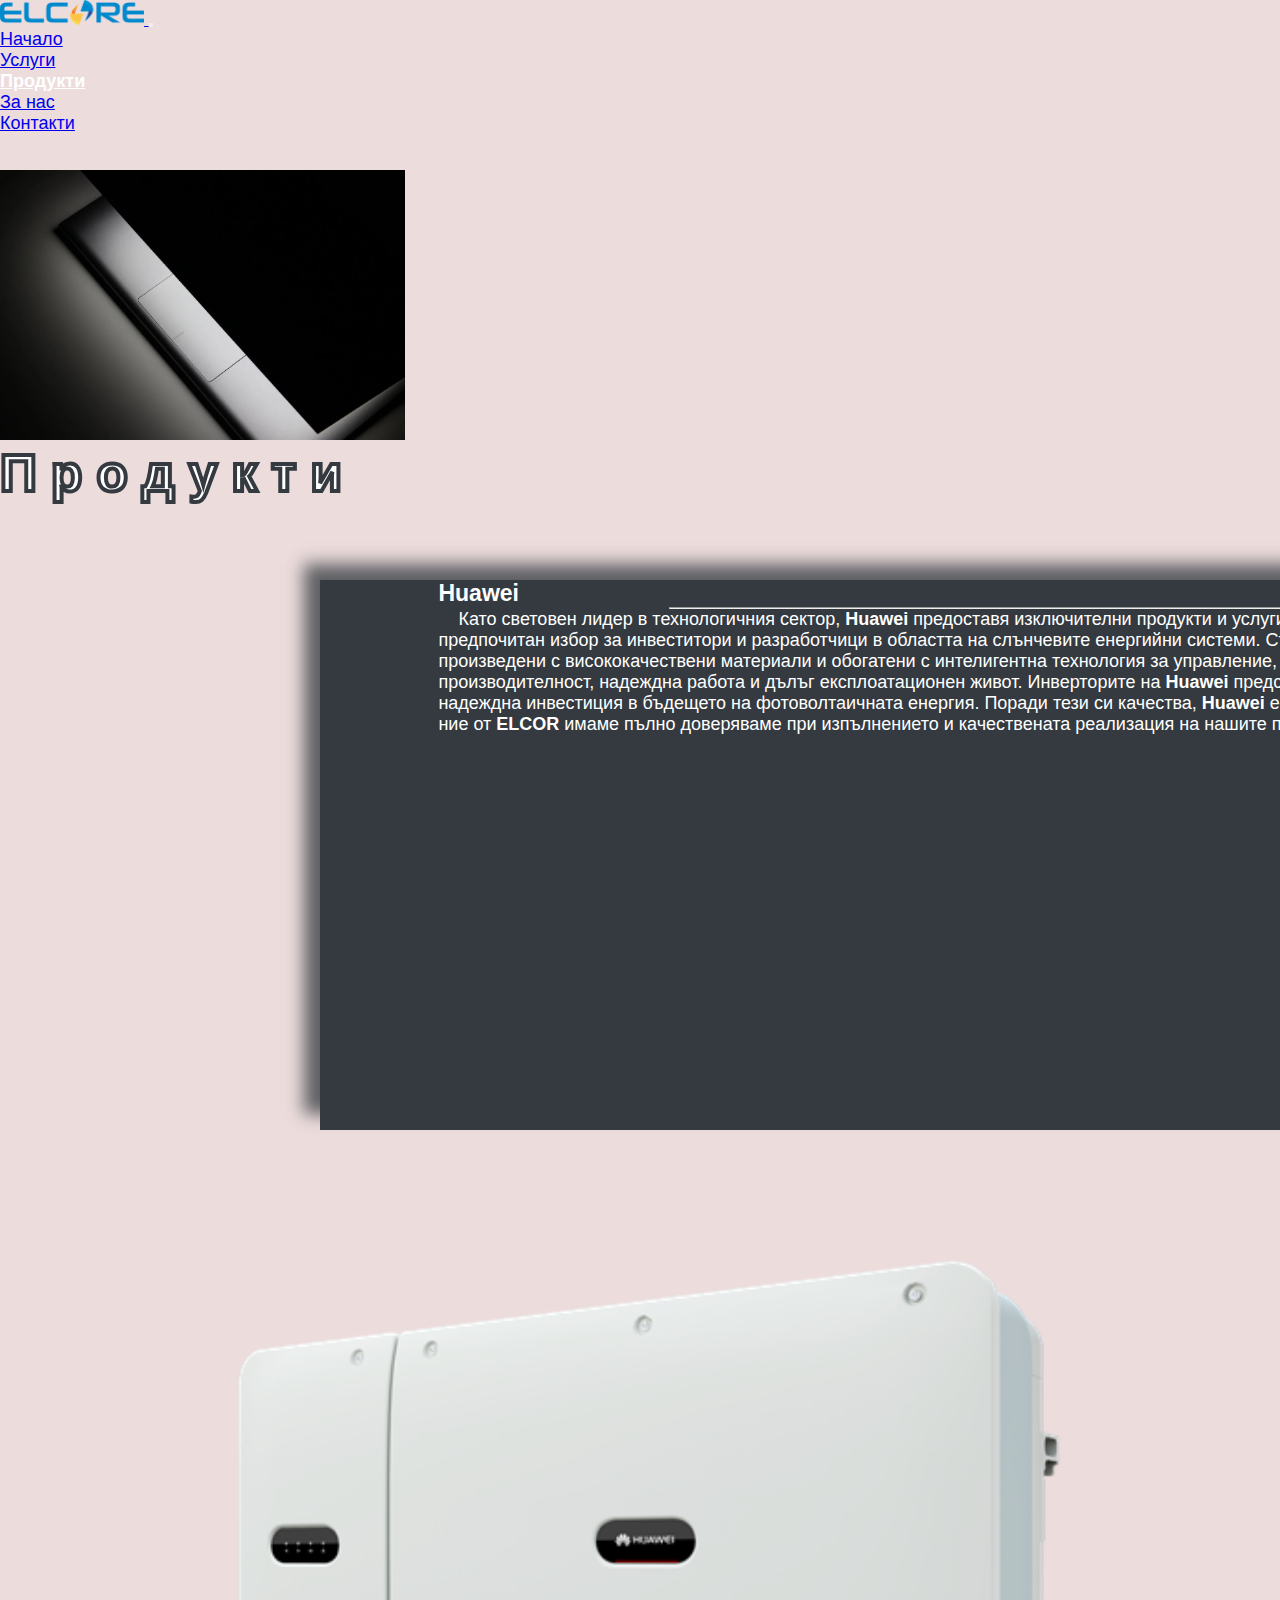
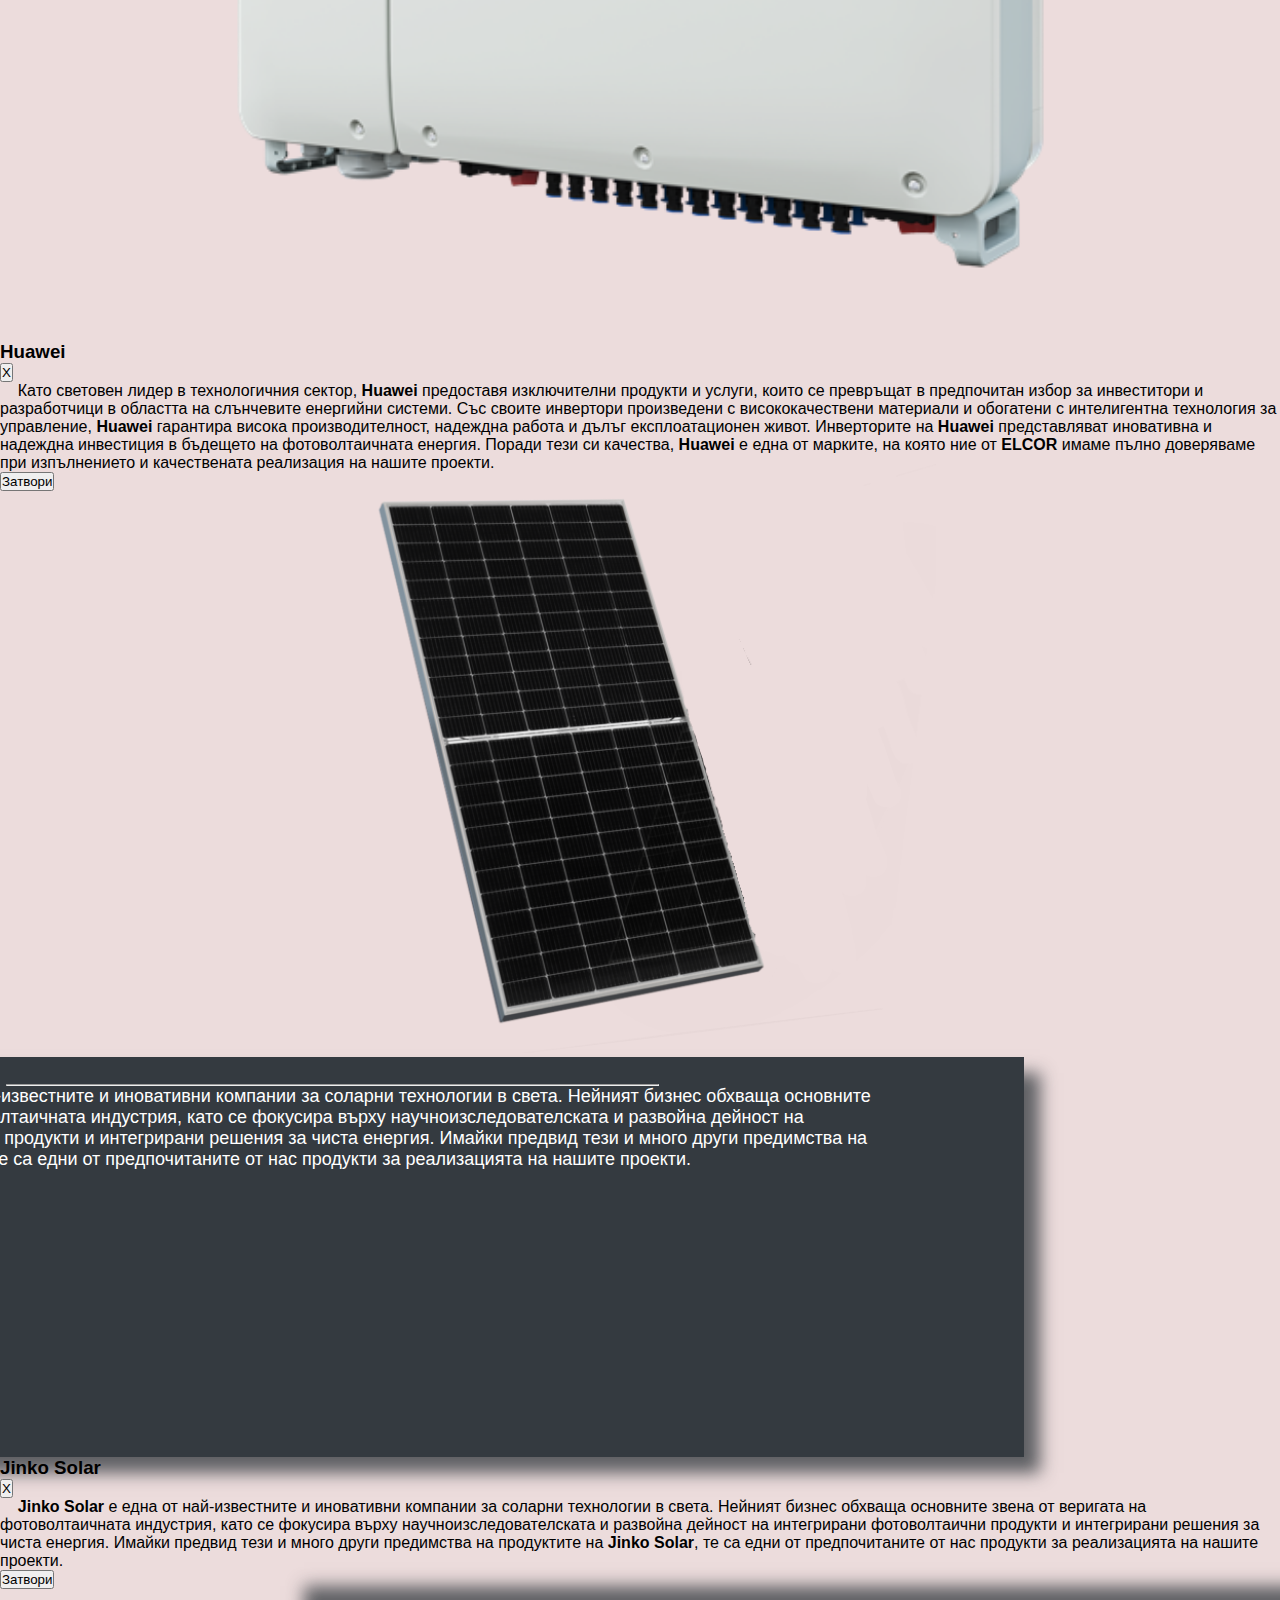
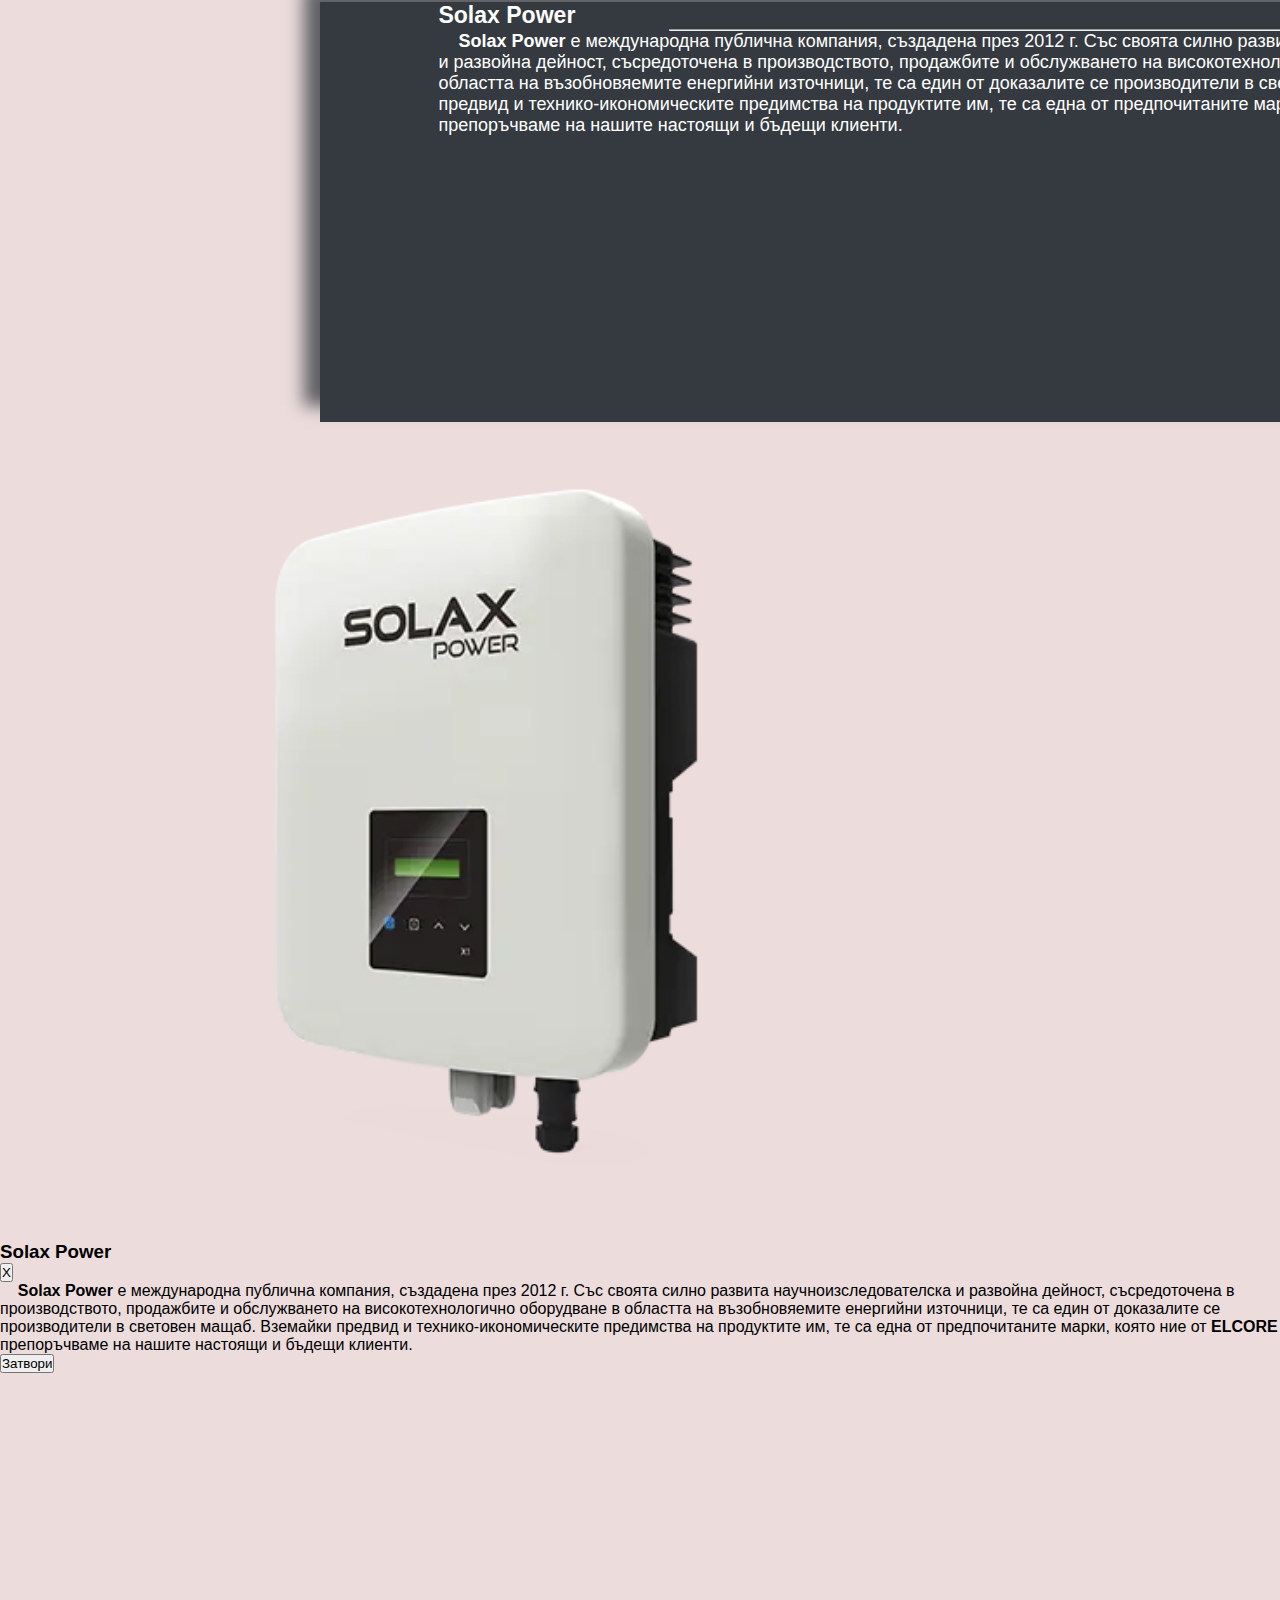
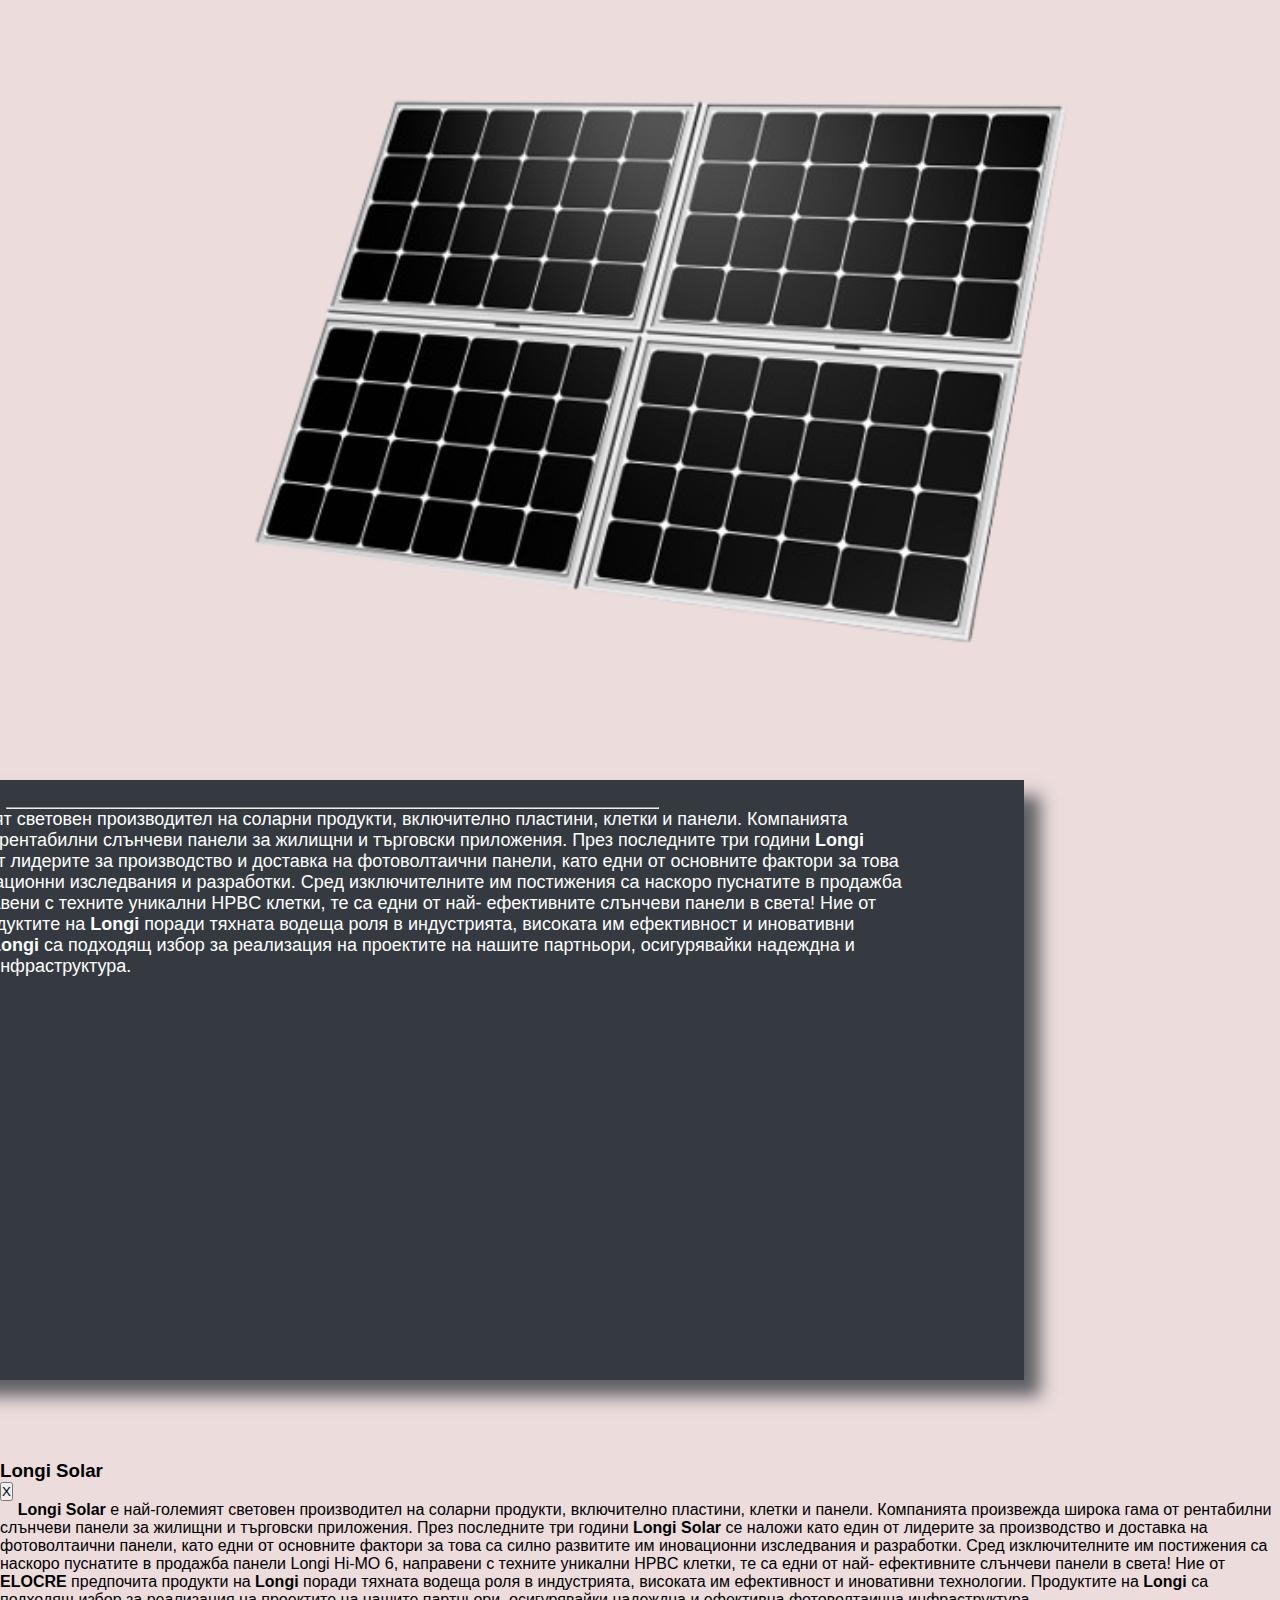
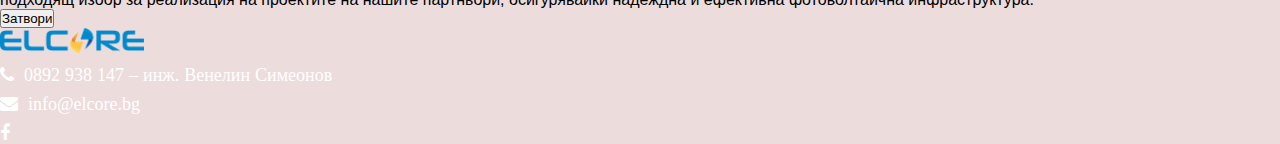
<file: Pages/Products-page/products.html>
<!DOCTYPE html>
<html lang="en">

<head>
  <meta charset="UTF-8">
  <meta name="viewport" content="width=device-width, initial-scale=1.0">

  <!-- Bootstrap CSS -->
  <link rel="stylesheet" href="https://cdnjs.cloudflare.com/ajax/libs/bootstrap/4.6.1/css/bootstrap.min.css"
    integrity="sha512-T584yQ/tdRR5QwOpfvDfVQUidzfgc2339Lc8uBDtcp/wYu80d7jwBgAxbyMh0a9YM9F8N3tdErpFI8iaGx6x5g=="
    crossorigin="anonymous" referrerpolicy="no-referrer">
  <!-- JQuery -->
  <script defer src="https://ajax.googleapis.com/ajax/libs/jquery/3.6.0/jquery.min.js"></script>
  <!-- Bootstrap JS -->
  <script defer src="https://cdnjs.cloudflare.com/ajax/libs/bootstrap/4.6.1/js/bootstrap.min.js"
    integrity="sha512-UR25UO94eTnCVwjbXozyeVd6ZqpaAE9naiEUBK/A+QDbfSTQFhPGj5lOR6d8tsgbBk84Ggb5A3EkjsOgPRPcKA=="
    crossorigin="anonymous" referrerpolicy="no-referrer"></script>

  <!--Favicon-->
  <link rel="stylesheet" href="https://cdnjs.cloudflare.com/ajax/libs/font-awesome/4.7.0/css/font-awesome.min.css">

  <link rel="stylesheet" href="products.css">
  <script defer type="text/javascript" src="../../index.js"></script>
  
  <title>Elcore > Продукти</title>
  <link rel="icon" href="../../Pics/Logos/elcore-small.png">
</head>

<body>
  <section class="beginning">

    <!--Menu-->
    <div class="menu">
      <nav class="navbar navbar-expand-lg fixed-top navbar-dark bg-dark py-2">
        <a class="navbar-brand ml-4" href="../../index.html">
          <img src="../../Pics/Logos/ELCORE_logo_fullcolor_cmyk.png" alt="Logo" id="logo-navbar">
        </a>

        <button class="navbar-toggler" type="button" data-toggle="collapse" data-target="#navbarNav"
          aria-controls="navbarNav" aria-expanded="false" aria-label="Toggle navigation">
          <span class="navbar-toggler-icon"></span>
        </button>

        <div class="collapse navbar-collapse justify-content-end mx-4" id="navbarNav">
          <ul class="navbar-nav">
            <li class="nav-item">
              <a class="nav-link" href="../../index.html">Начало</a>
            </li>

            <li class="nav-item">
              <a class="nav-link" href="../Services-page/services.html">Услуги</a>
            </li>

            <li class="nav-item">
              <a class="nav-link" href="">Продукти</a>
            </li>

            <li class="nav-item">
              <a class="nav-link" href="../For-us-page/for_us.html">За нас</a>
            </li>

            <li class="nav-item">
              <a class="nav-link" href="../Contats-page/contacts.html">Контакти</a>
            </li>
          </ul>
        </div>
      </nav>
    </div>

    <!--Header-->
    <div class="slider">
      <div id="carouselExampleControls" class="carousel slide" data-ride="carousel">
        <div class="carousel-inner">
          <div class="carousel-item active">
            <img class="d-block w-100" src="../../Pics/Main/Solar-panel.jpg" alt="Main picture">
            <div class="carousel-caption">
              <h1 class="pt-4">П р о д у к т и</h1>
            </div>
          </div>
        </div>
      </div>
    </div>
  </section>

  <section class="middle">

    <!--Products-->
    <div class="products">

      <!--Product 1-->
      <div class="row products-row">
        <div class="col">
          <div class="border" id="huawei-border">
            <h1 class="text-center pt-5">Huawei</h1>
            <hr class="mb-5">
            <p class="pc_text">&nbsp;&nbsp;&nbsp;&nbsp;Като световен лидер в технологичния сектор, <b>Huawei</b>
              предоставя
              изключителни продукти и услуги, които се
              превръщат в предпочитан избор за инвеститори и разработчици в областта на слънчевите енергийни системи.
              Със своите инвертори произведени с висококачествени материали и обогатени с интелигентна технология за
              управление, <b>Huawei</b> гарантира висока производителност, надеждна работа и дълъг експлоатационен
              живот.
              Инверторите на <b>Huawei</b> представляват иновативна и надеждна инвестиция в бъдещето на
              фотоволтаичната
              енергия. Поради тези си качества, <b>Huawei</b> е една от марките, на която ние от <b>ELCOR</b> имаме
              пълно доверяваме
              при изпълнението и качествената реализация на нашите проекти.</p>

            <p class="mobile_text">&nbsp;&nbsp;&nbsp;&nbsp;Като световен лидер в технологичния сектор, <b>Huawei</b>
              предоставя изключителни продукти и услуги ...</p>

            <div class="show-text-btn text-center mt-5">
              <button type="button" class="btn btn-secondary py-2 px-4" data-toggle="modal"
                data-target="#reg-modal">Покажи
                повече</button>
            </div>
          </div>
        </div>

        <div class="col">
          <img class="product-img" src="../../Pics/Products/Huawei.png" alt="Huawei Product" id="huawei-product">
        </div>
      </div>

      <!--Modal 1-->
      <div class="modal fade" id="reg-modal" tabindex="-1" aria-labelledby="huawei-modal-title" aria-hidden="true">
        <div class="modal-dialog">
          <div class="modal-content">
            <div class="modal-header">
              <h3 class="modal-title" id="huawei-modal-title">Huawei</h3>
              <button type="button" class="btn-close" data-dismiss="modal" aria-label="Close">X</button>
            </div>
            <div class="modal-body">
              <p>&nbsp;&nbsp;&nbsp;&nbsp;Като световен лидер в технологичния сектор, <b>Huawei</b>
                предоставя
                изключителни продукти и услуги, които се
                превръщат в предпочитан избор за инвеститори и разработчици в областта на слънчевите енергийни
                системи.
                Със своите инвертори произведени с висококачествени материали и обогатени с интелигентна технология за
                управление, <b>Huawei</b> гарантира висока производителност, надеждна работа и дълъг експлоатационен
                живот.
                Инверторите на <b>Huawei</b> представляват иновативна и надеждна инвестиция в бъдещето на
                фотоволтаичната
                енергия. Поради тези си качества, <b>Huawei</b> е една от марките, на която ние от <b>ELCOR</b> имаме
                пълно доверяваме
                при изпълнението и качествената реализация на нашите проекти.</p>
            </div>
            <div class="modal-footer">
              <button type="button" class="btn btn-secondary" data-dismiss="modal">Затвори</button>
            </div>
          </div>
        </div>
      </div>

      <!--Product 2-->
      <div class="row products-row">
        <div class="col">
          <img class="product-img-1" src="../../Pics/Products/Jinko_solar.png" alt="Jinko Solar Product" id="jinko-product">
        </div>

        <div class="col">
          <div class="border-1" id="jinko-border">
            <h1 class="text-center pt-5">Jinko Solar</h1>
            <hr class="mb-5">
            <p class="pc_text">&nbsp;&nbsp;&nbsp;&nbsp;<b>Jinko Solar</b> е една от най-известните и иновативни
              компании за соларни
              технологии в света. Нейният бизнес обхваща основните звена от веригата на фотоволтаичната индустрия,
              като се фокусира върху научноизследователската и развойна дейност на интегрирани фотоволтаични продукти
              и интегрирани решения за чиста енергия. Имайки предвид тези и много други предимства на продуктите на
              <b>Jinko Solar</b>, те са едни от предпочитаните от нас продукти за реализацията на нашите проекти.
            </p>

            <p class="mobile_text">&nbsp;&nbsp;&nbsp;&nbsp;<b>Jinko Solar</b> е една от най-известните и иновативни
              компании за соларни технологии в света...
            </p>

            <div class="show-text-btn text-center mt-5">
              <button type="button" class="btn btn-secondary py-2 px-4" data-toggle="modal"
                data-target="#reg-modal-1">Покажи
                повече</button>
            </div>
          </div>
        </div>
      </div>

      <!--Modal 2-->
      <div class="modal fade" id="reg-modal-1" tabindex="-1" aria-labelledby="jinko-modal-title" aria-hidden="true">
        <div class="modal-dialog">
          <div class="modal-content">
            <div class="modal-header">
              <h3 class="modal-title" id="jinko-modal-title">Jinko Solar</h3>
              <button type="button" class="btn-close" data-dismiss="modal" aria-label="Close">X</button>
            </div>
            <div class="modal-body">
              <p>&nbsp;&nbsp;&nbsp;&nbsp;<b>Jinko Solar</b> е една от най-известните и иновативни
                компании за соларни
                технологии в света. Нейният бизнес обхваща основните звена от веригата на фотоволтаичната индустрия,
                като се фокусира върху научноизследователската и развойна дейност на интегрирани фотоволтаични
                продукти
                и интегрирани решения за чиста енергия. Имайки предвид тези и много други предимства на продуктите
                на
                <b>Jinko Solar</b>, те са едни от предпочитаните от нас продукти за реализацията на нашите проекти.
              </p>
            </div>
            <div class="modal-footer">
              <button type="button" class="btn btn-secondary" data-dismiss="modal">Затвори</button>
            </div>
          </div>
        </div>
      </div>

      <!--Product 3-->
      <div class="row products-row-2 pt-5">
        <div class="col">
          <div class="border" id="solax-border">
            <h1 class="text-center pt-5">Solax Power</h1>
            <hr class="mb-5">
            <p class="pc_text">&nbsp;&nbsp;&nbsp;&nbsp;<b>Solax Power</b> е международна публична компания,
              създадена
              през 2012 г. Със
              своята силно развита научноизследователска и развойна дейност, съсредоточена в производството,
              продажбите и обслужването на високотехнологично оборудване в областта на възобновяемите енергийни
              източници, те са един от доказалите се производители в световен мащаб. Вземайки предвид и
              технико-икономическите предимства на продуктите им, те са една от предпочитаните марки, която ние от
              <b>ELCORE</b> препоръчваме на нашите настоящи и бъдещи клиенти.
            </p>

            <p class="mobile_text">&nbsp;&nbsp;&nbsp;&nbsp;<b>Solax Power</b> е международна публична компания,
              създадена през 2012 г. Със
              своята силно развита научноизследователска и развойна дейност...
            </p>

            <div class="show-text-btn text-center mt-5">
              <button type="button" class="btn btn-secondary py-2 px-4" data-toggle="modal"
                data-target="#reg-modal-2">Покажи
                повече</button>
            </div>
          </div>
        </div>
        <div class="col">
          <img class="product-img" src="../../Pics/Products/Solax.png" alt="Solax Product" id="solax-product">
        </div>
      </div>

      <!--Modal 3-->
      <div class="modal fade" id="reg-modal-2" tabindex="-1" aria-labelledby="solax-modal-title" aria-hidden="true">
        <div class="modal-dialog">
          <div class="modal-content">
            <div class="modal-header">
              <h3 class="modal-title" id="solax-modal-title">Solax Power</h3>
              <button type="button" class="btn-close" data-dismiss="modal" aria-label="Close">X</button>
            </div>
            <div class="modal-body">
              <p>&nbsp;&nbsp;&nbsp;&nbsp;<b>Solax Power</b> е международна публична компания, създадена
                през 2012 г. Със
                своята силно развита научноизследователска и развойна дейност, съсредоточена в производството,
                продажбите и обслужването на високотехнологично оборудване в областта на възобновяемите енергийни
                източници, те са един от доказалите се производители в световен мащаб. Вземайки предвид и
                технико-икономическите предимства на продуктите им, те са една от предпочитаните марки, която ние
                от
                <b>ELCORE</b> препоръчваме на нашите настоящи и бъдещи клиенти.
              </p>
            </div>
            <div class="modal-footer">
              <button type="button" class="btn btn-secondary" data-dismiss="modal">Затвори</button>
            </div>
          </div>
        </div>
      </div>

      <!--Product 4-->
      <div class="row products-row-2">
        <div class="col">
          <img class="product-img-1" src="../../Pics/Products/Longi_Hi.png" alt="Longi Solar Product" id="longi-product">
        </div>

        <div class="col">
          <div class="border-1" id="longi-border">
            <h1 class="text-center pt-5">Longi Solar</h1>
            <hr class="mb-5">
            <p class="pc_text">&nbsp;&nbsp;&nbsp;&nbsp;<b>Longi Solar</b> е най-големият световен производител на
              соларни продукти,
              включително пластини, клетки и панели. Компанията произвежда широка гама от рентабилни слънчеви
              панели
              за жилищни и търговски приложения. През последните три години <b>Longi Solar</b> се наложи като един
              от
              лидерите за производство и доставка на фотоволтаични панели, като едни от основните фактори за това
              са
              силно развитите им иновационни изследвания и разработки. Сред изключителните им постижения са
              наскоро
              пуснатите в продажба панели Longi Hi-MO 6, направени с техните уникални HPBC клетки, те са едни от
              най-
              ефективните слънчеви панели в света! Ние от <b>ELOCRE</b> предпочитаme продуктитe на <b>Longi</b> поради
              тяхната водеща роля в индустрията, високата им ефективност и иновативни технологии. Продуктите на <b>Longi</b> са
              подходящ избор за реализация на проектите на нашите партньори, осигурявайки надеждна и ефективна фотоволтаична инфраструктура.</p>

            <p class="mobile_text">&nbsp;&nbsp;&nbsp;&nbsp;<b>Longi Solar</b> е най-големият световен производител
              на соларни продукти, включително пластини, клетки и панели...</p>

            <div class="show-text-btn text-center mt-5">
              <button type="button" class="btn btn-secondary py-2 px-4" data-toggle="modal"
                data-target="#reg-modal-3">Покажи
                повече</button>
            </div>
          </div>
        </div>
      </div>

      <!--Modal 4-->
      <div class="modal fade" id="reg-modal-3" tabindex="-1" aria-labelledby="longi-modal-title" aria-hidden="true">
        <div class="modal-dialog">
          <div class="modal-content">
            <div class="modal-header">
              <h3 class="modal-title" id="longi-modal-title">Longi Solar</h3>
              <button type="button" class="btn-close" data-dismiss="modal" aria-label="Close">X</button>
            </div>
            <div class="modal-body">
              <p>&nbsp;&nbsp;&nbsp;&nbsp;<b>Longi Solar</b> е най-големият световен производител на
                соларни продукти,
                включително пластини, клетки и панели. Компанията произвежда широка гама от рентабилни слънчеви
                панели
                за жилищни и търговски приложения. През последните три години <b>Longi Solar</b> се наложи като
                един
                от
                лидерите за производство и доставка на фотоволтаични панели, като едни от основните фактори за
                това
                са
                силно развитите им иновационни изследвания и разработки. Сред изключителните им постижения са
                наскоро
                пуснатите в продажба панели Longi Hi-MO 6, направени с техните уникални HPBC клетки, те са едни от
                най-
                ефективните слънчеви панели в света! Ние от <b>ELOCRE</b> предпочита продукти на <b>Longi</b>
                поради
                тяхната водеща
                роля в индустрията, високата им ефективност и иновативни технологии. Продуктите на <b>Longi</b> са
                подходящ
                избор за реализация на проектите на нашите партньори, осигурявайки надеждна и ефективна
                фотоволтаична
                инфраструктура.
              </p>
            </div>
            <div class="modal-footer">
              <button type="button" class="btn btn-secondary" data-dismiss="modal">Затвори</button>
            </div>
          </div>
        </div>
      </div>
    </div>
  </section>

  <section class="end">

    <!--Footer-->
    <div class="footer">
      <footer class="d-flex flex-wrap justify-content-between py-2 bg-dark text-white">
        <div class="col-md-4 d-flex align-items-center">
          <a class="navbar-brand ml-4" href="../../index.html">
            <img src="../../Pics/Logos/ELCORE_logo_fullcolor_cmyk.png" alt="Logo" id="logo-footer">
          </a>
        </div>

        <ul class="nav col-md-6 justify-content-end list-unstyled d-flex p-2">
          <li class="ms-3 pt-1" id="phone"><a class="fa fa-phone">&nbsp;&nbsp;0892 938 147 – инж. Венелин Симеонов<svg
                class="bi" width="30" height="24"></svg></a></li>
          <li class="ms-3 pt-1" id="email"><a class="fa fa-envelope" href="mailto:info@elcore.bg">&nbsp;&nbsp;info@elcore.bg<svg class="bi"
                width="30" height="24"></svg></a></li>
          <li class="ms-3 pt-1"><a class="fa fa-facebook" target="_blank"
              href="https://www.facebook.com/profile.php?id=61554967061931&is_tour_completed=true"><svg class="bi"
                width="30" height="24">
                <use xlink:href="#facebook"></use>
              </svg></a></li>
        </ul>
      </footer>
    </div>
  </section>
</body>

</html>
</file>
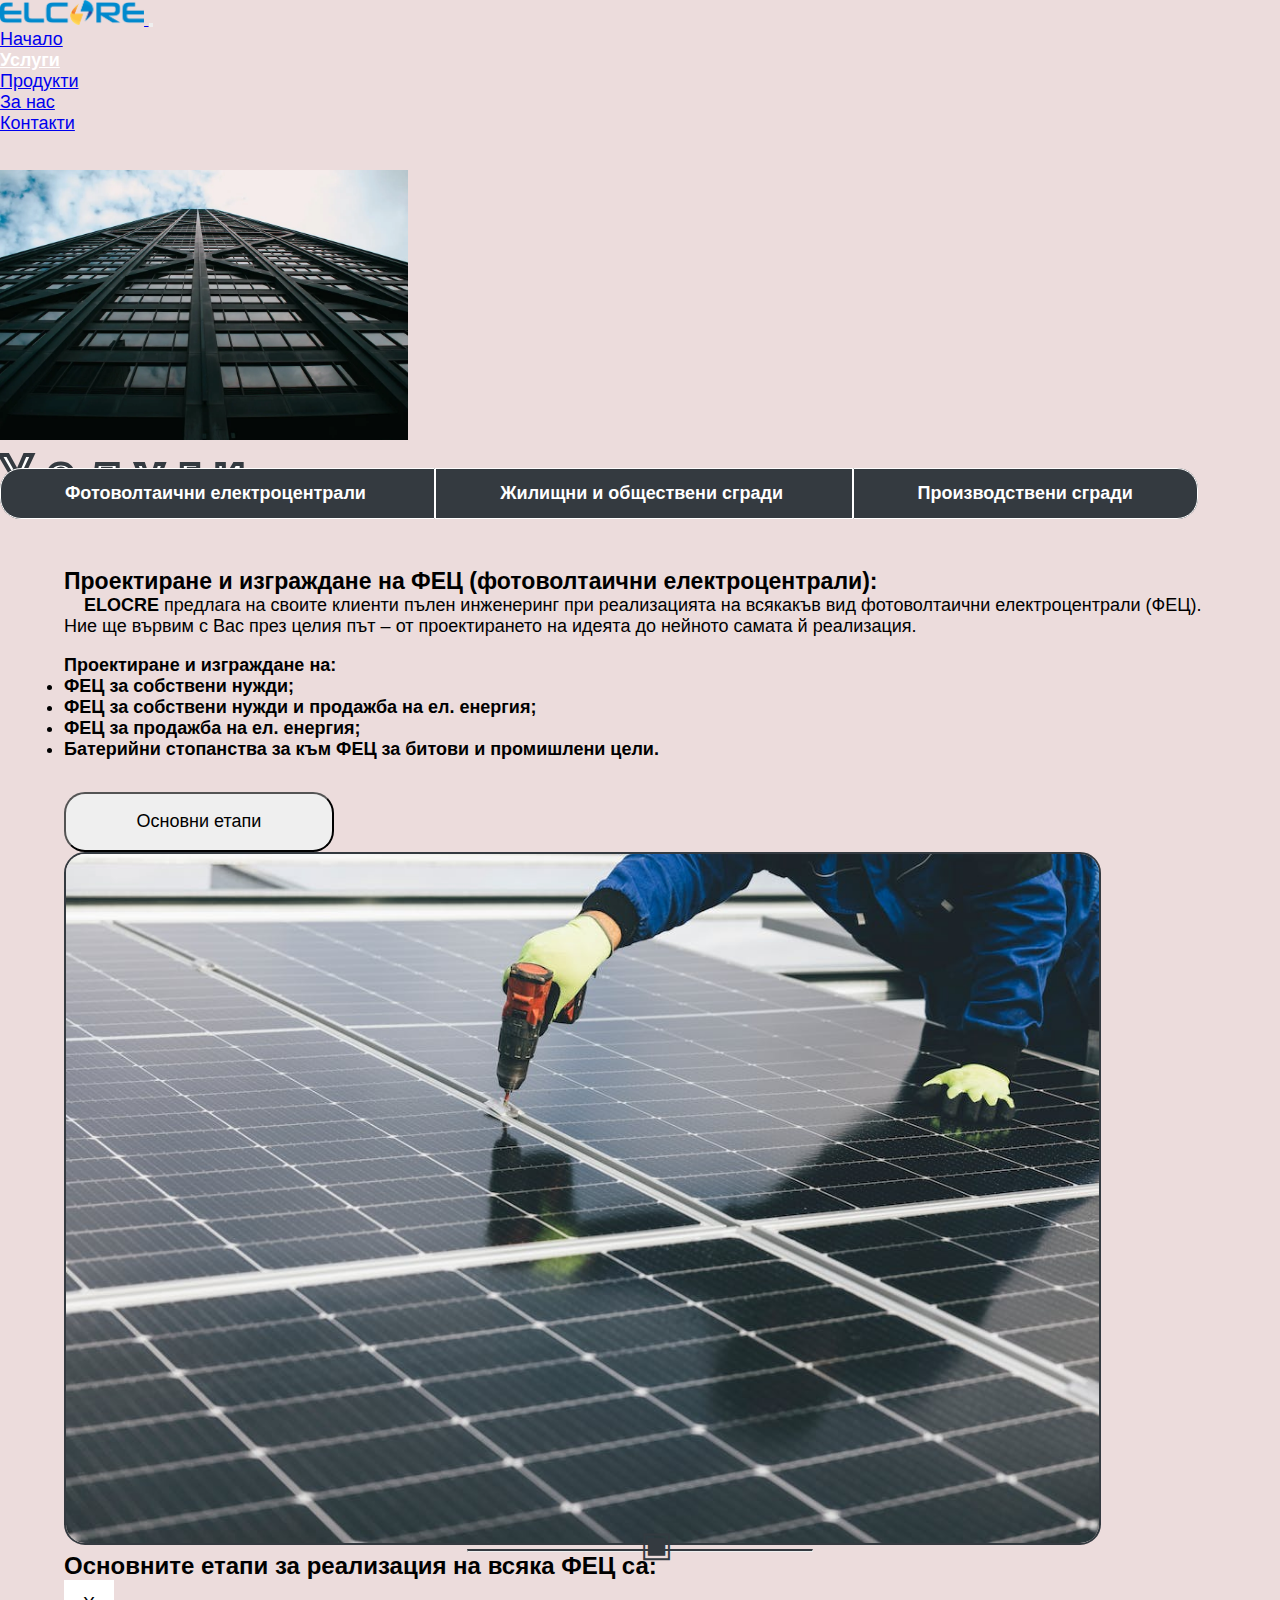
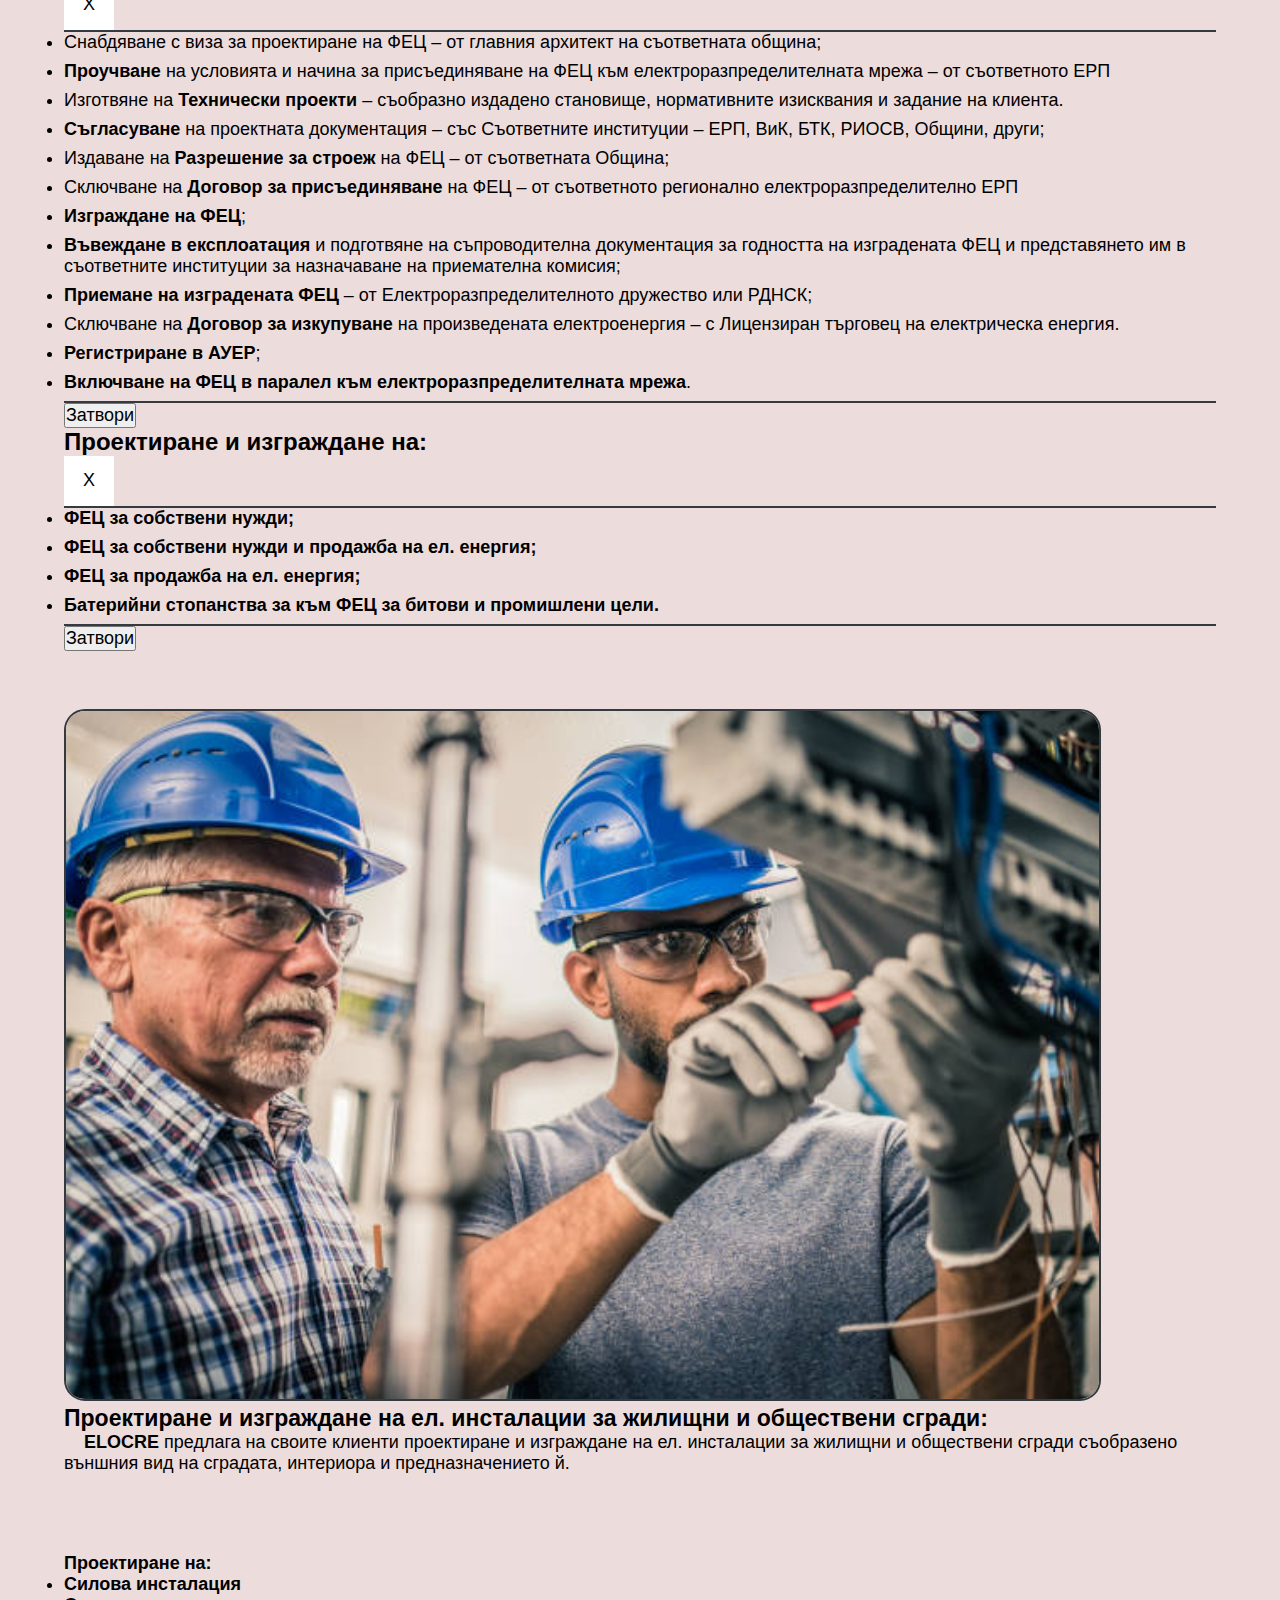
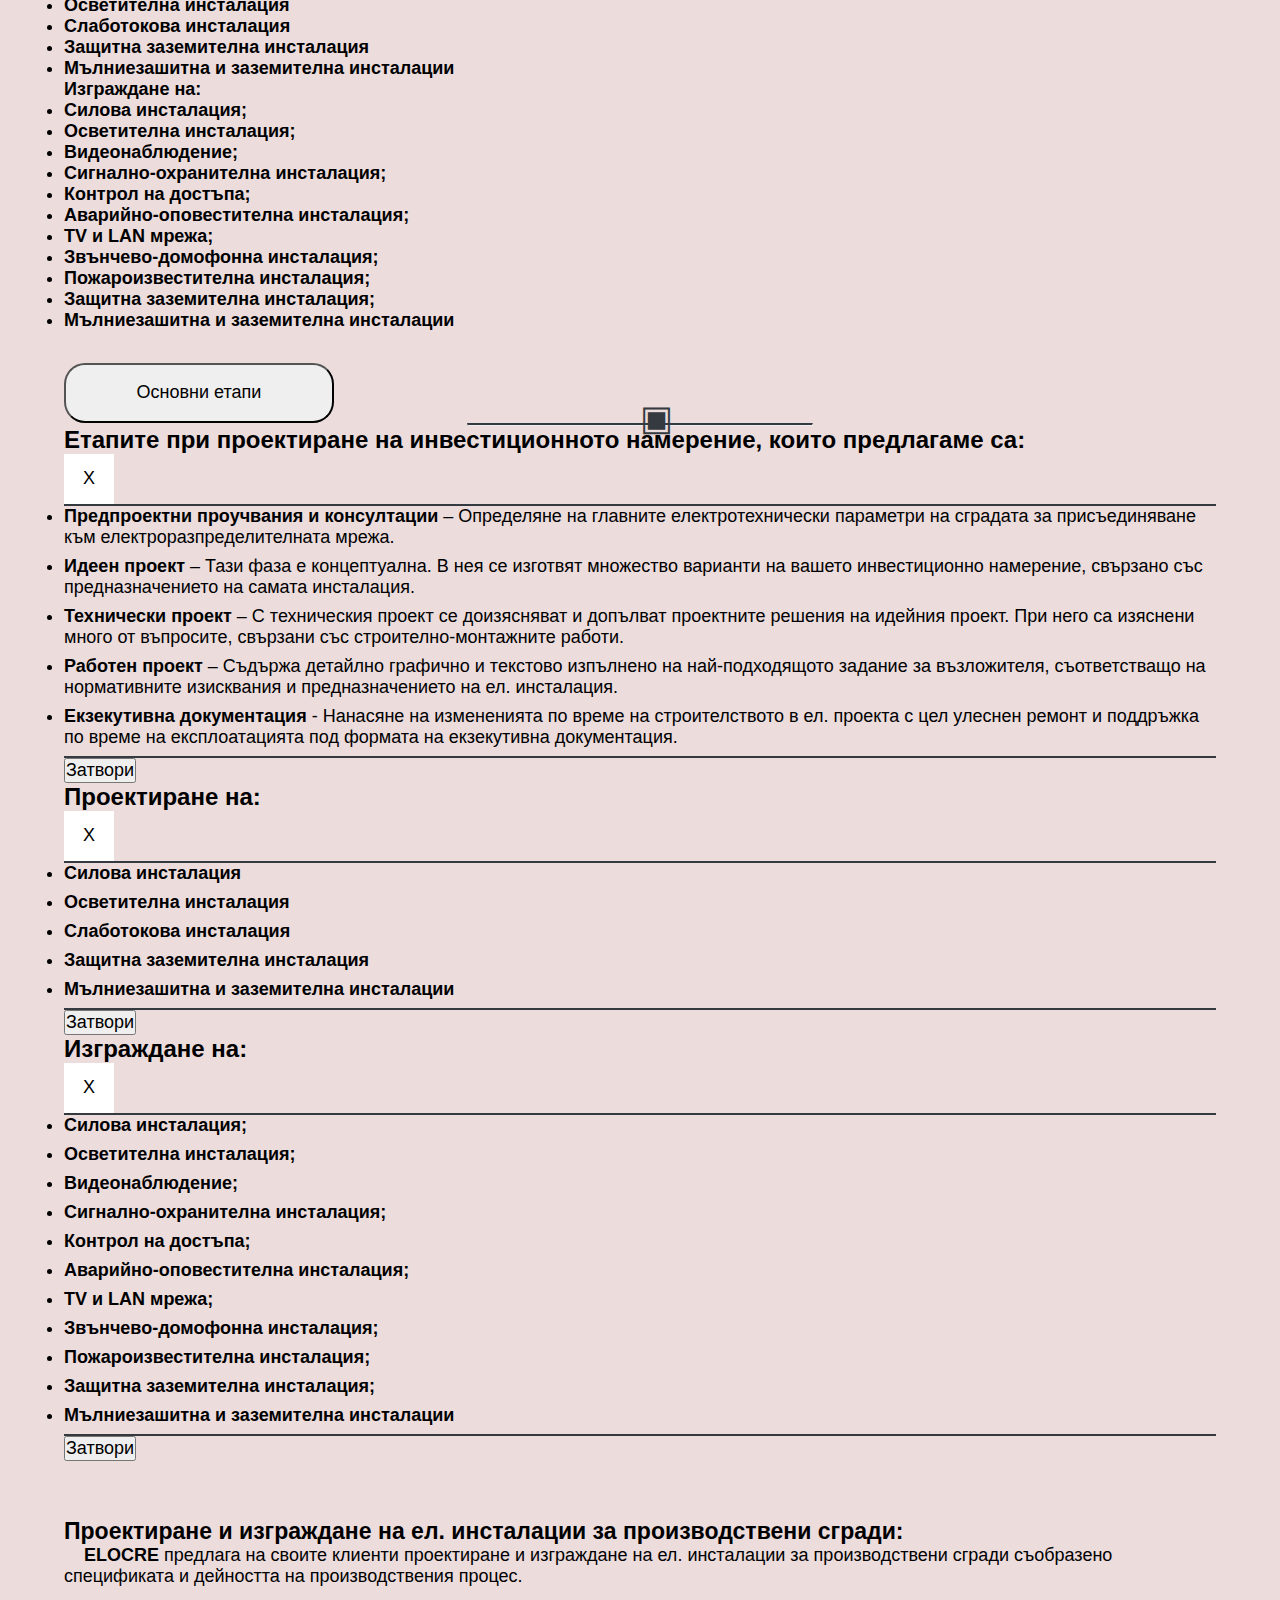
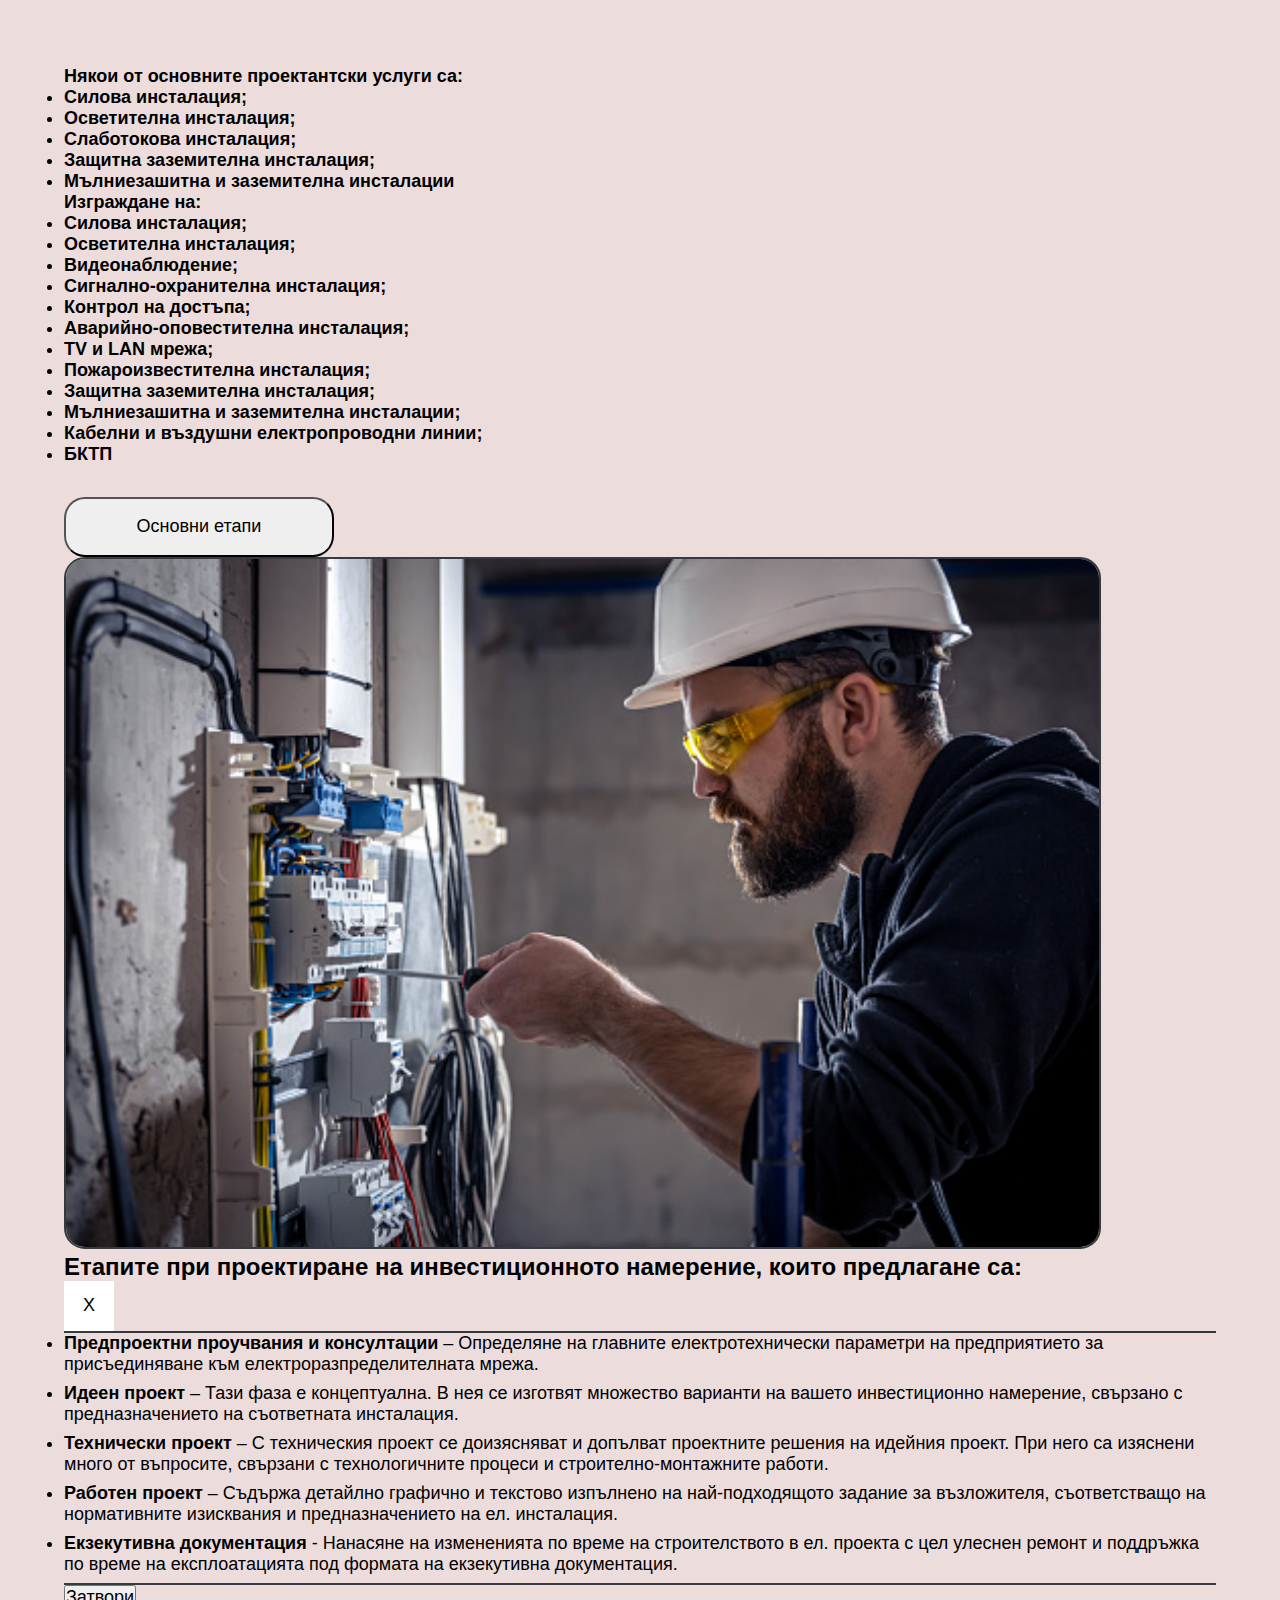
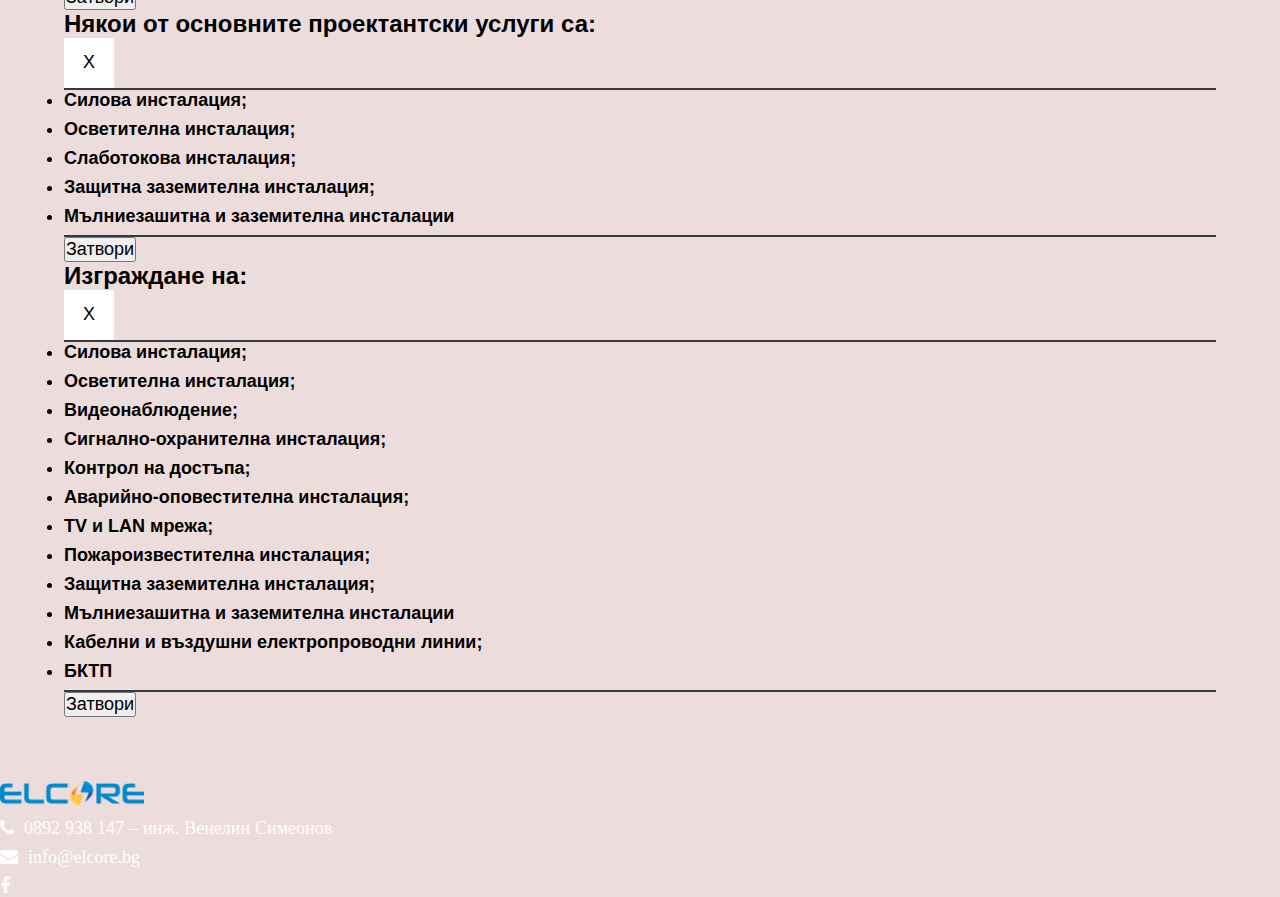
<file: Pages/Services page/services.html>
<!DOCTYPE html>
<html lang="en">

<head>
  <meta charset="UTF-8">
  <meta name="viewport" content="width=device-width, initial-scale=1.0">

  <!-- Bootstrap CSS -->
  <link rel="stylesheet" href="https://cdnjs.cloudflare.com/ajax/libs/bootstrap/4.6.1/css/bootstrap.min.css"
    integrity="sha512-T584yQ/tdRR5QwOpfvDfVQUidzfgc2339Lc8uBDtcp/wYu80d7jwBgAxbyMh0a9YM9F8N3tdErpFI8iaGx6x5g=="
    crossorigin="anonymous" referrerpolicy="no-referrer">
  <!-- JQuery -->
  <script defer src="https://ajax.googleapis.com/ajax/libs/jquery/3.6.0/jquery.min.js"></script>
  <!-- Bootstrap JS -->
  <script defer src="https://cdnjs.cloudflare.com/ajax/libs/bootstrap/4.6.1/js/bootstrap.min.js"
    integrity="sha512-UR25UO94eTnCVwjbXozyeVd6ZqpaAE9naiEUBK/A+QDbfSTQFhPGj5lOR6d8tsgbBk84Ggb5A3EkjsOgPRPcKA=="
    crossorigin="anonymous" referrerpolicy="no-referrer"></script>

  <!--Favicon-->
  <link rel="stylesheet" href="https://cdnjs.cloudflare.com/ajax/libs/font-awesome/4.7.0/css/font-awesome.min.css">

  <link rel="stylesheet" href="services.css">
  <script defer type="text/javascript" src="../../index.js"></script>

  <title>Elcore > Услуги</title>
  <link rel="icon" href="../../Pics/Logos/elcore-small.png">
</head>

<body>
  <section class="beginning">

    <!--Menu-->
    <div class="menu">
      <nav class="navbar navbar-expand-lg fixed-top navbar-dark bg-dark py-2">
        <a class="navbar-brand ml-4" href="../../elcore-bg.html">
          <img src="../../Pics/Logos/ELCORE_logo_fullcolor_cmyk.png" alt="Logo" id="logo-navbar">
        </a>

        <button class="navbar-toggler" type="button" data-toggle="collapse" data-target="#navbarNav"
          aria-controls="navbarNav" aria-expanded="false" aria-label="Toggle navigation">
          <span class="navbar-toggler-icon"></span>
        </button>

        <div class="collapse navbar-collapse justify-content-end mx-4" id="navbarNav">
          <ul class="navbar-nav">
            <li class="nav-item">
              <a class="nav-link" href="../../elcore-bg.html">Начало</a>
            </li>

            <li class="nav-item">
              <a class="nav-link" href="">Услуги</a>
            </li>

            <li class="nav-item">
              <a class="nav-link" href="../Products page/products.html">Продукти</a>
            </li>

            <li class="nav-item">
              <a class="nav-link" href="../For us page/for_us.html">За нас</a>
            </li>

            <li class="nav-item">
              <a class="nav-link" href="../Contats page/contacts.html">Контакти</a>
            </li>
          </ul>
        </div>
      </nav>
    </div>


    <!--Header-->
    <div class="slider">
      <div id="carouselExampleControls" class="carousel slide" data-ride="carousel">
        <div class="carousel-inner">
          <div class="carousel-item active">
            <img class="d-block w-100" src="../../Pics/Main part/Industry.jpg" alt="Main picture">
            <div class="carousel-caption">
              <h1 class="pt-4">У с л у г и</h1>
            </div>
          </div>
        </div>
      </div>
    </div>

    <!--Shortcuts-->
    <div class="filter-wraper text-center">
      <ul class="filter-menu">
        <li class="filter" id="left_button">
          <a class="scroll-to-item" href="#FEC">Фотоволтаични електроцентрали</a>
        </li>

        <li class="filter">
          <a class="scroll-to-item" href="#JOS">Жилищни и
            обществени сгради</a>
        </li>

        <li class="filter" id="right_button">
          <a class="scroll-to-item" href="#PS">Производствени
            сгради</a>
        </li>
      </ul>
    </div>

  </section>


  <section class="middle">

    <!--Services-->
    <div class="services">

      <!--Service 1-->
      <div class="row mb-5" id="FEC">
        <div class="col text-left-side p-5">
          <h1 class="mb-3 px-2">Проектиране и изграждане на ФЕЦ (фотоволтаични електроцентрали):</h1>
          <p class="pt-3 px-1">&nbsp;&nbsp;&nbsp;&nbsp;<b>ELOCRE</b> предлага на своите клиенти пълен инженеринг при
            реализацията на всякакъв вид фотоволтаични електроцентрали (ФЕЦ). Ние ще вървим с Вас през целия път – от
            проектирането на идеята до нейното самата й реализация.</p><br>
          <p class="hide_mobile"><b>Проектиране и изграждане на:</b></p>
          <ul class="hide_mobile px-5">
            <li><b>ФЕЦ за собствени нужди;</b></li>
            <li><b>ФЕЦ за собствени нужди и продажба на ел. енергия;</b></li>
            <li><b>ФЕЦ за продажба на ел. енергия;</b></li>
            <li><b>Батерийни стопанства за към ФЕЦ за битови и промишлени цели.</b></li>
          </ul>

          <div class="show-stages text-center">
            <button type="button" class="btn btn-dark" data-toggle="modal" data-target="#reg-modal">Основни
              етапи</button>

            <button type="button" class="btn btn-dark hide" data-toggle="modal"
              data-target="#reg-modal-mobile">Дейности</button>
          </div>
        </div>

        <div class="col picture-right-side p-0">
          <img class="rounded mx-auto d-block" src="../../Pics/Service/Service-1.jpeg" alt="Service one">
        </div>
      </div>
      <hr>

      <!--Modal 1-->
      <div class="modal fade" id="reg-modal" tabindex="-1" aria-labelledby="FEC-modal-title" aria-hidden="true">
        <div class="modal-dialog modal-xl">
          <div class="modal-content">
            <div class="modal-header">
              <h2 class="modal-title" id="FEC-modal-title">Основните етапи за реализация на всяка ФЕЦ са:</h2>
              <button type="button" class="btn-close" data-dismiss="modal" aria-label="Close">X</button>
            </div>
            <div class="modal-body">
              <ul class="px-5 py-2">
                <li>Снабдяване с виза за проектиране на ФЕЦ – от главния архитект на съответната община;</li>
                <li><b>Проучване</b> на условията и начина за присъединяване на ФЕЦ към електроразпределителната мрежа –
                  от
                  съответното ЕРП</li>
                <li>Изготвяне на <b>Технически проекти</b> – съобразно издадено становище, нормативните изисквания и
                  задание на
                  клиента.</li>
                <li><b>Съгласуване</b> на проектната документация – със Съответните институции – ЕРП, ВиК, БТК, РИОСВ,
                  Общини,
                  други;</li>
                <li>Издаване на <b>Разрешение за строеж</b> на ФЕЦ – от съответната Община;</li>
                <li>Сключване на <b>Договор за присъединяване</b> на ФЕЦ – от съответното регионално
                  електроразпределително ЕРП
                </li>
                <li><b>Изграждане на ФЕЦ</b>;</li>
                <li><b>Въвеждане в експлоатация</b> и подготвяне на съпроводителна документация за годността на
                  изградената ФЕЦ
                  и представянето им в съответните институции за назначаване на приемателна комисия;</li>
                <li><b>Приемане на изградената ФЕЦ</b> – от Електроразпределителното дружество или РДНСК;</li>
                <li>Сключване на <b>Договор за изкупуване</b> на произведената електроенергия – с Лицензиран търговец на
                  електрическа енергия.</li>
                <li><b>Регистриране в АУЕР</b>;</li>
                <li><b>Включване на ФЕЦ в паралел към електроразпределителната мрежа</b>.</li>
              </ul>
            </div>
            <div class="modal-footer">
              <button type="button" class="btn btn-secondary" data-dismiss="modal">Затвори</button>
            </div>
          </div>
        </div>
      </div>

      <!--Modal Mobile-->
      <div class="modal fade" id="reg-modal-mobile" tabindex="-1" aria-labelledby="FEC-modal-title-mobile"
        aria-hidden="true">
        <div class="modal-dialog modal-xl">
          <div class="modal-content">
            <div class="modal-header">
              <h2 class="modal-title" id="FEC-modal-title-mobile">Проектиране и изграждане на:</h2>
              <button type="button" class="btn-close" data-dismiss="modal" aria-label="Close">X</button>
            </div>
            <div class="modal-body">
              <ul class="px-5 py-2">
                <li><b>ФЕЦ за собствени нужди;</b></li>
                <li><b>ФЕЦ за собствени нужди и продажба на ел. енергия;</b></li>
                <li><b>ФЕЦ за продажба на ел. енергия;</b></li>
                <li><b>Батерийни стопанства за към ФЕЦ за битови и промишлени цели.</b></li>
              </ul>
            </div>
            <div class="modal-footer">
              <button type="button" class="btn btn-secondary" data-dismiss="modal">Затвори</button>
            </div>
          </div>
        </div>
      </div>

      <!--Service 2-->
      <div class="row my-5" id="JOS">
        <div class="col picture-left-side p-0">
          <img class="rounded mx-auto d-block" src="../../Pics/Service/Service-2.jpg" alt="Service two">
        </div>

        <div class="col text-right-side py-5">
          <h1 class="mb-3 px-1">Проектиране и изграждане на ел. инсталации за жилищни и обществени сгради:
          </h1>
          <p class="pt-3 px-1">&nbsp;&nbsp;&nbsp;&nbsp;<b>ELOCRE</b> предлага на своите клиенти проектиране и изграждане
            на ел. инсталации за жилищни и обществени сгради съобразено външния вид на сградата, интериора и
            предназначението й.<br><br></p>

          <div class="row pl-1 hide_mobile">
            <div class="col">
              <p class="hide_mobile"><b>Проектиране на:</b></p>
              <ul class="hide_mobile pl-5">
                <li><b>Силова инсталация</b></li>
                <li><b>Осветителна инсталация</b></li>
                <li><b>Слаботокова инсталация</b></li>
                <li><b>Защитна заземителна инсталация</b></li>
                <li><b>Мълниезашитна и заземителна инсталации</b></li>
              </ul>
            </div>

            <div class="col">
              <p class="hide_mobile"><b>Изграждане на:</b></p>
              <ul class="hide_mobile pl-5">
                <li><b>Силова инсталация;</b></li>
                <li><b>Осветителна инсталация;</b></li>
                <li><b>Видеонаблюдение;</b></li>
                <li><b>Сигнално-охранителна инсталация;</b></li>
                <li><b>Контрол на достъпа;</b></li>
                <li><b>Аварийно-оповестителна инсталация;</b></li>
                <li><b>TV и LAN мрежа;</b></li>
                <li><b>Звънчево-домофонна инсталация;</b></li>
                <li><b>Пожароизвестителна инсталация;</b></li>
                <li><b>Защитна заземителна инсталация;</b></li>
                <li><b>Мълниезашитна и заземителна инсталации</b></li>
              </ul>
            </div>
          </div>


          <div class="show-stages text-center">
            <button type="button" class="btn btn-dark" data-toggle="modal" data-target="#reg-modal-2">
              Oсновни етапи</button>

            <button type="button" class="btn btn-dark hide" data-toggle="modal"
              data-target="#reg-modal-mobile-2-1">Проектиране</button>

            <button type="button" class="btn btn-dark hide" data-toggle="modal"
              data-target="#reg-modal-mobile-2-2">Изграждане
            </button>
          </div>
        </div>
      </div>
      <hr>

      <!--Modal 2-->
      <div class="modal fade" id="reg-modal-2" tabindex="-1" aria-labelledby="JOS-modal-title" aria-hidden="true">
        <div class="modal-dialog modal-xl">
          <div class="modal-content">
            <div class="modal-header">
              <h2 class="modal-title pl-3" id="JOS-modal-title">Етапите при проектиране на инвестиционното намерение,
                които
                предлагаме са:</h2>
              <button type="button" class="btn-close" data-dismiss="modal" aria-label="Close">X</button>
            </div>
            <div class="modal-body">
              <ul class="px-5 py-2">
                <li><b>Предпроектни проучвания и консултации</b> – Определяне на главните електротехнически параметри на
                  сградата за присъединяване към електроразпределителната мрежа.</li>
                <li><b>Идеен проект</b> – Тази фаза е концептуална. В нея се изготвят множество варианти на вашето
                  инвестиционно намерение, свързано със предназначението на самата инсталация.</li>
                <li><b>Технически проект</b> – С техническия проект се доизясняват и допълват проектните решения на
                  идейния проект. При него са изяснени много от въпросите, свързани със строително-монтажните работи.
                </li>
                <li><b>Работен проект</b> – Съдържа детайлно графично и текстово изпълнено на най-подходящото задание за
                  възложителя, съответстващо на нормативните изисквания и предназначението на ел. инсталация.</li>
                <li><b>Екзекутивна документация</b> - Нанасяне на измененията по време на строителството в ел. проекта с
                  цел улеснен ремонт и поддръжка по време на експлоатацията под формата на екзекутивна документация.
                </li>
              </ul>
            </div>
            <div class="modal-footer">
              <button type="button" class="btn btn-secondary" data-dismiss="modal">Затвори</button>
            </div>
          </div>
        </div>
      </div>

      <!--Modal Mobile-2-1-->
      <div class="modal fade" id="reg-modal-mobile-2-1" tabindex="-1" aria-labelledby="JOS-modal-title-mobile-1"
        aria-hidden="true">
        <div class="modal-dialog modal-xl">
          <div class="modal-content">
            <div class="modal-header">
              <h2 class="modal-title" id="JOS-modal-title-mobile-1">Проектиране на:</h2>
              <button type="button" class="btn-close" data-dismiss="modal" aria-label="Close">X</button>
            </div>
            <div class="modal-body">
              <ul class="px-5 py-2">
                <li><b>Силова инсталация</b></li>
                <li><b>Осветителна инсталация</b></li>
                <li><b>Слаботокова инсталация</b></li>
                <li><b>Защитна заземителна инсталация</b></li>
                <li><b>Мълниезашитна и заземителна инсталации</b></li>
              </ul>
            </div>
            <div class="modal-footer">
              <button type="button" class="btn btn-secondary" data-dismiss="modal">Затвори</button>
            </div>
          </div>
        </div>
      </div>

      <!--Modal Mobile-2-2-->
      <div class="modal fade" id="reg-modal-mobile-2-2" tabindex="-1" aria-labelledby="JOS-modal-title-mobile-2"
        aria-hidden="true">
        <div class="modal-dialog modal-xl">
          <div class="modal-content">
            <div class="modal-header">
              <h2 class="modal-title pl-3" id="JOS-modal-title-mobile-2">Изграждане на:</h2>
              <button type="button" class="btn-close" data-dismiss="modal" aria-label="Close">X</button>
            </div>
            <div class="modal-body">
              <ul class="px-5 py-2">
                <li><b>Силова инсталация;</b></li>
                <li><b>Осветителна инсталация;</b></li>
                <li><b>Видеонаблюдение;</b></li>
                <li><b>Сигнално-охранителна инсталация;</b></li>
                <li><b>Контрол на достъпа;</b></li>
                <li><b>Аварийно-оповестителна инсталация;</b></li>
                <li><b>TV и LAN мрежа;</b></li>
                <li><b>Звънчево-домофонна инсталация;</b></li>
                <li><b>Пожароизвестителна инсталация;</b></li>
                <li><b>Защитна заземителна инсталация;</b></li>
                <li><b>Мълниезашитна и заземителна инсталации</b></li>
              </ul>
            </div>
            <div class="modal-footer">
              <button type="button" class="btn btn-secondary" data-dismiss="modal">Затвори</button>
            </div>
          </div>
        </div>
      </div>

      <!--Service 3-->
      <div class="row" id="PS">
        <div class="col text-left-side px-5">
          <h1 class="mb-3 px-2">Проектиране и изграждане на ел. инсталации за производствени сгради:</h1>
          <p class="pt-3 px-1">&nbsp;&nbsp;&nbsp;&nbsp;<b>ELOCRE</b> предлага на своите клиенти проектиране и изграждане
            на ел. инсталации за производствени сгради съобразено спецификата и дейността на производствения процес.
            <br><br>
          </p>
          <div class="row pl-1 hide_mobile">
            <div class="col">
              <p class="hide_mobile px-3"><b>Някои от основните проектантски услуги са:</b></p>
              <ul class="hide_mobile pl-5">
                <li><b>Силова инсталация;</b></li>
                <li><b>Осветителна инсталация;</b></li>
                <li><b>Слаботокова инсталация;</b></li>
                <li><b>Защитна заземителна инсталация;</b></li>
                <li><b>Мълниезашитна и заземителна инсталации</b></li>
              </ul>
            </div>
            <div class="col">
              <p class="hide_mobile"><b>Изграждане на:</b></p>
              <ul class="hide_mobile pl-5">
                <li><b>Силова инсталация;</b></li>
                <li><b>Осветителна инсталация;</b></li>
                <li><b>Видеонаблюдение;</b></li>
                <li><b>Сигнално-охранителна инсталация;</b></li>
                <li><b>Контрол на достъпа;</b></li>
                <li><b>Аварийно-оповестителна инсталация;</b></li>
                <li><b>TV и LAN мрежа;</b></li>
                <li><b>Пожароизвестителна инсталация;</b></li>
                <li><b>Защитна заземителна инсталация;</b></li>
                <li><b>Мълниезашитна и заземителна инсталации;</b></li>
                <li><b>Кабелни и въздушни електропроводни линии;</b></li>
                <li><b>БКТП</b></li>
              </ul>
            </div>
          </div>

          <div class="show-stages text-center">
            <button type="button" class="btn btn-dark" data-toggle="modal" data-target="#reg-modal-3">
              Oсновни етапи</button>

            <button type="button" class="btn btn-dark hide" data-toggle="modal"
              data-target="#reg-modal-mobile-3-1">Проектиране</button>

            <button type="button" class="btn btn-dark hide" data-toggle="modal"
              data-target="#reg-modal-mobile-3-2">Изграждане</button>
          </div>
        </div>

        <div class="col picture-right-side p-0">
          <img class="rounded mx-auto d-block" src="../../Pics/Service/Service-3.jpg" alt="Service three">
        </div>
      </div>

      <!--Modal 3-->
      <div class="modal fade" id="reg-modal-3" tabindex="-1" aria-labelledby="PS-modal-title" aria-hidden="true">
        <div class="modal-dialog modal-xl">
          <div class="modal-content">
            <div class="modal-header">
              <h2 class="modal-title pl-3" id="PS-modal-title">Етапите при проектиране на инвестиционното намерение,
                които предлагане са:</h2>
              <button type="button" class="btn-close" data-dismiss="modal" aria-label="Close">X</button>
            </div>
            <div class="modal-body">
              <ul class="px-5 py-2">
                <li><b>Предпроектни проучвания и консултации</b> – Определяне на главните електротехнически параметри на
                  предприятието за присъединяване към електроразпределителната мрежа.</li>
                <li><b>Идеен проект</b> – Тази фаза е концептуална. В нея се изготвят множество варианти на вашето
                  инвестиционно намерение, свързано с предназначението на съответната инсталация.</li>
                <li><b>Технически проект</b> – С техническия проект се доизясняват и допълват проектните решения на
                  идейния проект. При него са изяснени много от въпросите, свързани с технологичните процеси и
                  строително-монтажните работи.</li>
                <li><b>Работен проект</b> – Съдържа детайлно графично и текстово изпълнено на най-подходящото задание за
                  възложителя, съответстващо на нормативните изисквания и предназначението на ел. инсталация.</li>
                <li><b>Екзекутивна документация</b> - Нанасяне на измененията по време на строителството в ел. проекта с
                  цел улеснен ремонт и поддръжка по време на експлоатацията под формата на екзекутивна документация.
                </li>
              </ul>
            </div>
            <div class="modal-footer">
              <button type="button" class="btn btn-secondary" data-dismiss="modal">Затвори</button>
            </div>
          </div>
        </div>
      </div>

      <!--Modal Mobile-3-1-->
      <div class="modal fade" id="reg-modal-mobile-3-1" tabindex="-1" aria-labelledby="PS-modal-title-mobile-3-1"
        aria-hidden="true">
        <div class="modal-dialog modal-xl">
          <div class="modal-content">
            <div class="modal-header">
              <h2 class="modal-title" id="PS-modal-title-mobile-3-1">Някои от основните проектантски услуги са:</h2>
              <button type="button" class="btn-close" data-dismiss="modal" aria-label="Close">X</button>
            </div>
            <div class="modal-body">
              <ul class="px-5 py-2">
                <li><b>Силова инсталация;</b></li>
                <li><b>Осветителна инсталация;</b></li>
                <li><b>Слаботокова инсталация;</b></li>
                <li><b>Защитна заземителна инсталация;</b></li>
                <li><b>Мълниезашитна и заземителна инсталации</b></li>
              </ul>
            </div>
            <div class="modal-footer">
              <button type="button" class="btn btn-secondary" data-dismiss="modal">Затвори</button>
            </div>
          </div>
        </div>
      </div>

      <!--Modal Mobile-3-2-->
      <div class="modal fade" id="reg-modal-mobile-3-2" tabindex="-1" aria-labelledby="PS-modal-title-mobile-3-2"
        aria-hidden="true">
        <div class="modal-dialog modal-xl">
          <div class="modal-content">
            <div class="modal-header">
              <h2 class="modal-title" id="PS-modal-title-mobile-3-2">Изграждане на:</h2>
              <button type="button" class="btn-close" data-dismiss="modal" aria-label="Close">X</button>
            </div>
            <div class="modal-body">
              <ul class="px-5 py-2">
                <li><b>Силова инсталация;</b></li>
                <li><b>Осветителна инсталация;</b></li>
                <li><b>Видеонаблюдение;</b></li>
                <li><b>Сигнално-охранителна инсталация;</b></li>
                <li><b>Контрол на достъпа;</b></li>
                <li><b>Аварийно-оповестителна инсталация;</b></li>
                <li><b>TV и LAN мрежа;</b></li>
                <li><b>Пожароизвестителна инсталация;</b></li>
                <li><b>Защитна заземителна инсталация;</b></li>
                <li><b>Мълниезашитна и заземителна инсталации</b></li>
                <li><b>Кабелни и въздушни електропроводни линии;</b></li>
                <li><b>БКТП</b></li>
              </ul>
            </div>
            <div class="modal-footer">
              <button type="button" class="btn btn-secondary" data-dismiss="modal">Затвори</button>
            </div>
          </div>
        </div>
      </div>
    </div>
  </section>


  <section class="end">

    <!--Footer-->
    <div class="footer">
      <footer class="d-flex flex-wrap justify-content-between py-2 bg-dark text-white">
        <div class="col-md-4 d-flex align-items-center">
          <a class="navbar-brand ml-4" href="../../elcore-bg.html">
            <img src="../../Pics/Logos/ELCORE_logo_fullcolor_cmyk.png" alt="Logo" id="logo-footer">
          </a>
        </div>

        <ul class="nav col-md-6 justify-content-end list-unstyled d-flex p-2">
          <li class="ms-3 pt-1" id="phone"><a class="fa fa-phone">&nbsp;&nbsp;0892 938 147 – инж. Венелин Симеонов<svg
                class="bi" width="30" height="24"></svg></a></li>
          <li class="ms-3 pt-1" id="email"><a class="fa fa-envelope"
              href="mailto:info@elcore.bg">&nbsp;&nbsp;info@elcore.bg<svg class="bi" width="30" height="24"></svg></a>
          </li>
          <li class="ms-3 pt-1"><a class="fa fa-facebook" target="_blank"
              href="https://www.facebook.com/profile.php?id=61554967061931&is_tour_completed=true"><svg class="bi"
                width="30" height="24">
                <use xlink:href="#facebook"></use>
              </svg></a></li>
        </ul>
      </footer>
    </div>
  </section>

</body>

</html>
</file>
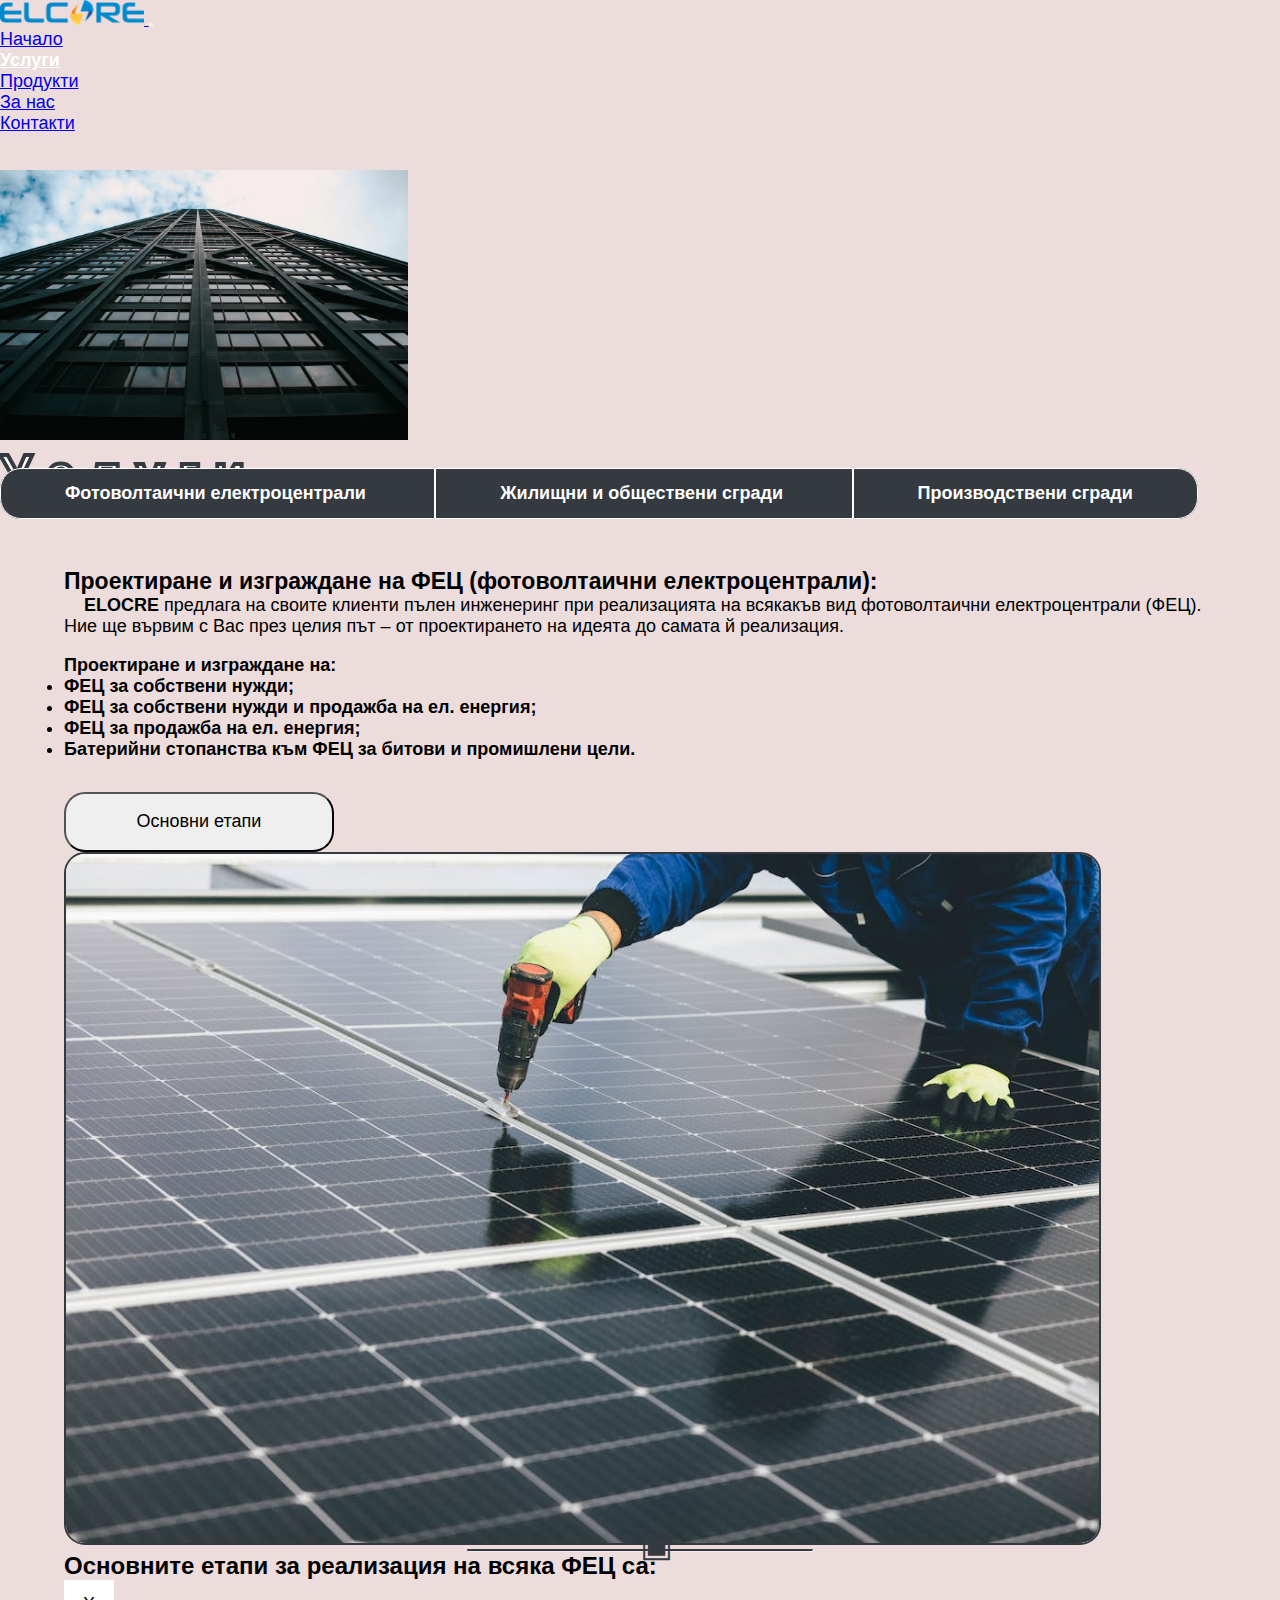
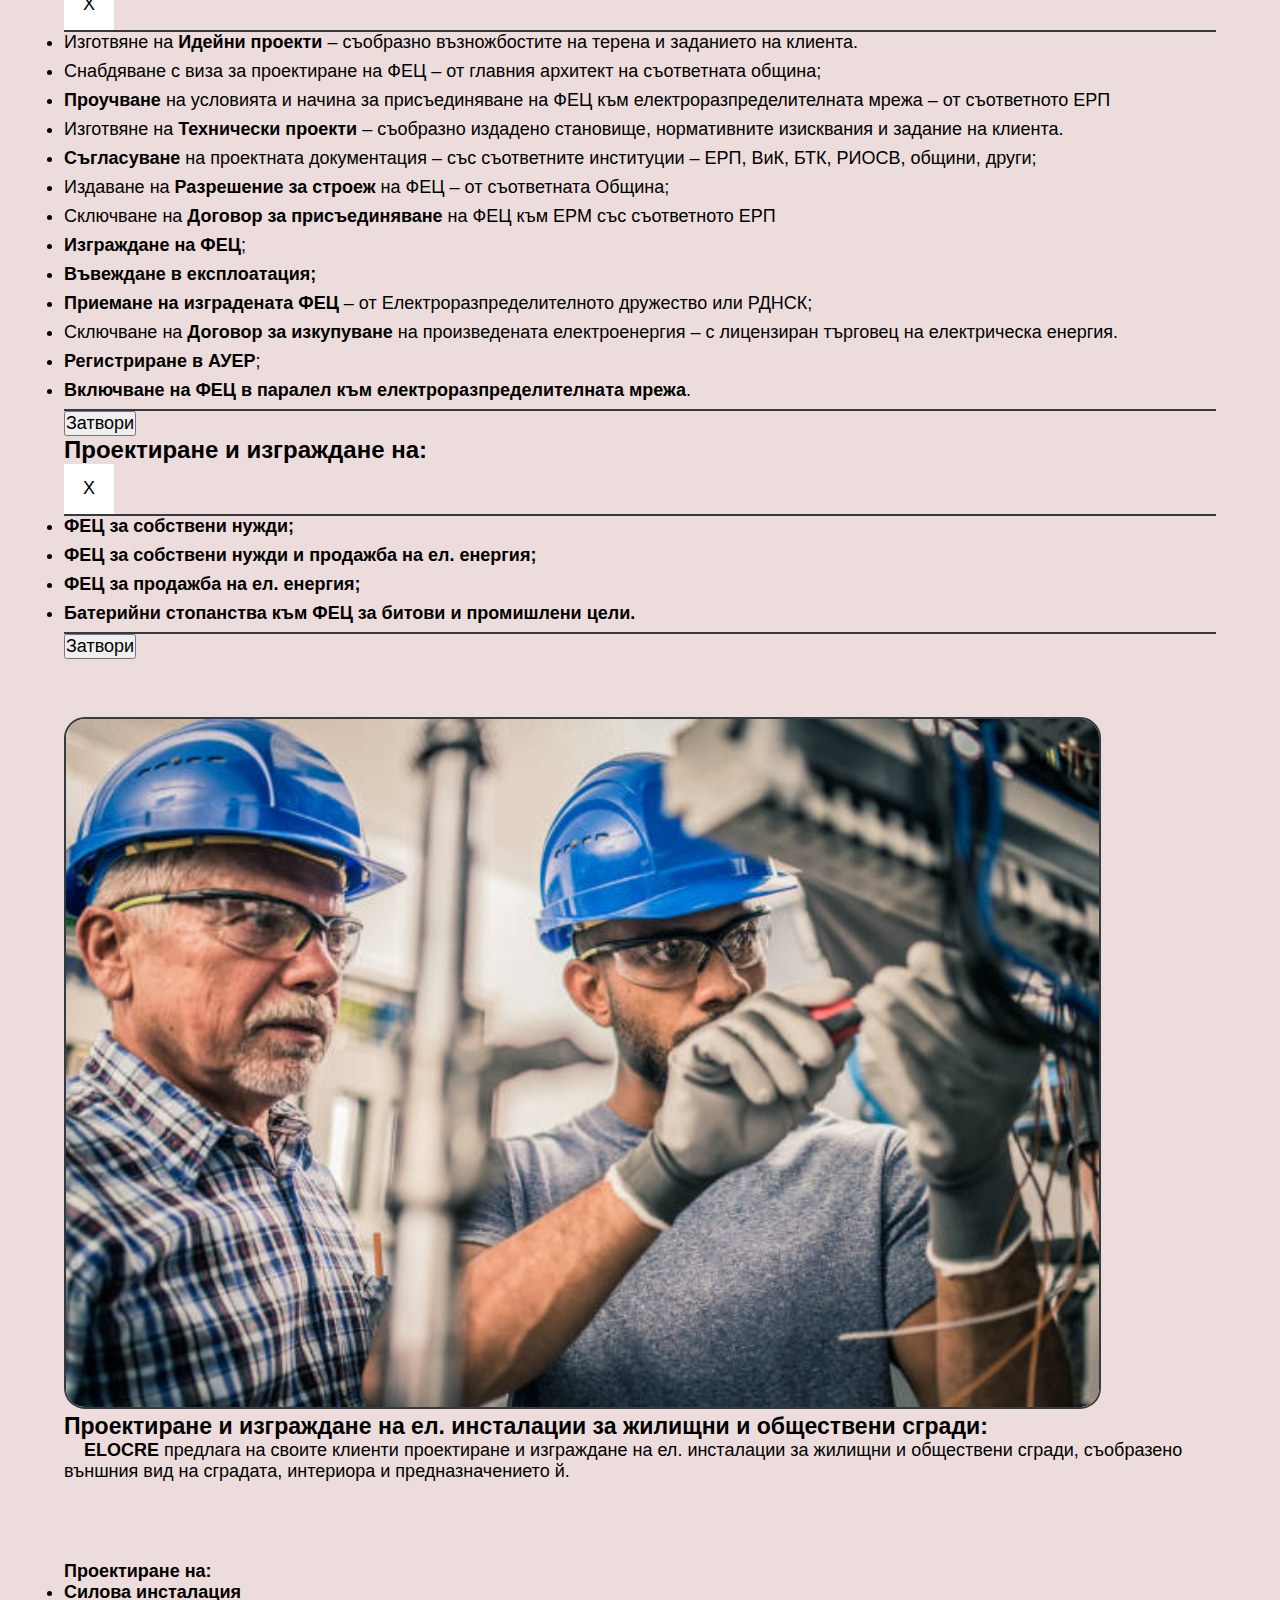
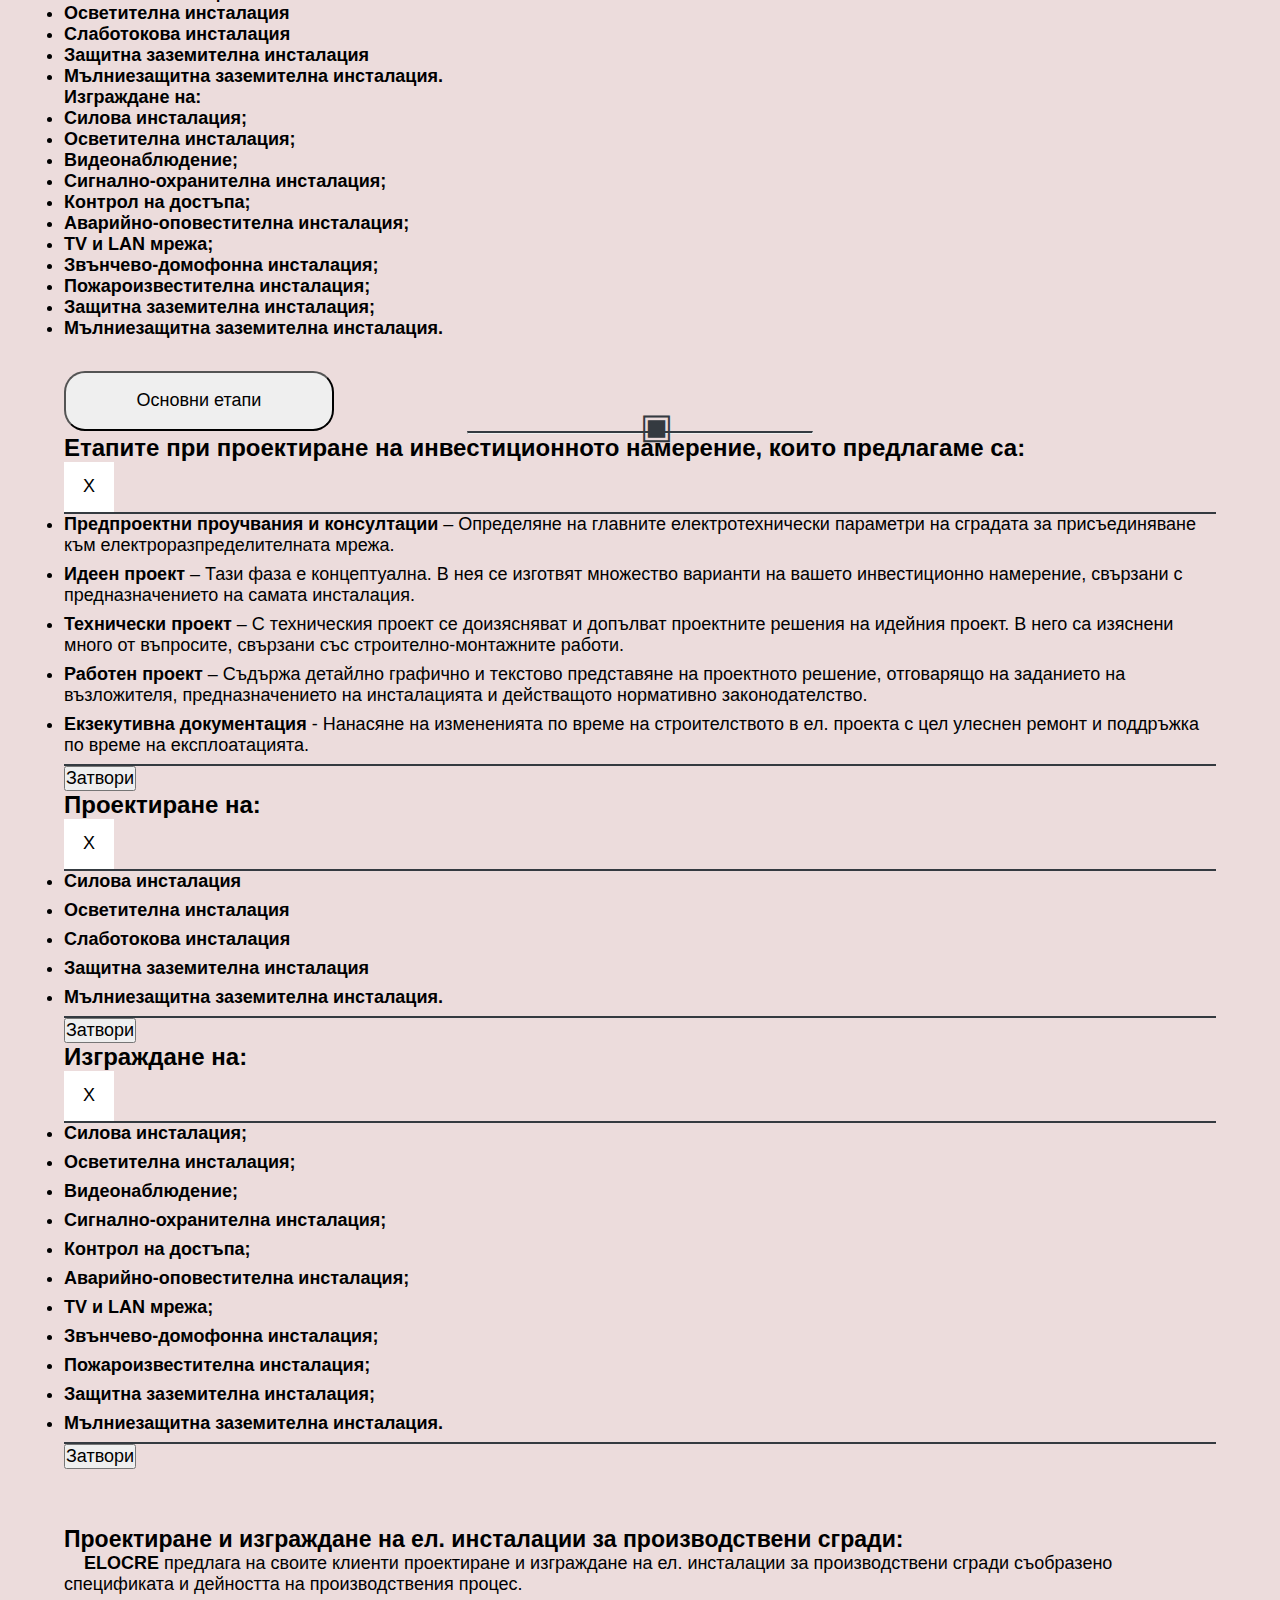
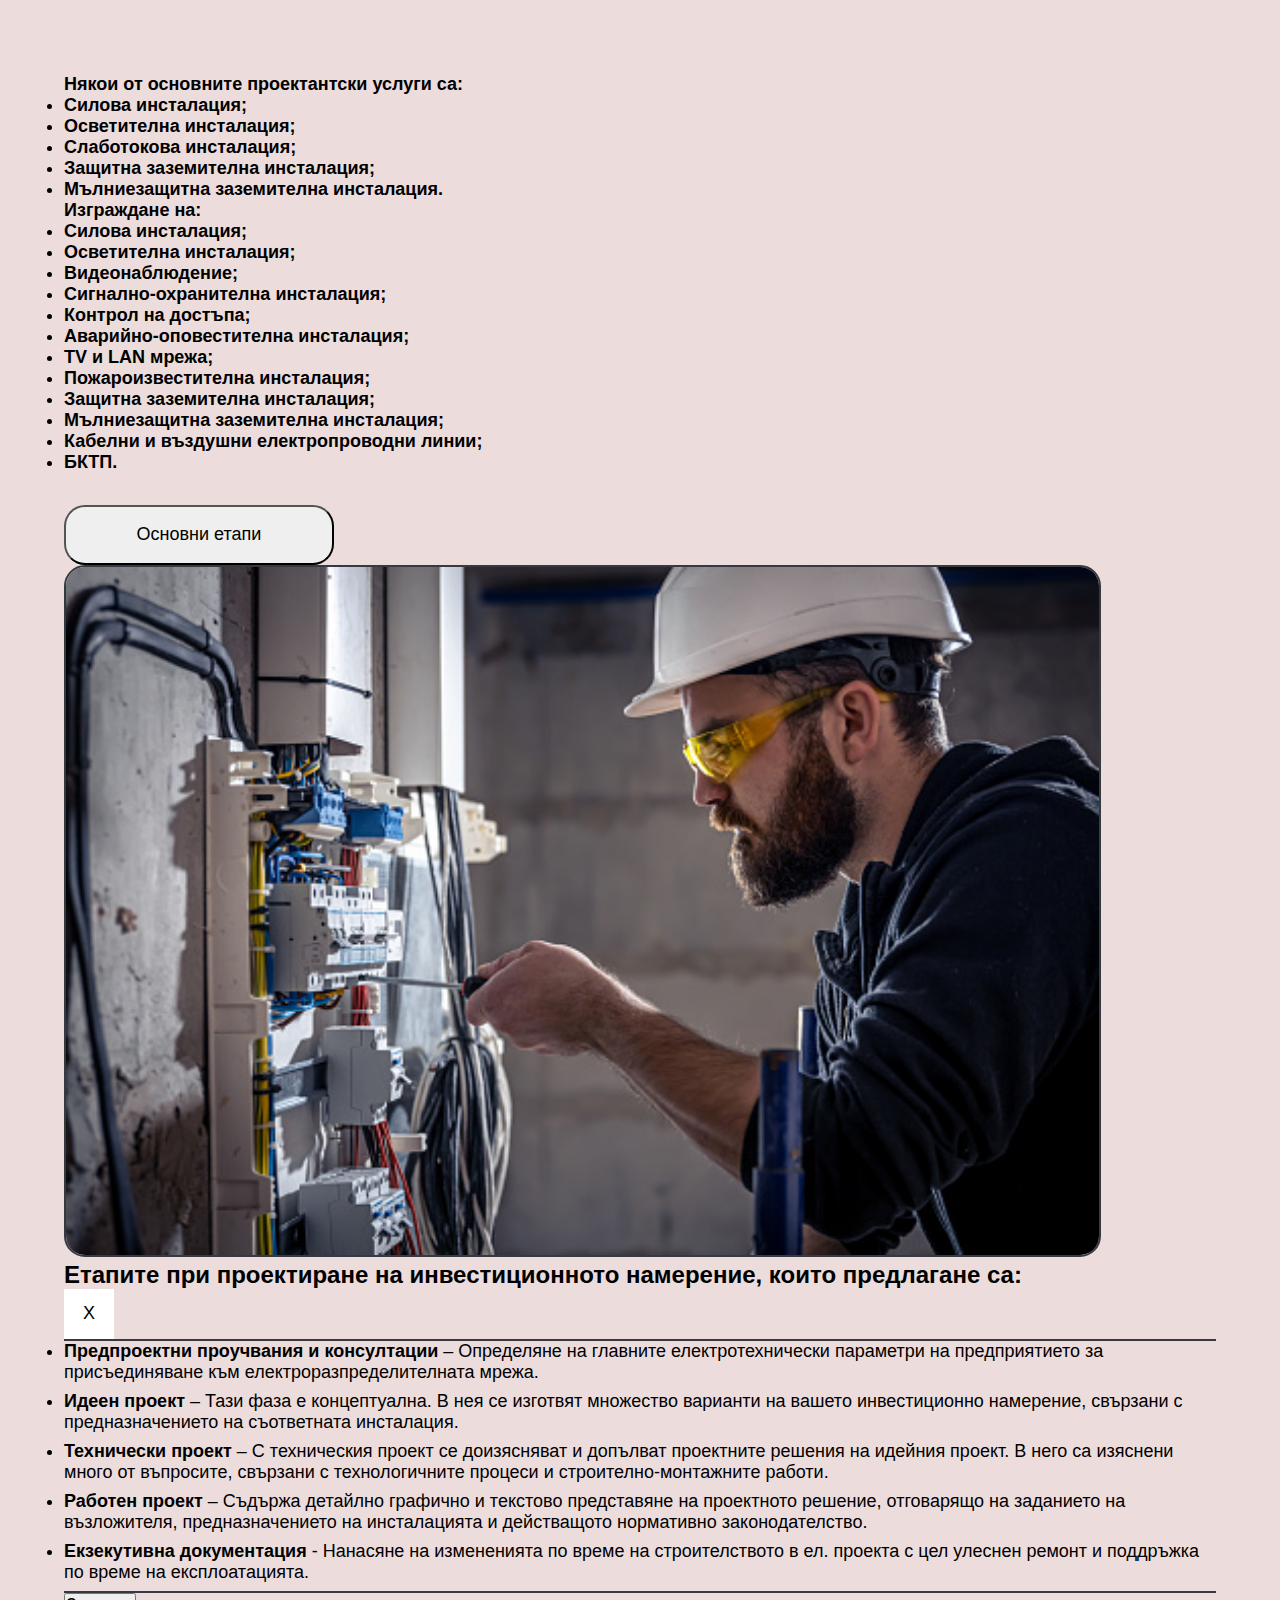
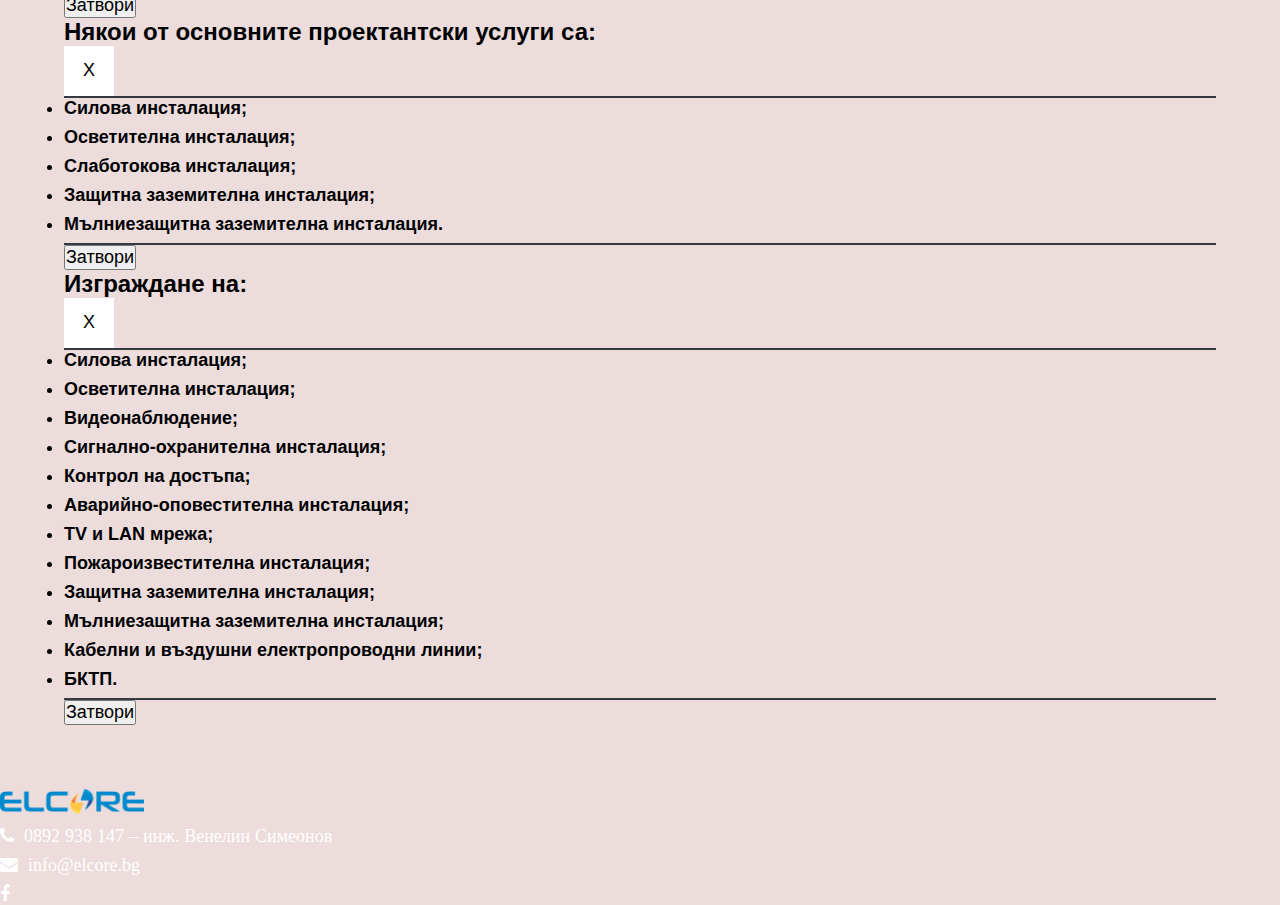
<file: Pages/Services-page/services.html>
<!DOCTYPE html>
<html lang="en">

<head>
  <meta charset="UTF-8">
  <meta name="viewport" content="width=device-width, initial-scale=1.0">

  <!-- Bootstrap CSS -->
  <link rel="stylesheet" href="https://cdnjs.cloudflare.com/ajax/libs/bootstrap/4.6.1/css/bootstrap.min.css"
    integrity="sha512-T584yQ/tdRR5QwOpfvDfVQUidzfgc2339Lc8uBDtcp/wYu80d7jwBgAxbyMh0a9YM9F8N3tdErpFI8iaGx6x5g=="
    crossorigin="anonymous" referrerpolicy="no-referrer">
  <!-- JQuery -->
  <script defer src="https://ajax.googleapis.com/ajax/libs/jquery/3.6.0/jquery.min.js"></script>
  <!-- Bootstrap JS -->
  <script defer src="https://cdnjs.cloudflare.com/ajax/libs/bootstrap/4.6.1/js/bootstrap.min.js"
    integrity="sha512-UR25UO94eTnCVwjbXozyeVd6ZqpaAE9naiEUBK/A+QDbfSTQFhPGj5lOR6d8tsgbBk84Ggb5A3EkjsOgPRPcKA=="
    crossorigin="anonymous" referrerpolicy="no-referrer"></script>

  <!--Favicon-->
  <link rel="stylesheet" href="https://cdnjs.cloudflare.com/ajax/libs/font-awesome/4.7.0/css/font-awesome.min.css">

  <link rel="stylesheet" href="services.css">
  <script defer type="text/javascript" src="../../index.js"></script>

  <title>Elcore > Услуги</title>
  <link rel="icon" href="../../Pics/Logos/elcore-small.png">
</head>

<body>
  <section class="beginning">

    <!--Menu-->
    <div class="menu">
      <nav class="navbar navbar-expand-lg fixed-top navbar-dark bg-dark py-2">
        <a class="navbar-brand ml-4" href="../../index.html">
          <img src="../../Pics/Logos/ELCORE_logo_fullcolor_cmyk.png" alt="Logo" id="logo-navbar">
        </a>

        <button class="navbar-toggler" type="button" data-toggle="collapse" data-target="#navbarNav"
          aria-controls="navbarNav" aria-expanded="false" aria-label="Toggle navigation">
          <span class="navbar-toggler-icon"></span>
        </button>

        <div class="collapse navbar-collapse justify-content-end mx-4" id="navbarNav">
          <ul class="navbar-nav">
            <li class="nav-item">
              <a class="nav-link" href="../../index.html">Начало</a>
            </li>

            <li class="nav-item">
              <a class="nav-link" href="">Услуги</a>
            </li>

            <li class="nav-item">
              <a class="nav-link" href="../Products-page/products.html">Продукти</a>
            </li>

            <li class="nav-item">
              <a class="nav-link" href="../For-us-page/for_us.html">За нас</a>
            </li>

            <li class="nav-item">
              <a class="nav-link" href="../Contats-page/contacts.html">Контакти</a>
            </li>
          </ul>
        </div>
      </nav>
    </div>


    <!--Header-->
    <div class="slider">
      <div id="carouselExampleControls" class="carousel slide" data-ride="carousel">
        <div class="carousel-inner">
          <div class="carousel-item active">
            <img class="d-block w-100" src="../../Pics/Main/Industry.jpg" alt="Main picture">
            <div class="carousel-caption">
              <h1 class="pt-4">У с л у г и</h1>
            </div>
          </div>
        </div>
      </div>
    </div>

    <!--Shortcuts-->
    <div class="filter-wraper text-center">
      <ul class="filter-menu">
        <li class="filter" id="left_button">
          <a class="scroll-to-item" href="#FEC">Фотоволтаични електроцентрали</a>
        </li>

        <li class="filter">
          <a class="scroll-to-item" href="#JOS">Жилищни и
            обществени сгради</a>
        </li>

        <li class="filter" id="right_button">
          <a class="scroll-to-item" href="#PS">Производствени
            сгради</a>
        </li>
      </ul>
    </div>

  </section>


  <section class="middle">

    <!--Services-->
    <div class="services">

      <!--Service 1-->
      <div class="row mb-5" id="FEC">
        <div class="col text-left-side p-5">
          <h1 class="mb-3 px-2">Проектиране и изграждане на ФЕЦ (фотоволтаични електроцентрали):</h1>
          <p class="pt-3 px-1">&nbsp;&nbsp;&nbsp;&nbsp;<b>ELOCRE</b> предлага на своите клиенти пълен инженеринг при
            реализацията на всякакъв вид фотоволтаични електроцентрали (ФЕЦ). Ние ще вървим с Вас през целия път – от
            проектирането на идеята до самата й реализация.</p><br>
          <p class="hide_mobile"><b>Проектиране и изграждане на:</b></p>
          <ul class="hide_mobile px-5">
            <li><b>ФЕЦ за собствени нужди;</b></li>
            <li><b>ФЕЦ за собствени нужди и продажба на ел. енергия;</b></li>
            <li><b>ФЕЦ за продажба на ел. енергия;</b></li>
            <li><b>Батерийни стопанства към ФЕЦ за битови и промишлени цели.</b></li>
          </ul>

          <div class="show-stages text-center">
            <button type="button" class="btn btn-dark" data-toggle="modal" data-target="#reg-modal">Основни
              етапи</button>

            <button type="button" class="btn btn-dark hide" data-toggle="modal"
              data-target="#reg-modal-mobile">Дейности</button>
          </div>
        </div>

        <div class="col picture-right-side p-0">
          <img class="rounded mx-auto d-block" src="../../Pics/Service/Service-1.jpeg" alt="Service one">
        </div>
      </div>
      <hr>

      <!--Modal 1-->
      <div class="modal fade" id="reg-modal" tabindex="-1" aria-labelledby="FEC-modal-title" aria-hidden="true">
        <div class="modal-dialog modal-xl">
          <div class="modal-content">
            <div class="modal-header">
              <h2 class="modal-title" id="FEC-modal-title">Основните етапи за реализация на всяка ФЕЦ са:</h2>
              <button type="button" class="btn-close" data-dismiss="modal" aria-label="Close">X</button>
            </div>
            <div class="modal-body">
              <ul class="px-5 py-2">
                <li>Изготвяне на <b>Идейни проекти</b> – съобразно възножбостите на терена и заданието на клиента.</li>
                <li>Снабдяване с виза за проектиране на ФЕЦ – от главния архитект на съответната община;</li>
                <li><b>Проучване</b> на условията и начина за присъединяване на ФЕЦ към електроразпределителната мрежа – от съответното ЕРП</li>
                <li>Изготвяне на <b>Технически проекти</b> – съобразно издадено становище, нормативните изисквания и задание на клиента.</li>
                <li><b>Съгласуване</b> на проектната документация – със съответните институции – ЕРП, ВиК, БТК, РИОСВ, общини, други;</li>
                <li>Издаване на <b>Разрешение за строеж</b> на ФЕЦ – от съответната Община;</li>
                <li>Сключване на <b>Договор за присъединяване</b> на ФЕЦ към ЕРМ със съответното ЕРП</li>
                <li><b>Изграждане на ФЕЦ</b>;</li>
                <li><b>Въвеждане в експлоатация;</b></li>
                <li><b>Приемане на изградената ФЕЦ</b> – от Електроразпределителното дружество или РДНСК;</li>
                <li>Сключване на <b>Договор за изкупуване</b> на произведената електроенергия – с лицензиран търговец на
                  електрическа енергия.</li>
                <li><b>Регистриране в АУЕР</b>;</li> 
                <li><b>Включване на ФЕЦ в паралел към електроразпределителната мрежа</b>.</li>
              </ul>
            </div>
            <div class="modal-footer">
              <button type="button" class="btn btn-secondary" data-dismiss="modal">Затвори</button>
            </div>
          </div>
        </div>
      </div>

      <!--Modal Mobile-->
      <div class="modal fade" id="reg-modal-mobile" tabindex="-1" aria-labelledby="FEC-modal-title-mobile"
        aria-hidden="true">
        <div class="modal-dialog modal-xl">
          <div class="modal-content">
            <div class="modal-header">
              <h2 class="modal-title" id="FEC-modal-title-mobile">Проектиране и изграждане на:</h2>
              <button type="button" class="btn-close" data-dismiss="modal" aria-label="Close">X</button>
            </div>
            <div class="modal-body">
              <ul class="px-5 py-2">
                <li><b>ФЕЦ за собствени нужди;</b></li>
                <li><b>ФЕЦ за собствени нужди и продажба на ел. енергия;</b></li>
                <li><b>ФЕЦ за продажба на ел. енергия;</b></li>
                <li><b>Батерийни стопанства към ФЕЦ за битови и промишлени цели.</b></li>
              </ul>
            </div>
            <div class="modal-footer">
              <button type="button" class="btn btn-secondary" data-dismiss="modal">Затвори</button>
            </div>
          </div>
        </div>
      </div>

      <!--Service 2-->
      <div class="row my-5" id="JOS">
        <div class="col picture-left-side p-0">
          <img class="rounded mx-auto d-block" src="../../Pics/Service/Service-2.jpg" alt="Service two">
        </div>

        <div class="col text-right-side py-5">
          <h1 class="mb-3 px-1">Проектиране и изграждане на ел. инсталации за жилищни и обществени сгради:
          </h1>
          <p class="pt-3 px-1">&nbsp;&nbsp;&nbsp;&nbsp;<b>ELOCRE</b> предлага на своите клиенти проектиране и изграждане
            на ел. инсталации за жилищни и обществени сгради, съобразено външния вид на сградата, интериора и
            предназначението й.<br><br></p>

          <div class="row pl-1 hide_mobile">
            <div class="col">
              <p class="hide_mobile"><b>Проектиране на:</b></p>
              <ul class="hide_mobile pl-5">
                <li><b>Силова инсталация</b></li>
                <li><b>Осветителна инсталация</b></li>
                <li><b>Слаботокова инсталация</b></li>
                <li><b>Защитна заземителна инсталация</b></li>
                <li><b>Мълниезащитна заземителна инсталация.</b></li>
              </ul>
            </div>

            <div class="col">
              <p class="hide_mobile"><b>Изграждане на:</b></p>
              <ul class="hide_mobile pl-5">
                <li><b>Силова инсталация;</b></li>
                <li><b>Осветителна инсталация;</b></li>
                <li><b>Видеонаблюдение;</b></li>
                <li><b>Сигнално-охранителна инсталация;</b></li>
                <li><b>Контрол на достъпа;</b></li>
                <li><b>Аварийно-оповестителна инсталация;</b></li>
                <li><b>TV и LAN мрежа;</b></li>
                <li><b>Звънчево-домофонна инсталация;</b></li>
                <li><b>Пожароизвестителна инсталация;</b></li>
                <li><b>Защитна заземителна инсталация;</b></li>
                <li><b>Мълниезащитна заземителна инсталация.</b></li>
              </ul>
            </div>
          </div>


          <div class="show-stages text-center">
            <button type="button" class="btn btn-dark" data-toggle="modal" data-target="#reg-modal-2">
              Oсновни етапи</button>

            <button type="button" class="btn btn-dark hide" data-toggle="modal"
              data-target="#reg-modal-mobile-2-1">Проектиране</button>

            <button type="button" class="btn btn-dark hide" data-toggle="modal"
              data-target="#reg-modal-mobile-2-2">Изграждане
            </button>
          </div>
        </div>
      </div>
      <hr>

      <!--Modal 2-->
      <div class="modal fade" id="reg-modal-2" tabindex="-1" aria-labelledby="JOS-modal-title" aria-hidden="true">
        <div class="modal-dialog modal-xl">
          <div class="modal-content">
            <div class="modal-header">
              <h2 class="modal-title pl-3" id="JOS-modal-title">Етапите при проектиране на инвестиционното намерение, които предлагаме са:</h2>
              <button type="button" class="btn-close" data-dismiss="modal" aria-label="Close">X</button>
            </div>
            <div class="modal-body">
              <ul class="px-5 py-2">
                <li><b>Предпроектни проучвания и консултации</b> – Определяне на главните електротехнически параметри на
                  сградата за присъединяване към електроразпределителната мрежа.</li>
                <li><b>Идеен проект</b> – Тази фаза е концептуална. В нея се изготвят множество варианти на вашето
                  инвестиционно намерение, свързани с предназначението на самата инсталация.</li>
                <li><b>Технически проект</b> – С техническия проект се доизясняват и допълват проектните решения на
                  идейния проект. В него са изяснени много от въпросите, свързани със строително-монтажните работи.
                </li>
                <li><b>Работен проект</b> – Съдържа детайлно графично и текстово представяне на проектното решение, отговарящо на заданието на възложителя, предназначението на инсталацията и действащото нормативно законодателство.</li>
                <li><b>Екзекутивна документация</b> - Нанасяне на измененията по време на строителството в ел. проекта с
                  цел улеснен ремонт и поддръжка по време на експлоатацията.</li>
              </ul>
            </div>
            <div class="modal-footer">
              <button type="button" class="btn btn-secondary" data-dismiss="modal">Затвори</button>
            </div>
          </div>
        </div>
      </div>

      <!--Modal Mobile-2-1-->
      <div class="modal fade" id="reg-modal-mobile-2-1" tabindex="-1" aria-labelledby="JOS-modal-title-mobile-1"
        aria-hidden="true">
        <div class="modal-dialog modal-xl">
          <div class="modal-content">
            <div class="modal-header">
              <h2 class="modal-title" id="JOS-modal-title-mobile-1">Проектиране на:</h2>
              <button type="button" class="btn-close" data-dismiss="modal" aria-label="Close">X</button>
            </div>
            <div class="modal-body">
              <ul class="px-5 py-2">
                <li><b>Силова инсталация</b></li>
                <li><b>Осветителна инсталация</b></li>
                <li><b>Слаботокова инсталация</b></li>
                <li><b>Защитна заземителна инсталация</b></li>
                <li><b>Мълниезащитна заземителна инсталация.</b></li>
              </ul>
            </div>
            <div class="modal-footer">
              <button type="button" class="btn btn-secondary" data-dismiss="modal">Затвори</button>
            </div>
          </div>
        </div>
      </div>

      <!--Modal Mobile-2-2-->
      <div class="modal fade" id="reg-modal-mobile-2-2" tabindex="-1" aria-labelledby="JOS-modal-title-mobile-2"
        aria-hidden="true">
        <div class="modal-dialog modal-xl">
          <div class="modal-content">
            <div class="modal-header">
              <h2 class="modal-title pl-3" id="JOS-modal-title-mobile-2">Изграждане на:</h2>
              <button type="button" class="btn-close" data-dismiss="modal" aria-label="Close">X</button>
            </div>
            <div class="modal-body">
              <ul class="px-5 py-2">
                <li><b>Силова инсталация;</b></li>
                <li><b>Осветителна инсталация;</b></li>
                <li><b>Видеонаблюдение;</b></li>
                <li><b>Сигнално-охранителна инсталация;</b></li>
                <li><b>Контрол на достъпа;</b></li>
                <li><b>Аварийно-оповестителна инсталация;</b></li>
                <li><b>TV и LAN мрежа;</b></li>
                <li><b>Звънчево-домофонна инсталация;</b></li>
                <li><b>Пожароизвестителна инсталация;</b></li>
                <li><b>Защитна заземителна инсталация;</b></li>
                <li><b>Мълниезащитна заземителна инсталация.</b></li>
              </ul>
            </div>
            <div class="modal-footer">
              <button type="button" class="btn btn-secondary" data-dismiss="modal">Затвори</button>
            </div>
          </div>
        </div>
      </div>

      <!--Service 3-->
      <div class="row" id="PS">
        <div class="col text-left-side px-5">
          <h1 class="mb-3 px-2">Проектиране и изграждане на ел. инсталации за производствени сгради:</h1>
          <p class="pt-3 px-1">&nbsp;&nbsp;&nbsp;&nbsp;<b>ELOCRE</b> предлага на своите клиенти проектиране и изграждане
            на ел. инсталации за производствени сгради съобразено спецификата и дейността на производствения процес.
            <br><br>
          </p>
          <div class="row pl-1 hide_mobile">
            <div class="col">
              <p class="hide_mobile px-3"><b>Някои от основните проектантски услуги са:</b></p>
              <ul class="hide_mobile pl-5">
                <li><b>Силова инсталация;</b></li>
                <li><b>Осветителна инсталация;</b></li>
                <li><b>Слаботокова инсталация;</b></li>
                <li><b>Защитна заземителна инсталация;</b></li>
                <li><b>Мълниезащитна заземителна инсталация.</b></li>
              </ul>
            </div>
            <div class="col">
              <p class="hide_mobile"><b>Изграждане на:</b></p>
              <ul class="hide_mobile pl-5">
                <li><b>Силова инсталация;</b></li>
                <li><b>Осветителна инсталация;</b></li>
                <li><b>Видеонаблюдение;</b></li>
                <li><b>Сигнално-охранителна инсталация;</b></li>
                <li><b>Контрол на достъпа;</b></li>
                <li><b>Аварийно-оповестителна инсталация;</b></li>
                <li><b>TV и LAN мрежа;</b></li>
                <li><b>Пожароизвестителна инсталация;</b></li>
                <li><b>Защитна заземителна инсталация;</b></li>
                <li><b>Мълниезащитна заземителна инсталация;</b></li>
                <li><b>Кабелни и въздушни електропроводни линии;</b></li>
                <li><b>БКТП.</b></li>
              </ul>
            </div>
          </div>

          <div class="show-stages text-center">
            <button type="button" class="btn btn-dark" data-toggle="modal" data-target="#reg-modal-3">
              Oсновни етапи</button>

            <button type="button" class="btn btn-dark hide" data-toggle="modal"
              data-target="#reg-modal-mobile-3-1">Проектиране</button>

            <button type="button" class="btn btn-dark hide" data-toggle="modal"
              data-target="#reg-modal-mobile-3-2">Изграждане</button>
          </div>
        </div>

        <div class="col picture-right-side p-0">
          <img class="rounded mx-auto d-block" src="../../Pics/Service/Service-3.jpg" alt="Service three">
        </div>
      </div>

      <!--Modal 3-->
      <div class="modal fade" id="reg-modal-3" tabindex="-1" aria-labelledby="PS-modal-title" aria-hidden="true">
        <div class="modal-dialog modal-xl">
          <div class="modal-content">
            <div class="modal-header">
              <h2 class="modal-title pl-3" id="PS-modal-title">Етапите при проектиране на инвестиционното намерение,
                които предлагане са:</h2>
              <button type="button" class="btn-close" data-dismiss="modal" aria-label="Close">X</button>
            </div>
            <div class="modal-body">
              <ul class="px-5 py-2">
                <li><b>Предпроектни проучвания и консултации</b> – Определяне на главните електротехнически параметри на
                  предприятието за присъединяване към електроразпределителната мрежа.</li>
                <li><b>Идеен проект</b> – Тази фаза е концептуална. В нея се изготвят множество варианти на вашето
                  инвестиционно намерение, свързани с предназначението на съответната инсталация.</li>
                <li><b>Технически проект</b> – С техническия проект се доизясняват и допълват проектните решения на
                  идейния проект. В него са изяснени много от въпросите, свързани с технологичните процеси и
                  строително-монтажните работи.</li>
                <li><b>Работен проект</b> – Съдържа детайлно графично и текстово представяне на проектното решение, отговарящо на заданието на възложителя, предназначението на инсталацията и действащото нормативно законодателство.</li>
                <li><b>Екзекутивна документация</b> - Нанасяне на измененията по време на строителството в ел. проекта с
                  цел улеснен ремонт и поддръжка по време на експлоатацията.</li>
              </ul>
            </div>
            <div class="modal-footer">
              <button type="button" class="btn btn-secondary" data-dismiss="modal">Затвори</button>
            </div>
          </div>
        </div>
      </div>

      <!--Modal Mobile-3-1-->
      <div class="modal fade" id="reg-modal-mobile-3-1" tabindex="-1" aria-labelledby="PS-modal-title-mobile-3-1"
        aria-hidden="true">
        <div class="modal-dialog modal-xl">
          <div class="modal-content">
            <div class="modal-header">
              <h2 class="modal-title" id="PS-modal-title-mobile-3-1">Някои от основните проектантски услуги са:</h2>
              <button type="button" class="btn-close" data-dismiss="modal" aria-label="Close">X</button>
            </div>
            <div class="modal-body">
              <ul class="px-5 py-2">
                <li><b>Силова инсталация;</b></li>
                <li><b>Осветителна инсталация;</b></li>
                <li><b>Слаботокова инсталация;</b></li>
                <li><b>Защитна заземителна инсталация;</b></li>
                <li><b>Мълниезащитна заземителна инсталация.</b></li>
              </ul>
            </div>
            <div class="modal-footer">
              <button type="button" class="btn btn-secondary" data-dismiss="modal">Затвори</button>
            </div>
          </div>
        </div>
      </div>

      <!--Modal Mobile-3-2-->
      <div class="modal fade" id="reg-modal-mobile-3-2" tabindex="-1" aria-labelledby="PS-modal-title-mobile-3-2"
        aria-hidden="true">
        <div class="modal-dialog modal-xl">
          <div class="modal-content">
            <div class="modal-header">
              <h2 class="modal-title" id="PS-modal-title-mobile-3-2">Изграждане на:</h2>
              <button type="button" class="btn-close" data-dismiss="modal" aria-label="Close">X</button>
            </div>
            <div class="modal-body">
              <ul class="px-5 py-2">
                <li><b>Силова инсталация;</b></li>
                <li><b>Осветителна инсталация;</b></li>
                <li><b>Видеонаблюдение;</b></li>
                <li><b>Сигнално-охранителна инсталация;</b></li>
                <li><b>Контрол на достъпа;</b></li>
                <li><b>Аварийно-оповестителна инсталация;</b></li>
                <li><b>TV и LAN мрежа;</b></li>
                <li><b>Пожароизвестителна инсталация;</b></li>
                <li><b>Защитна заземителна инсталация;</b></li>
                <li><b>Мълниезащитна заземителна инсталация;</b></li>
                <li><b>Кабелни и въздушни електропроводни линии;</b></li>
                <li><b>БКТП.</b></li>
              </ul>
            </div>
            <div class="modal-footer">
              <button type="button" class="btn btn-secondary" data-dismiss="modal">Затвори</button>
            </div>
          </div>
        </div>
      </div>
    </div>
  </section>


  <section class="end">

    <!--Footer-->
    <div class="footer">
      <footer class="d-flex flex-wrap justify-content-between py-2 bg-dark text-white">
        <div class="col-md-4 d-flex align-items-center">
          <a class="navbar-brand ml-4" href="../../index.html">
            <img src="../../Pics/Logos/ELCORE_logo_fullcolor_cmyk.png" alt="Logo" id="logo-footer">
          </a>
        </div>

        <ul class="nav col-md-6 justify-content-end list-unstyled d-flex p-2">
          <li class="ms-3 pt-1" id="phone"><a class="fa fa-phone">&nbsp;&nbsp;0892 938 147 – инж. Венелин Симеонов<svg
                class="bi" width="30" height="24"></svg></a></li>
          <li class="ms-3 pt-1" id="email"><a class="fa fa-envelope"
              href="mailto:info@elcore.bg">&nbsp;&nbsp;info@elcore.bg<svg class="bi" width="30" height="24"></svg></a>
          </li>
          <li class="ms-3 pt-1"><a class="fa fa-facebook" target="_blank"
              href="https://www.facebook.com/profile.php?id=61554967061931&is_tour_completed=true"><svg class="bi"
                width="30" height="24">
                <use xlink:href="#facebook"></use>
              </svg></a></li>
        </ul>
      </footer>
    </div>
  </section>

</body>

</html>
</file>
<file: index.css>
:root {
    --bg-color: rgb(236, 220, 220);
    --bg-elements-color: rgb(52, 58, 64);
    --font-style: sans-serif, serif;
    --text-color: rgb(255, 255, 255);
    --font-weight: bold;
    --text-shadow: 2px var(--bg-elements-color);
    --text-shaow-mobile: 2px var(--bg-elements-color);
    --main-header-size: 2.4vw;
    --header-size: 1vw;
    --small-font-size: 18px;
    --big-font-size: 26px;
    --mobile-font-size: 1.4rem;
    --border: 2px solid var(--bg-elements-color);
    --border-radius: 21px;
    --border-shadow: 15px 15px 5px 3px rgba(52, 58, 64, 0.528);
}

* {
    margin: 0;
    padding: 0;
    box-sizing: border-box;
    font-family: var(--font-style);
}

html {
    scroll-behavior: smooth;
    scroll-padding-top: 10%;
}

body {
    background-color: var(--bg-color);
}


/*Navbar*/
.navbar-nav {
    font-size: var(--small-font-size);
}

.active_link {
    color: var(--text-color) !important;
    font-weight: var(--font-weight);
}

nav.sticky {
    opacity: 0.8;
}

#logo-navbar,
#logo-footer {
    height: 25px;
}


/*Slider*/
.slider {
    margin-top: 2%;
}

.d-block {
    height: 82vh;
    object-fit: cover;
}

.carousel-caption {
    top: 24%;
    bottom: auto;
}

.carousel-caption h1 {
    font-size: 3.3vw;
    font-weight: var(--font-weight);
    color: var(--text-color);
    -webkit-text-stroke: var(--text-shadow);
}


/*Button*/
#scroll_button {
    font-size: var(--small-font-size);
    font-weight: var(--font-weight);
    padding: 0.8vh;
    width: 55vh;
    transition: all 0.5s;
    border-bottom-left-radius: var(--border-radius);
    border-bottom-right-radius: var(--border-radius);
}

#scroll_button span {
    cursor: pointer;
    display: inline-block;
    position: relative;
    transition: 0.5s;
}

#scroll_button span:after {
    content: '\00bb';
    position: absolute;
    opacity: 0;
    top: 0;
    right: -20px;
    transition: 0.5s;
}

#scroll_button:hover span {
    padding-right: var(--small-font-size);
}

#scroll_button:hover span:after {
    opacity: 1;
    right: 0;
}


/*Sections*/
.notes,
.services,
.partners,
.clients {
    margin: 4% 0;
}

.services h1,
.notes h1,
.partners h1,
.clients h1 {
    font-size: var(--main-header-size);
    font-weight: var(--font-weight);
    color: var(--bg-elements-color);
    -webkit-text-stroke: var(--text-shadow);
}


/*Cards*/
.card-deck {
    max-width: 80%;
    margin: auto;
}

.card-body hr {
    background-color: white !important;
    width: 50%;
    margin: auto;
    margin-bottom: 6%;
}

.card-title {
    font-size: var(--header-size);
    font-weight: var(--font-weight);
    color: var(--text-color);
}

.card-text {
    font-size: var(--small-font-size);
}

.card img {
    height: 45%;
}

.card-footer p {
    font-size: 16px;
    cursor: pointer;
    color: var(--text-color);
    text-decoration: none;
}


/*Notes*/
.notes .row {
    max-width: 100%;
}

.rotate-1 {
    -webkit-transform: rotate(-6deg);
    transform: rotate(-6deg);
    -o-transform: rotate(-6deg);
    -moz-transform: rotate(-6deg);
}

.rotate-2 {
    -o-transform: rotate(4deg);
    transform: rotate(4deg);
    -webkit-transform: rotate(4deg);
    -moz-transform: rotate(4deg);
    position: relative;
}


.notes_list {
    margin: auto;
}

.notes_list h4 {
    font-size: var(--big-font-size);
}

.notes_list p {
    font-size: var(--small-font-size);
}

.notes_list li div {
    display: block;
    height: 420px;
    width: 300px;
    padding: 1em;
    -moz-box-shadow: 5px 5px 7px rgba(33, 33, 33, 0.7);
    -webkit-box-shadow: 5px 5px 7px rgba(33, 33, 33, 0.7);
    box-shadow: 5px 5px 7px rgba(33, 33, 33, 0.7);
    -moz-transition: -moz-transform 0.15s linear;
    transition: 0.15s linear;
    -o-transition: -o-transform 0.15s linear;
    -webkit-transition: -webkit-transform 0.15s linear;
}

.notes_list li {
    margin: 10px 20px 30px 0px;
    float: left;
}

.notes_list li,
.tag-list li {
    list-style: none;
}


/*Logos*/
.gallery {
    display: grid;
    grid-template-columns: repeat(6, minmax(0, 1fr));
    grid-gap: 25px;
    max-width: 70%;
    margin: 0 auto;
    overflow: hidden;
}

.gallery img {
    width: 100%;
    height: 100px;
    padding: 10px;
    border: 3px solid var(--bg-elements-color);
    background: var(--text-color);
    object-fit: fill;
}


/*Footer*/
.footer {
    bottom: 0;
}

.footer a {
    text-decoration: none;
    color: var(--text-color);
}

.footer ul li {
    font-size: var(--small-font-size);
}


/*Phone*/
@media (max-width: 992px) {

    /*Navbar*/
    .nav-link {
        text-align: center;
        border-bottom: 0.3px solid;
    }

    .navbar-nav {
        font-size: 1.1rem;
    }


    /*Header*/
    #scroll_button {
        width: 80%;
    }

    #scroll_button,
    .card,
    .notes_list p {
        font-size: 16px;
    }


    /*Cards*/
    .card h5 {
        font-size: 19px;
    }

    .card-title {
        margin-bottom: 0 !important;
        padding-bottom: 7% !important;
        padding-top: 2% !important;
    }

    .card-footer p {
        font-size: 14px;
    }

    .notes,
    .services,
    .partners,
    .clients {
        margin-top: 18%;
    }

    .services h1,
    .notes h1,
    .notes_list h4,
    .partners h1,
    .clients h1 {
        font-size: 2.1rem;
    }

    .services h1,
    .notes h1,
    .partners h1 {
        padding-bottom: 2% !important;
    }


    /*Notes*/
    .row {
        width: 87%;
    }

    .notes_list li {
        margin: auto;
        padding-left: 17%;
    }

    .notes_list li div {
        height: 460px;
        width: 300px;
    }


    /*Gallery*/
    .gallery {
        grid-template-columns: repeat(1, minmax(0, 1fr));
        max-width: 55%;
    }

    .gallery img {
        height: 100px;
    }

    #phone {
        display: none;
    }

    .mobile_text {
        display: inline-block;
    }

    @media (min-height: 690px) {
    
        #scroll_button {
            width: 35vh;
        }
    }
}
</file>
<file: Pages/Contats page/contacts.css>
:root {
    --bg-color: rgb(236, 220, 220);
    --bg-elements-color: rgb(52, 58, 64);
    --font-style: sans-serif, serif;
    --text-color: rgb(255, 255, 255);
    --font-weight: bold;
    --text-shadow: 4px var(--bg-elements-color);
    --text-shaow-mobile: 2px var(--bg-elements-color);
    --main-header-size: 4vw;
    --header-size: 1.8vw;
    --small-font-size: 18px;
    --big-font-size: 26px;
    --mobile-font-size: 1.4rem;
    --border-radius: 21px;
    --border-shadow: 15px 15px 5px 3px rgba(52, 58, 64, 0.528);
}

* {
    margin: 0;
    padding: 0;
    box-sizing: border-box;
    font-family: var(--font-style);
}

body {
    background-color: var(--bg-color);
}


/*Navbar*/
.navbar-nav {
    font-size: var(--small-font-size);
}

.active_link {
    color: var(--text-color) !important;
    font-weight: var(--font-weight);
}

nav.sticky {
    opacity: 0.8;
}

#logo-navbar, #logo-footer {
    height: 25px;
}


/*Header*/
.slider {
    margin-top: 2.8%;
}

.d-block {
    height: 30vh;
    object-fit: cover;
}

.carousel-caption {
    top: 20%;
    bottom: auto;
}

.carousel-caption h1 {
    font-size: var(--main-header-size);
    font-weight: var(--font-weight);
    color: var(--text-color);
    -webkit-text-stroke: var(--text-shadow);
}


/*Contacts*/
.contacts {
    margin-top: 2%;
}

.follow {
    margin-left:30%;
}

.border {
    display: block;
    height: 270px;
    width: 61%;
    background-color: var(--bg-elements-color);
    border: 0 !important;
    -moz-box-shadow: var(--border-shadow);
    -webkit-box-shadow: var(--border-shadow);
    box-shadow: var(--border-shadow);
}

.row_map {
    margin-right: 0;
}

.contacts li {
    list-style: none;
    font-size: var(--big-font-size);
    color: var(--text-color);
}

.contacts a {
    text-decoration: none;
    color: var(--text-color);
}

.contacts_list .fa {
    font-size: 35px !important;
}

.icons-row li {
    display:inline;
    padding-right: 25px;
}

.mobile_list {
    display: none;
}

/*Maps*/
.map {
    background-color: var(--bg-elements-color);
    margin: 4% 15%;
    padding: 0 !important;
}

.map iframe {
    width: 100%;
    height: 50vh;
    border: 3px solid var(--bg-elements-color);
}

.map h1 {
    color: var(--text-color);
    padding-left: 2rem;
    padding-top: 1rem;
}

.map p {
    font-size: var(--small-font-size);
    padding-bottom: 1rem;
    color: var(--text-color);
    padding-left: 2rem;
}

#right-map {
    margin-left: -2%;
}

/*Footer*/
.footer {
    bottom: 0;
}

.footer a {
    text-decoration: none;
    color: var(--text-color);
}

.footer ul li {
    font-size: var(--small-font-size);
}

/*Phone*/
@media (max-width: 992px) {

    /*Navbar*/
    .nav-link {
        text-align: center;
        border-bottom: 0.3px solid;
    }

    .contacts li,
    .map p {
        font-size: var(--mobile-font-size);
    }


    /*Header*/
    .carousel-caption h1 {
        font-size: 2.5rem;
        -webkit-text-stroke: var(--text-shaow-mobile);
    }
    

    /*Contacts*/
    .border {
        width: 85%;
        margin-left: 7% !important;
        height: 350px !important;
    }

    .follow{
        margin: 0;
        padding: 0;
    }

    .contacts {
        margin: 13% 0 !important;
        padding: 0 !important;
    }

    .contacts_list {
        padding-top: 2rem !important;
        padding-left: 2rem !important;
    }

    .contacts-row {
        width: 100%;
    }

    
    /*Maps*/
    .row_map {
        margin-top: 5%;
    }
    
    .maps {
        margin: 0 !important;
        padding: 0 !important;
        width: 100% !important;
    }

    .map {
        margin: 5% 7% 0 10%;
    }

    #right-map {
        margin-left: 10%;
    }

    .map h1 {
        font-size: 2rem;
        -webkit-text-stroke: 0;
        padding: 2rem 2rem 1rem !important;
    }

    .contacts_list .fa  {
        font-size: 35px !important;
    }

    #phone,
    .pc_list {
        display: none;
    }

    .mobile_list {
        display: block;
    }
}
</file>
<file: Pages/Contats-page/contacts.css>
:root {
    --bg-color: rgb(236, 220, 220);
    --bg-elements-color: rgb(52, 58, 64);
    --font-style: sans-serif, serif;
    --text-color: rgb(255, 255, 255);
    --font-weight: bold;
    --text-shadow: 4px var(--bg-elements-color);
    --text-shaow-mobile: 2px var(--bg-elements-color);
    --main-header-size: 4vw;
    --header-size: 1.8vw;
    --small-font-size: 18px;
    --big-font-size: 26px;
    --mobile-font-size: 1.4rem;
    --border-radius: 21px;
    --border-shadow: 15px 15px 5px 3px rgba(52, 58, 64, 0.528);
}

* {
    margin: 0;
    padding: 0;
    box-sizing: border-box;
    font-family: var(--font-style);
}

body {
    background-color: var(--bg-color);
}


/*Navbar*/
.navbar-nav {
    font-size: var(--small-font-size);
}

.active_link {
    color: var(--text-color) !important;
    font-weight: var(--font-weight);
}

nav.sticky {
    opacity: 0.8;
}

#logo-navbar, #logo-footer {
    height: 25px;
}


/*Header*/
.slider {
    margin-top: 2.8%;
}

.d-block {
    height: 30vh;
    object-fit: cover;
}

.carousel-caption {
    top: 20%;
    bottom: auto;
}

.carousel-caption h1 {
    font-size: var(--main-header-size);
    font-weight: var(--font-weight);
    color: var(--text-color);
    -webkit-text-stroke: var(--text-shadow);
}


/*Contacts*/
.contacts {
    margin-top: 2%;
}

.follow {
    margin-left:30%;
}

.border {
    display: block;
    height: 270px;
    width: 61%;
    background-color: var(--bg-elements-color);
    border: 0 !important;
    -moz-box-shadow: var(--border-shadow);
    -webkit-box-shadow: var(--border-shadow);
    box-shadow: var(--border-shadow);
}

.row_map {
    margin-right: 0;
}

.contacts li {
    list-style: none;
    font-size: var(--big-font-size);
    color: var(--text-color);
}

.contacts a {
    text-decoration: none;
    color: var(--text-color);
}

.contacts_list .fa {
    font-size: 35px !important;
}

.icons-row li {
    display:inline;
    padding-right: 25px;
}

.mobile_list {
    display: none;
}

/*Maps*/
.map {
    background-color: var(--bg-elements-color);
    margin: 4% 15%;
    padding: 0 !important;
}

.map iframe {
    width: 100%;
    height: 50vh;
    border: 3px solid var(--bg-elements-color);
}

.map h1 {
    color: var(--text-color);
    padding-left: 2rem;
    padding-top: 1rem;
}

.map p {
    font-size: var(--small-font-size);
    padding-bottom: 1rem;
    color: var(--text-color);
    padding-left: 2rem;
}

#right-map {
    margin-left: -2%;
}

/*Footer*/
.footer {
    bottom: 0;
}

.footer a {
    text-decoration: none;
    color: var(--text-color);
}

.footer ul li {
    font-size: var(--small-font-size);
}

/*Phone*/
@media (max-width: 992px) {

    /*Navbar*/
    .nav-link {
        text-align: center;
        border-bottom: 0.3px solid;
    }

    .contacts li,
    .map p {
        font-size: var(--mobile-font-size);
    }


    /*Header*/
    .carousel-caption h1 {
        font-size: 2.5rem;
        -webkit-text-stroke: var(--text-shaow-mobile);
    }
    

    /*Contacts*/
    .border {
        width: 85%;
        margin-left: 7% !important;
        height: 350px !important;
    }

    .follow{
        margin: 0;
        padding: 0;
    }

    .contacts {
        margin: 13% 0 !important;
        padding: 0 !important;
    }

    .contacts_list {
        padding-top: 2rem !important;
        padding-left: 2rem !important;
    }

    .contacts-row {
        width: 100%;
    }

    
    /*Maps*/
    .row_map {
        margin-top: 5%;
    }
    
    .maps {
        margin: 0 !important;
        padding: 0 !important;
        width: 100% !important;
    }

    .map {
        margin: 5% 7% 0 10%;
    }

    #right-map {
        margin-left: 10%;
    }

    .map h1 {
        font-size: 2rem;
        -webkit-text-stroke: 0;
        padding: 2rem 2rem 1rem !important;
    }

    .contacts_list .fa  {
        font-size: 35px !important;
    }

    #phone,
    .pc_list {
        display: none;
    }

    .mobile_list {
        display: block;
    }
}
</file>
<file: Pages/For us page/for_us.css>
:root {
    --bg-color: rgb(236, 220, 220);
    --bg-elements-color: rgb(52, 58, 64);
    --font-style: sans-serif, serif;
    --text-color: rgb(255, 255, 255);
    --font-weight: bold;
    --text-shadow: 4px var(--bg-elements-color);
    --text-shaow-mobile: 2px var(--bg-elements-color);
    --main-header-size: 4vw;
    --header-size: 1.8vw;
    --small-font-size: 18px;
    --big-font-size: 26px;
    --mobile-font-size: 1.4rem;
    --border: 1.5px solid var(--bg-elements-color);
    --border-2: 1.5px solid var(--text-color);
    --border-radius: 21px;
    --border-shadow: -1.5em 1.5em 1em rgba(52, 58, 64, 0.769);
    --border1-shadow: 1.5em 1.5em 1em rgba(52, 58, 64, 0.769);
}

* {
    margin: 0;
    padding: 0;
    box-sizing: border-box;
    font-family: var(--font-style);
}

body {
    background-color: var(--bg-color);
}


/*Navbar*/
.navbar-nav {
    font-size: var(--small-font-size);
}

.active_link {
    color: var(--text-color) !important;
    font-weight: var(--font-weight);
}

nav.sticky {
    opacity: 0.8;
}

#logo-navbar,
#logo-footer {
    height: 25px;
}


/*Header*/
.slider {
    margin-top: 2.8%;
}

.d-block {
    height: 30vh;
    object-fit: cover;
}

.carousel-caption {
    top: 20%;
    bottom: auto;
}

.carousel-caption h1 {
    font-size: var(--main-header-size);
    font-weight: var(--font-weight);
    color: var(--text-color);
    -webkit-text-stroke: var(--text-shadow);
}


/*Experience and Objects*/
.for-us {
    margin: 4% 17%;
}

.for-us h1,
.partners h1,
.clients h1,
.cards h1 {
    font-size: var(--header-size);
    font-weight: var(--font-weight);
}

.for-us p {
    font-size: var(--small-font-size);
}

.for-us hr {
    border-top: 3px dashed var(--bg-elements-color);
    width: 40%;
    margin: auto;
    margin-top: 2rem;
}

/*Cards*/
.c-row {
    width: 100%;
}

.card-1 {
    height: 350px;
    margin-left: 20% !important;
    box-shadow: var(--border-shadow);
    -moz-box-shadow: var(--border-shadow);
    -webkit-box-shadow: var(--border-shadow);
}

.card-2 {
    height: 350px;
    margin-right: 20% !important;
    box-shadow: var(--border1-shadow);
    -moz-box-shadow: var(--border1-shadow);
    -webkit-box-shadow: var(--border1-shadow);
}

.dark-card,
.dark-card img {
    border: var(--border-2);
}

.light-card,
.light-card img {
    border: var(--border);
}

#alone-card {
    margin: auto !important;
}

.hr-white {
    border-top: 2px solid var(--text-color);
    width: 60%;
    margin: auto;
}

.hr-gray {
    border-top: 2px solid var(--bg-elements-color);
    width: 60%;
    margin: auto;
}

.card-title {
    font-size: var(--big-font-size);
}

.card-text {
    font-size: var(--small-font-size);
}

.card-img {
    margin: auto 0 auto 25px;
}

.card-img-2 {
    margin: auto 25px auto 0;
}

.card img {
    height: 300px;
    width: 400px;
    border-radius: 10%;
}

.show-stages button {
    font-size: var(--small-font-size);
    border-radius: var(--border-radius);
    height: 50px;
    width: 150px;
}

/*Modal*/
.modal-body {
    border-top: var(--border);
    border-bottom: var(--border);
}

.modal-body p,
.modal-body li {
    margin-bottom: 8px;
    font-size: var(--small-font-size);
}

.modal-title {
    margin: auto;
    font-weight: var(--font-weight);
}

.btn-close {
    width: 50px;
    height: 50px;
    background-color: var(--text-color);
    font-size: var(--small-font-size);
    border: 0;
}

.modal-footer button {
    font-size: var(--small-font-size);
}

/*Logos*/
.gallery {
    display: grid;
    grid-template-columns: repeat(6, minmax(0, 1fr));
    grid-gap: 25px;
    max-width: 70%;
    margin: 0 auto;
    overflow: hidden;
}

.gallery img {
    width: 100%;
    height: 100px;
    padding: 10px;
    border: 3px solid var(--bg-elements-color);
    background: var(--text-color);
    object-fit: fill;
}


/*Footer*/
.footer {
    bottom: 0;
}

.footer a {
    text-decoration: none;
    color: var(--text-color);
}

.footer ul li {
    font-size: var(--small-font-size);
}


/*Phone*/
@media (max-width: 992px) {

    /*Navbar*/
    .nav-link {
        text-align: center;
        border-bottom: 0.3px solid;
    }

    .contacts li {
        font-size: var(--mobile-font-size);
    }

    /*Header*/
    .carousel-caption h1 {
        font-size: 2.5rem;
        -webkit-text-stroke: var(--text-shaow-mobile);
    }

    /*For us*/
    .for-us hr {
        margin: auto;
    }

    .for-us {
        margin: 2rem;
    }

    .for-us h1,
    .partners h1,
    .clients h1,
    .cards h1 {
        font-size: 2rem;
    }

    .for-us p {
        font-size: var(--mobile-font-size);
    }

    /*Cards*/
    .g-0 {
        width: 100%;
    }
    .c-col {
        margin-bottom: 10%;
    }

    .col-md-8 {
        margin-left: 10%;
    }

    .card-text {
        padding: 0 !important;
    }
    
    .card-1, .card-2 {
        height: 100%;
        margin: 5% -2% 5% 7% !important;
        box-shadow: none;
    }

    .card-img, .card-img-2 {
        padding: 1rem 0 0 2rem;
        max-width: 60%;
        margin: auto;
    }
    
    .card img {
        height: 200px;
        width: 200px;
        border-radius: 10%;
    }

    /*Gallery*/
    .gallery {
        grid-template-columns: repeat(1, minmax(0, 1fr));
        max-width: 55%;
    }

    .gallery img {
        height: 100px;
    }

    #non-ex-col,
    #phone {
        display: none;
    }
}
</file>
<file: Pages/For-us-page/for_us.css>
:root {
    --bg-color: rgb(236, 220, 220);
    --bg-elements-color: rgb(52, 58, 64);
    --font-style: sans-serif, serif;
    --text-color: rgb(255, 255, 255);
    --font-weight: bold;
    --text-shadow: 4px var(--bg-elements-color);
    --text-shaow-mobile: 2px var(--bg-elements-color);
    --main-header-size: 4vw;
    --header-size: 1.8vw;
    --small-font-size: 18px;
    --big-font-size: 26px;
    --mobile-font-size: 1.4rem;
    --border: 1.5px solid var(--bg-elements-color);
    --border-2: 1.5px solid var(--text-color);
    --border-radius: 21px;
    --border-shadow: -1.5em 1.5em 1em rgba(52, 58, 64, 0.769);
    --border1-shadow: 1.5em 1.5em 1em rgba(52, 58, 64, 0.769);
}

* {
    margin: 0;
    padding: 0;
    box-sizing: border-box;
    font-family: var(--font-style);
}

body {
    background-color: var(--bg-color);
}


/*Navbar*/
.navbar-nav {
    font-size: var(--small-font-size);
}

.active_link {
    color: var(--text-color) !important;
    font-weight: var(--font-weight);
}

nav.sticky {
    opacity: 0.8;
}

#logo-navbar,
#logo-footer {
    height: 25px;
}


/*Header*/
.slider {
    margin-top: 2.8%;
}

.d-block {
    height: 30vh;
    object-fit: cover;
}

.carousel-caption {
    top: 20%;
    bottom: auto;
}

.carousel-caption h1 {
    font-size: var(--main-header-size);
    font-weight: var(--font-weight);
    color: var(--text-color);
    -webkit-text-stroke: var(--text-shadow);
}


/*Experience and Objects*/
.for-us {
    margin: 4% 17%;
}

.for-us h1,
.partners h1,
.clients h1,
.cards h1 {
    font-size: var(--header-size);
    font-weight: var(--font-weight);
}

.for-us p {
    font-size: var(--small-font-size);
}

.for-us hr {
    border-top: 3px dashed var(--bg-elements-color);
    width: 40%;
    margin: auto;
    margin-top: 2rem;
}

/*Cards*/
.c-row {
    width: 100%;
}

.card-1 {
    height: 350px;
    margin-left: 20% !important;
    box-shadow: var(--border-shadow);
    -moz-box-shadow: var(--border-shadow);
    -webkit-box-shadow: var(--border-shadow);
}

.card-2 {
    height: 350px;
    margin-right: 20% !important;
    box-shadow: var(--border1-shadow);
    -moz-box-shadow: var(--border1-shadow);
    -webkit-box-shadow: var(--border1-shadow);
}

.dark-card,
.dark-card img {
    border: var(--border-2);
}

.light-card,
.light-card img {
    border: var(--border);
}

#alone-card {
    margin: auto !important;
}

.hr-white {
    border-top: 2px solid var(--text-color);
    width: 60%;
    margin: auto;
}

.hr-gray {
    border-top: 2px solid var(--bg-elements-color);
    width: 60%;
    margin: auto;
}

.card-title {
    font-size: var(--big-font-size);
}

.card-text {
    font-size: var(--small-font-size);
}

.card-img {
    margin: auto 0 auto 25px;
}

.card-img-2 {
    margin: auto 25px auto 0;
}

.card img {
    height: 300px;
    width: 400px;
    border-radius: 10%;
}

.show-stages button {
    font-size: var(--small-font-size);
    border-radius: var(--border-radius);
    height: 50px;
    width: 150px;
}

/*Modal*/
.modal-body {
    border-top: var(--border);
    border-bottom: var(--border);
}

.modal-body p,
.modal-body li {
    margin-bottom: 8px;
    font-size: var(--small-font-size);
}

.modal-title {
    margin: auto;
    font-weight: var(--font-weight);
}

.btn-close {
    width: 50px;
    height: 50px;
    background-color: var(--text-color);
    font-size: var(--small-font-size);
    border: 0;
}

.modal-footer button {
    font-size: var(--small-font-size);
}

/*Logos*/
.gallery {
    display: grid;
    grid-template-columns: repeat(6, minmax(0, 1fr));
    grid-gap: 25px;
    max-width: 70%;
    margin: 0 auto;
    overflow: hidden;
}

.gallery img {
    width: 100%;
    height: 100px;
    padding: 10px;
    border: 3px solid var(--bg-elements-color);
    background: var(--text-color);
    object-fit: fill;
}


/*Footer*/
.footer {
    bottom: 0;
}

.footer a {
    text-decoration: none;
    color: var(--text-color);
}

.footer ul li {
    font-size: var(--small-font-size);
}

/*Laptop*/
@media (max-width: 1630px){
    .card-1, .card-2 {
        height: 400px;
    }

    .card img {
        height: 240px;
    }

    .card-text {
        padding: 0 .2rem 2rem!important;
    }

    #card-2 .card-text, #card-6 .card-text{
        padding-bottom: .5rem !important;
    }

    #card-5 .btn{
        margin-top: -3.8rem !important;
    }

    #card-5, #card-6 {
        padding-bottom: 0 !important;
    }

    .hr-gray, .hr-white {
        margin-bottom: 1rem;
    }
}

/*Phone*/
@media (max-width: 992px) {

    /*Navbar*/
    .nav-link {
        text-align: center;
        border-bottom: 0.3px solid;
    }

    .contacts li {
        font-size: var(--mobile-font-size);
    }

    /*Header*/
    .carousel-caption h1 {
        font-size: 2.5rem;
        -webkit-text-stroke: var(--text-shaow-mobile);
    }

    /*For us*/
    .for-us hr {
        margin: auto;
    }

    .for-us {
        margin: 2rem;
    }

    .for-us h1,
    .partners h1,
    .clients h1,
    .cards h1 {
        font-size: 2rem;
    }

    .for-us p {
        font-size: var(--mobile-font-size);
    }

    /*Cards*/
    .g-0 {
        width: 100%;
    }
    .c-col {
        margin-bottom: 10%;
    }

    .col-md-8 {
        margin-left: 10%;
    }

    .card-text {
        padding: 0 !important;
    }
    
    .card-1, .card-2 {
        height: 100%;
        margin: 5% -2% 5% 7% !important;
        box-shadow: none;
    }

    .card-img, .card-img-2 {
        padding: 1rem 0 0 2rem;
        max-width: 60%;
        margin: auto;
    }
    
    .card img {
        height: 200px;
        width: 200px;
        border-radius: 10%;
    }

    /*Gallery*/
    .gallery {
        grid-template-columns: repeat(1, minmax(0, 1fr));
        max-width: 55%;
    }

    .gallery img {
        height: 100px;
    }

    #non-ex-col,
    #phone {
        display: none;
    }
}
</file>
<file: Pages/Products page/products.css>
:root {
    --bg-color: rgb(236, 220, 220);
    --bg-elements-color: rgb(52, 58, 64);
    --font-style: sans-serif, serif;
    --text-color: rgb(255, 255, 255);
    --font-weight: bold;
    --text-shadow: 4px var(--bg-elements-color);
    --text-shaow-mobile: 2px var(--bg-elements-color);
    --main-header-size: 4vw;
    --header-size: 1.8vw;
    --small-font-size: 18px;
    --big-font-size: 26px;
    --mobile-font-size: 1.4rem;
    --border: 2px solid var(--bg-elements-color); 
    --border-radius: 21px;
    --border-shadow: -1em -1em 1em rgba(52, 58, 64, 0.769);
    --border1-shadow: 1em 1em 1em rgba(52, 58, 64, 0.769);
}

* {
    margin: 0;
    padding: 0;
    box-sizing: border-box;
    font-family: var(--font-style);
}

body {
    background-color: var(--bg-color);
}


/*Navbar*/
.navbar-nav {
    font-size: var(--small-font-size);
}

.active_link {
    color: var(--text-color) !important;
    font-weight: var(--font-weight);
}

nav.sticky {
    opacity: 0.8;
}

#logo-navbar, #logo-footer {
    height: 25px;
}


/*Header*/
.slider {
    margin-top: 2.8%;
}

.d-block {
    height: 30vh;
    object-fit: cover;
}

.carousel-caption {
    top: 20%;
    bottom: auto;
}

.carousel-caption h1 {
    font-size: var(--main-header-size);
    font-weight: var(--font-weight);
    color: var(--text-color);
    -webkit-text-stroke: var(--text-shadow);
}


/*Products*/
.products-row {
    margin-top: 6%;
    width: 100%;
}

.products-row-2 {
    margin-top: 1%;
    width: 100%;
}

.border {
    display: block;
    height: 400px;
    width: 110%;
    background-color: var(--bg-elements-color);
    margin-left: 25%;
    padding-right: 10%;
    padding-left: 3%;
    border: 0 !important;
    box-shadow: var(--border-shadow);
    -moz-box-shadow: var(--border-shadow);
    -webkit-box-shadow: var(--border-shadow);
}

.border-1 {
    display: block;
    height: 400px;
    width: 110%;
    background-color: var(--bg-elements-color);
    margin-left: -30%;
    padding-right: 3%;
    padding-left: 5%;
    border: 0 !important;
    box-shadow: var(--border1-shadow);
    -moz-box-shadow: var(--border1-shadow);
    -webkit-box-shadow: var(--border1-shadow);
}

#huawei-border {
    height: 450px;
}

#longi-border {
    height: 500px;
    margin-bottom: 5rem;
}

.border hr, .border-1 hr {
    background-color: var(--text-color);
    width: 50%;
    margin: auto;
}

.border h1, .border-1 h1 {
    font-size: var(--header-size);
    text-shadow: var(--text-shadow);
    font-weight: var(--font-weight);
    color: var(--text-color);
    padding: 0 5rem;
}

.border p, .border-1 p {
    font-size: var(--small-font-size);
    padding: 0 5rem;
    color: var(--text-color);
    text-size-adjust: auto;
}

.product-img {
    margin-top: 1%;
    margin-left: 18%;
    width: 65%;
    margin-bottom: 5%;
    position: relative;
}

.product-img-1 {
    margin-left: 35%;
    z-index: 999;
    position: relative;
}

#jinko-product {
    height: 600px;
    margin-top: -9%;
}

#longi-product {
    margin-top: -5% !important;
    margin-left: 12%;
    width: 80%;
}

#solax-product {
    width: 40%;
    height: 80%;
}

.mobile_text, .show-text-btn {
    display: none;
}


/*Footer*/
.footer {
    bottom: 0;
}

.footer a {
    text-decoration: none;
    color: var(--text-color);
}

.footer ul li {
    font-size: var(--small-font-size);
}


/*Laptop*/
@media (max-width: 1630px) {

    /*Products*/
    #huawei-border {
        height: 550px;
    }
    
    #solax-border {
        height: 420px;
    }

    #longi-border {
        height: 600px;
    }

    #jinko-product {
        margin-left: 25%;
    }

    #huawei-product {
        margin-top: 10%;
    }

    #solax-product {
        margin-top: 5%;
    }

    #longi-product {
        margin-top: 13% !important;
    }
}


/*Phone*/
@media (max-width: 992px) {

    /*Navbar*/
    .nav-link {
        text-align: center;
        border-bottom: 0.3px solid;
    }

    .navbar-nav {
        font-size: 1.1rem;
    }


    /*Header*/
    .carousel-caption {
        margin-left: -5px !important;
    }

    .carousel-caption h1 {
        font-size: 2.5rem;
        -webkit-text-stroke: var(--text-shaow-mobile);
    }


    /*Products*/
    .products {
        width: 100%;
    }

    .col {
        flex-basis: auto;
    }

    .border, .border-1 {
        margin-left: 4%;
        width: 99%;
        margin-top: 3%;
        box-shadow: 0 0 0;
    }
    
    #huawei-border {
        height: 580px;
    }

    #jinko-border {
        height: 560px;
    }

    #solax-border {
        height: 610px;
        padding: 2%;
    }

    #longi-border {
        height: 550px;
    }

    .border hr, .border-1 hr {
        margin-bottom: 2rem !important;
    }

    .border h1, .border-1 h1 {
        font-size: 2.5rem;
        padding: 2rem 0 0 !important;
    }

    .border p, .border-1 p {
        padding: 0 1rem;
        font-size: var(--small-font-size);
    }

    #huawei-product{
        margin-top: -255px;
    }

    #jinko-product {
        margin-left: 35px;
        height: 300px;
        margin-bottom: -900px;
        transform: rotate(-75deg);
    }

    #solax-product {
        margin-top: -250px;
        margin-left: 130px;
        height: 195.6px;
    }

    #longi-product {
        margin-bottom: -880px;
        margin-left: 35px;
    }

    .show-text-btn {
        z-index: 999;
        position: relative;
    }

    .show-text-btn button{
        font-size: 18px;
        font-weight: var(--font-weight);
        border-radius: var(--border-radius);
        border: 1px solid var(--text-color);
    }

    /*Modal*/
    .modal-body {
        border-top: var(--border);
        border-bottom: var(--border);
    }

    .modal-body p {
        margin-bottom: 0;
    }

    .modal-title {
        margin: auto;
    }

    .btn-close {
        background-color: var(--text-color);
        border: 0;
    }

    .pc_text,
    #phone {
        display: none;
    }

    .mobile_text, .show-text-btn {
        display:block;
    }
}
</file>
<file: Pages/Products-page/products.css>
:root {
    --bg-color: rgb(236, 220, 220);
    --bg-elements-color: rgb(52, 58, 64);
    --font-style: sans-serif, serif;
    --text-color: rgb(255, 255, 255);
    --font-weight: bold;
    --text-shadow: 4px var(--bg-elements-color);
    --text-shaow-mobile: 2px var(--bg-elements-color);
    --main-header-size: 4vw;
    --header-size: 1.8vw;
    --small-font-size: 18px;
    --big-font-size: 26px;
    --mobile-font-size: 1.4rem;
    --border: 2px solid var(--bg-elements-color); 
    --border-radius: 21px;
    --border-shadow: -1em -1em 1em rgba(52, 58, 64, 0.769);
    --border1-shadow: 1em 1em 1em rgba(52, 58, 64, 0.769);
}

* {
    margin: 0;
    padding: 0;
    box-sizing: border-box;
    font-family: var(--font-style);
}

body {
    background-color: var(--bg-color);
}


/*Navbar*/
.navbar-nav {
    font-size: var(--small-font-size);
}

.active_link {
    color: var(--text-color) !important;
    font-weight: var(--font-weight);
}

nav.sticky {
    opacity: 0.8;
}

#logo-navbar, #logo-footer {
    height: 25px;
}


/*Header*/
.slider {
    margin-top: 2.8%;
}

.d-block {
    height: 30vh;
    object-fit: cover;
}

.carousel-caption {
    top: 20%;
    bottom: auto;
}

.carousel-caption h1 {
    font-size: var(--main-header-size);
    font-weight: var(--font-weight);
    color: var(--text-color);
    -webkit-text-stroke: var(--text-shadow);
}


/*Products*/
.products-row {
    margin-top: 6%;
    width: 100%;
}

.products-row-2 {
    margin-top: 1%;
    width: 100%;
}

.border {
    display: block;
    height: 400px;
    width: 110%;
    background-color: var(--bg-elements-color);
    margin-left: 25%;
    padding-right: 10%;
    padding-left: 3%;
    border: 0 !important;
    box-shadow: var(--border-shadow);
    -moz-box-shadow: var(--border-shadow);
    -webkit-box-shadow: var(--border-shadow);
}

.border-1 {
    display: block;
    height: 400px;
    width: 110%;
    background-color: var(--bg-elements-color);
    margin-left: -30%;
    padding-right: 3%;
    padding-left: 5%;
    border: 0 !important;
    box-shadow: var(--border1-shadow);
    -moz-box-shadow: var(--border1-shadow);
    -webkit-box-shadow: var(--border1-shadow);
}

#huawei-border {
    height: 450px;
}

#longi-border {
    height: 500px;
    margin-bottom: 5rem;
}

.border hr, .border-1 hr {
    background-color: var(--text-color);
    width: 50%;
    margin: auto;
}

.border h1, .border-1 h1 {
    font-size: var(--header-size);
    text-shadow: var(--text-shadow);
    font-weight: var(--font-weight);
    color: var(--text-color);
    padding: 0 5rem;
}

.border p, .border-1 p {
    font-size: var(--small-font-size);
    padding: 0 5rem;
    color: var(--text-color);
    text-size-adjust: auto;
}

.product-img {
    margin-top: 1%;
    margin-left: 18%;
    width: 65%;
    margin-bottom: 5%;
    position: relative;
}

.product-img-1 {
    margin-left: 35%;
    z-index: 999;
    position: relative;
}

#jinko-product {
    height: 600px;
    margin-top: -9%;
}

#longi-product {
    margin-top: -5% !important;
    margin-left: 12%;
    width: 80%;
}

#solax-product {
    width: 40%;
    height: 80%;
}

.mobile_text, .show-text-btn {
    display: none;
}


/*Footer*/
.footer {
    bottom: 0;
}

.footer a {
    text-decoration: none;
    color: var(--text-color);
}

.footer ul li {
    font-size: var(--small-font-size);
}


/*Laptop*/
@media (max-width: 1630px) {

    /*Products*/
    #huawei-border {
        height: 550px;
    }
    
    #solax-border {
        height: 420px;
    }

    #longi-border {
        height: 600px;
    }

    #jinko-product {
        margin-left: 25%;
    }

    #huawei-product {
        margin-top: 10%;
    }

    #solax-product {
        margin-top: 5%;
    }

    #longi-product {
        margin-top: 13% !important;
    }
}


/*Phone*/
@media (max-width: 992px) {

    /*Navbar*/
    .nav-link {
        text-align: center;
        border-bottom: 0.3px solid;
    }

    .navbar-nav {
        font-size: 1.1rem;
    }


    /*Header*/
    .carousel-caption {
        margin-left: -5px !important;
    }

    .carousel-caption h1 {
        font-size: 2.5rem;
        -webkit-text-stroke: var(--text-shaow-mobile);
    }


    /*Products*/
    .products {
        width: 100%;
    }

    .col {
        flex-basis: auto;
    }

    .border, .border-1 {
        margin-left: 4%;
        width: 99%;
        margin-top: 3%;
        box-shadow: 0 0 0;
    }
    
    #huawei-border {
        height: 580px;
    }

    #jinko-border {
        height: 560px;
    }

    #solax-border {
        height: 610px;
        padding: 2%;
    }

    #longi-border {
        height: 550px;
    }

    .border hr, .border-1 hr {
        margin-bottom: 2rem !important;
    }

    .border h1, .border-1 h1 {
        font-size: 2.5rem;
        padding: 2rem 0 0 !important;
    }

    .border p, .border-1 p {
        padding: 0 1rem;
        font-size: var(--small-font-size);
    }

    #huawei-product{
        margin-top: -255px;
    }

    #jinko-product {
        margin-left: 35px;
        height: 300px;
        margin-bottom: -900px;
        transform: rotate(-75deg);
    }

    #solax-product {
        margin-top: -250px;
        margin-left: 130px;
        height: 195.6px;
    }

    #longi-product {
        margin-bottom: -880px;
        margin-left: 35px;
    }

    .show-text-btn {
        z-index: 999;
        position: relative;
    }

    .show-text-btn button{
        font-size: 18px;
        font-weight: var(--font-weight);
        border-radius: var(--border-radius);
        border: 1px solid var(--text-color);
    }

    /*Modal*/
    .modal-body {
        border-top: var(--border);
        border-bottom: var(--border);
    }

    .modal-body p {
        margin-bottom: 0;
    }

    .modal-title {
        margin: auto;
    }

    .btn-close {
        background-color: var(--text-color);
        border: 0;
    }

    .pc_text,
    #phone {
        display: none;
    }

    .mobile_text, .show-text-btn {
        display:block;
    }
}
</file>
<file: Pages/Services page/services.css>
:root {
    --bg-color: rgb(236, 220, 220);
    --bg-elements-color: rgb(52, 58, 64);
    --font-style: sans-serif, serif;
    --text-color: rgb(255, 255, 255);
    --font-weight: bold;
    --text-shadow: 4px var(--bg-elements-color);
    --text-shaow-mobile: 2px var(--bg-elements-color);
    --main-header-size: 4vw;
    --header-size: 1.8vw;
    --small-font-size: 18px;
    --big-font-size: 26px;
    --mobile-font-size: 1.4rem;
    --border: 2px solid var(--bg-elements-color);
    --border-radius: 21px;
    --border-shadow: 15px 15px 5px 3px rgba(52, 58, 64, 0.528);
}


* {
    margin: 0;
    padding: 0;
    box-sizing: border-box;
    font-family: var(--font-style);
}

html {
    scroll-behavior: smooth;
    scroll-padding-top: 10%;
}

body {
    background-color: var(--bg-color);
}


/*Navbar*/
.navbar-nav {
    font-size: var(--small-font-size);
}

.active_link {
    color: var(--text-color) !important;
    font-weight: var(--font-weight);
}

nav.sticky {
    opacity: 0.8;
}

#logo-navbar, #logo-footer {
    height: 25px;
}


/*Header*/
.slider {
    margin-top: 2.8%;
}

.d-block {
    height: 30vh;
    object-fit: cover;
}

.carousel-caption {
    top: 20%;
    bottom: auto;
}

.carousel-caption h1 {
    font-size: var(--main-header-size);
    font-weight: var(--font-weight);
    color: var(--text-color);
    -webkit-text-stroke: var(--text-shadow);
}


/*Shortcuts*/
.shortcuts {
    height: 300px;
}

.shortcuts_header {
    padding-top: 6%;
}

.filter-menu {
    width: 100%;
    list-style: none;
    margin-top: -20px;
    position: relative;
    z-index: 999;
}

.filter {
    display: inline;
    background-color: var(--bg-elements-color);
    padding: 1rem 2rem;
    border: 1px solid white;
}

.filter:hover {
    background-color: rgb(33, 37, 41);
    cursor: pointer;
}

.filter a {
    color: var(--text-color);
    text-decoration: none;
    font-size: var(--small-font-size);
    font-weight: var(--font-weight);
    padding: 1rem 2rem;
}

#left_button {
    border-top-left-radius: var(--border-radius) !important;
    border-bottom-left-radius: var(--border-radius) !important;
    border-right: 0.1px solid var(--text-color);
}

#right_button {
    border-top-right-radius: var(--border-radius) !important;
    border-bottom-right-radius: var(--border-radius) !important;
    border-left: 0.1px solid var(--text-color);
}


/*Services*/
.services {
    margin: 5%;
}

.row {
    margin-top: 5%;
}

.services hr {
    border-top: var(--border);
    width: 30%;
    margin: auto;
}

.services hr::before {
    content: '▣';
    display: block;
    font-size: 35px;
    position: absolute;
    left: 50%;
    margin-top: -27px;
    color: var(--bg-elements-color);
}

.services h1 {
    font-size: var(--header-size);
    font-weight: var(--font-weight);
}

.services p,
.services li {
    font-size: var(--small-font-size);
}

.show-stages button {
    font-size: var(--small-font-size);
    border-radius: var(--border-radius);
    height: 60px;
    width: 270px;
    margin-top: 2rem;
}

.hide {
    display: none;
}

.picture-right-side,
.picture-left-side {
    margin: auto;
}

.picture-right-side img,
.picture-left-side img {
    width: 90%;
    height: 90%;
    border: var(--border);
    border-radius: var(--border-radius);
}

/*Modal*/
.modal-body {
    border-top: var(--border);
    border-bottom: var(--border);
}

.modal-body p,
.modal-body li {
    margin-bottom: 8px;
    font-size: var(--small-font-size);
}

.modal-title {
    margin: auto;
    font-weight: var(--font-weight);
}

.btn-close {
    width: 50px;
    height: 50px;
    background-color: var(--text-color);
    font-size: var(--small-font-size);
    border: 0;
}

.modal-footer button {
    font-size: var(--small-font-size);
}


/*Footer*/
.footer {
    bottom: 0;
}

.footer a {
    text-decoration: none;
    color: var(--text-color);
}

.footer ul li {
    font-size: var(--small-font-size);
}

/*Phone*/
@media (max-width: 992px) {

    /*Navbar*/
    .nav-link {
        text-align: center;
        border-bottom: 0.3px solid;
    }

    /*Header*/
    .carousel-caption h1 {
        font-size: 2.5rem;
        -webkit-text-stroke: var(--text-shaow-mobile);
    }

    /*Filters*/
    .filter-menu,
    .hide_mobile,
    #phone {
        display: none;
    }

    /*Serverces*/
    .services h1 {
        font-size: 2rem;
    }

    .services .col {
        padding: 1rem !important;
        flex-basis: auto;
    }

    .services .col p {
        margin-bottom: 1rem;
    }

    .show-stages button {
        margin-top: 1rem !important;
        font-size: 1.2rem;
    }

    .hide {
        display: block;
        margin: auto;
    }

    .services hr::before {
        font-size: 25px;
        left: 48%;
        margin-top: -19px;
    }

    /*Modal*/
    .modal-title {
        font-weight: var(--font-weight);
        font-size: 1.6rem;
    }

    .modal-body p,
    .modal-body li {
        margin-bottom: 10px;
        font-size: var(--mobile-font-size);
        padding: 0 1rem !important;
    }

    .modal-body li {
        padding: 0 !important;
    }

    .modal-body ul {
        padding: 0 2rem !important;
    }

}
</file>
<file: Pages/Services-page/services.css>
:root {
    --bg-color: rgb(236, 220, 220);
    --bg-elements-color: rgb(52, 58, 64);
    --font-style: sans-serif, serif;
    --text-color: rgb(255, 255, 255);
    --font-weight: bold;
    --text-shadow: 4px var(--bg-elements-color);
    --text-shaow-mobile: 2px var(--bg-elements-color);
    --main-header-size: 4vw;
    --header-size: 1.8vw;
    --small-font-size: 18px;
    --big-font-size: 26px;
    --mobile-font-size: 1.4rem;
    --border: 2px solid var(--bg-elements-color);
    --border-radius: 21px;
    --border-shadow: 15px 15px 5px 3px rgba(52, 58, 64, 0.528);
}


* {
    margin: 0;
    padding: 0;
    box-sizing: border-box;
    font-family: var(--font-style);
}

html {
    scroll-behavior: smooth;
    scroll-padding-top: 10%;
}

body {
    background-color: var(--bg-color);
}


/*Navbar*/
.navbar-nav {
    font-size: var(--small-font-size);
}

.active_link {
    color: var(--text-color) !important;
    font-weight: var(--font-weight);
}

nav.sticky {
    opacity: 0.8;
}

#logo-navbar, #logo-footer {
    height: 25px;
}


/*Header*/
.slider {
    margin-top: 2.8%;
}

.d-block {
    height: 30vh;
    object-fit: cover;
}

.carousel-caption {
    top: 20%;
    bottom: auto;
}

.carousel-caption h1 {
    font-size: var(--main-header-size);
    font-weight: var(--font-weight);
    color: var(--text-color);
    -webkit-text-stroke: var(--text-shadow);
}


/*Shortcuts*/
.shortcuts {
    height: 300px;
}

.shortcuts_header {
    padding-top: 6%;
}

.filter-menu {
    width: 100%;
    list-style: none;
    margin-top: -20px;
    position: relative;
    z-index: 999;
}

.filter {
    display: inline;
    background-color: var(--bg-elements-color);
    padding: 1rem 2rem;
    border: 1px solid white;
}

.filter:hover {
    background-color: rgb(33, 37, 41);
    cursor: pointer;
}

.filter a {
    color: var(--text-color);
    text-decoration: none;
    font-size: var(--small-font-size);
    font-weight: var(--font-weight);
    padding: 1rem 2rem;
}

#left_button {
    border-top-left-radius: var(--border-radius) !important;
    border-bottom-left-radius: var(--border-radius) !important;
    border-right: 0.1px solid var(--text-color);
}

#right_button {
    border-top-right-radius: var(--border-radius) !important;
    border-bottom-right-radius: var(--border-radius) !important;
    border-left: 0.1px solid var(--text-color);
}


/*Services*/
.services {
    margin: 5%;
}

.row {
    margin-top: 5%;
}

.services hr {
    border-top: var(--border);
    width: 30%;
    margin: auto;
}

.services hr::before {
    content: '▣';
    display: block;
    font-size: 35px;
    position: absolute;
    left: 50%;
    margin-top: -27px;
    color: var(--bg-elements-color);
}

.services h1 {
    font-size: var(--header-size);
    font-weight: var(--font-weight);
}

.services p,
.services li {
    font-size: var(--small-font-size);
}

.show-stages button {
    font-size: var(--small-font-size);
    border-radius: var(--border-radius);
    height: 60px;
    width: 270px;
    margin-top: 2rem;
}

.hide {
    display: none;
}

.picture-right-side,
.picture-left-side {
    margin: auto;
}

.picture-right-side img,
.picture-left-side img {
    width: 90%;
    height: 90%;
    border: var(--border);
    border-radius: var(--border-radius);
}

/*Modal*/
.modal-body {
    border-top: var(--border);
    border-bottom: var(--border);
}

.modal-body p,
.modal-body li {
    margin-bottom: 8px;
    font-size: var(--small-font-size);
}

.modal-title {
    margin: auto;
    font-weight: var(--font-weight);
}

.btn-close {
    width: 50px;
    height: 50px;
    background-color: var(--text-color);
    font-size: var(--small-font-size);
    border: 0;
}

.modal-footer button {
    font-size: var(--small-font-size);
}


/*Footer*/
.footer {
    bottom: 0;
}

.footer a {
    text-decoration: none;
    color: var(--text-color);
}

.footer ul li {
    font-size: var(--small-font-size);
}

/*Phone*/
@media (max-width: 992px) {

    /*Navbar*/
    .nav-link {
        text-align: center;
        border-bottom: 0.3px solid;
    }

    /*Header*/
    .carousel-caption h1 {
        font-size: 2.5rem;
        -webkit-text-stroke: var(--text-shaow-mobile);
    }

    /*Filters*/
    .filter-menu,
    .hide_mobile,
    #phone {
        display: none;
    }

    /*Serverces*/
    .services h1 {
        font-size: 2rem;
    }

    .services .col {
        padding: 1rem !important;
        flex-basis: auto;
    }

    .services .col p {
        margin-bottom: 1rem;
    }

    .show-stages button {
        margin-top: 1rem !important;
        font-size: 1.2rem;
    }

    .hide {
        display: block;
        margin: auto;
    }

    .services hr::before {
        font-size: 25px;
        left: 48%;
        margin-top: -19px;
    }

    /*Modal*/
    .modal-title {
        font-weight: var(--font-weight);
        font-size: 1.6rem;
    }

    .modal-body p,
    .modal-body li {
        margin-bottom: 10px;
        font-size: var(--mobile-font-size);
        padding: 0 1rem !important;
    }

    .modal-body li {
        padding: 0 !important;
    }

    .modal-body ul {
        padding: 0 2rem !important;
    }

}
</file>
